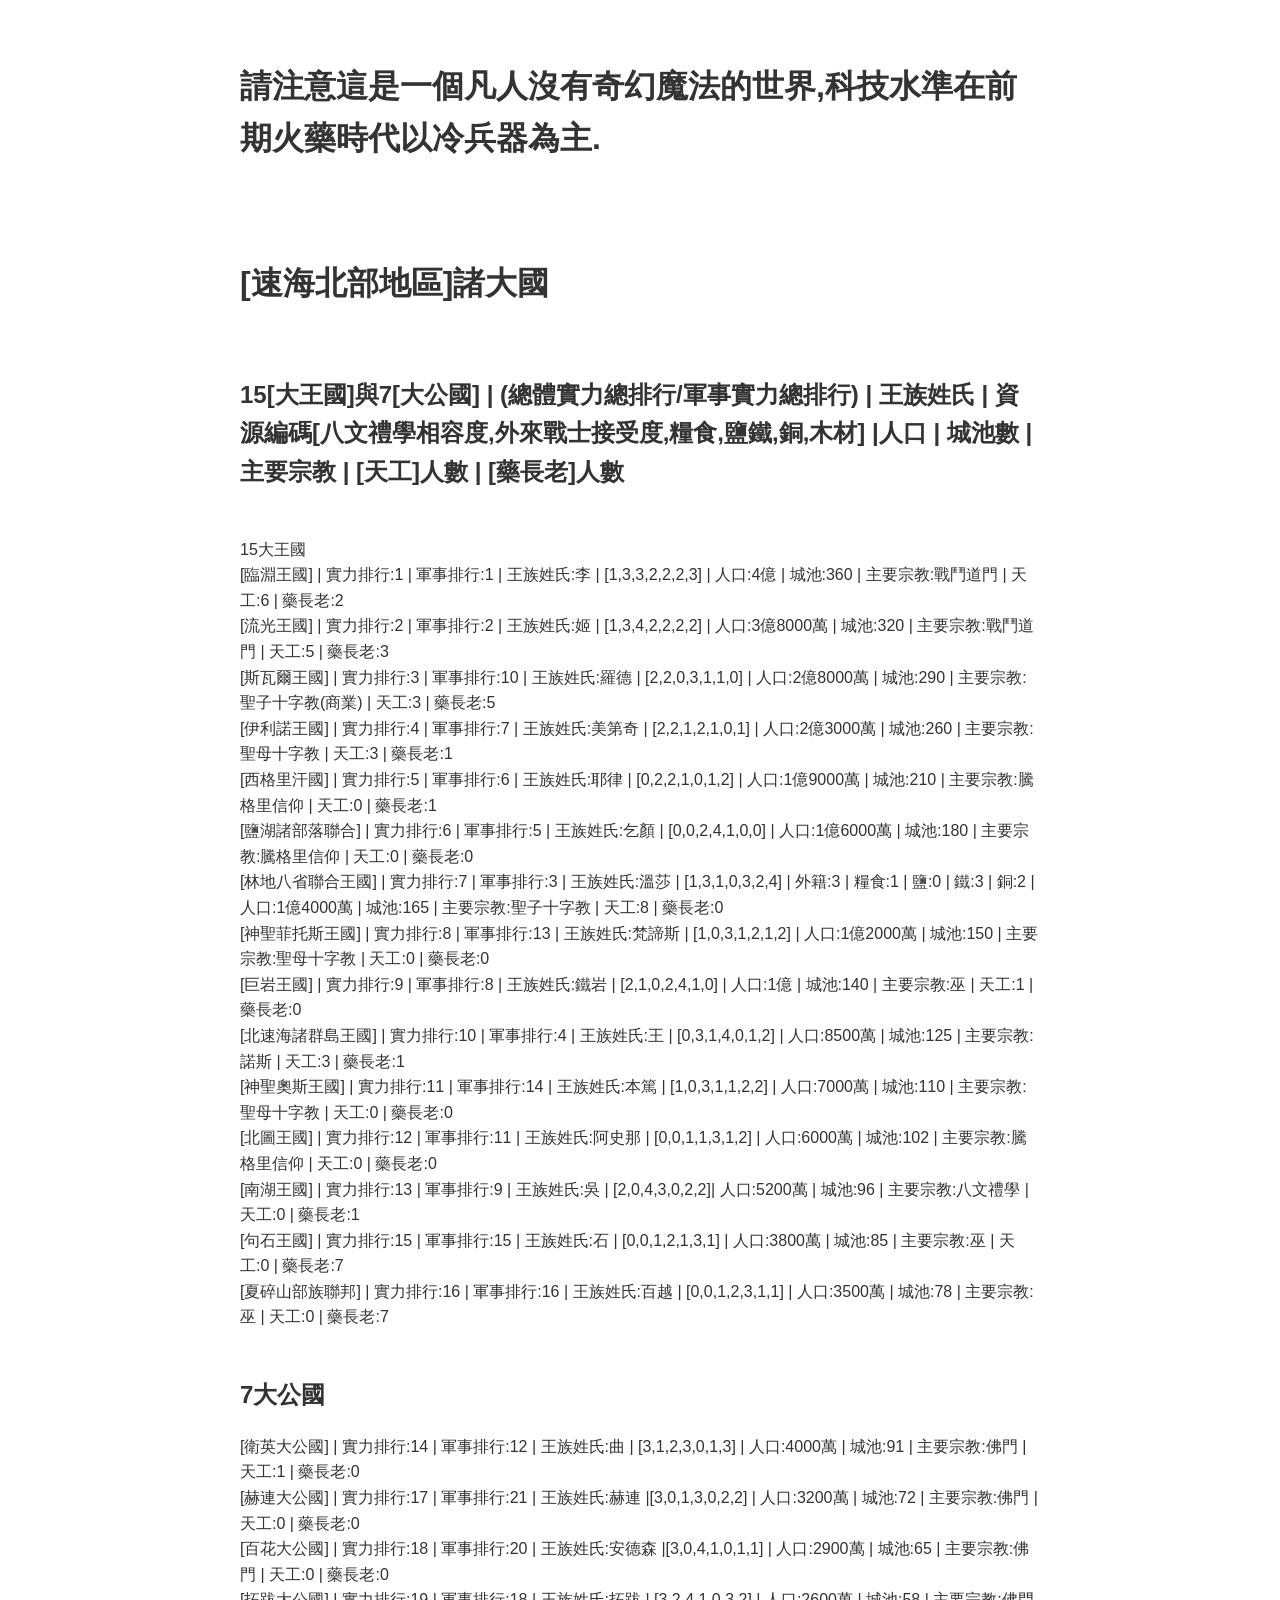
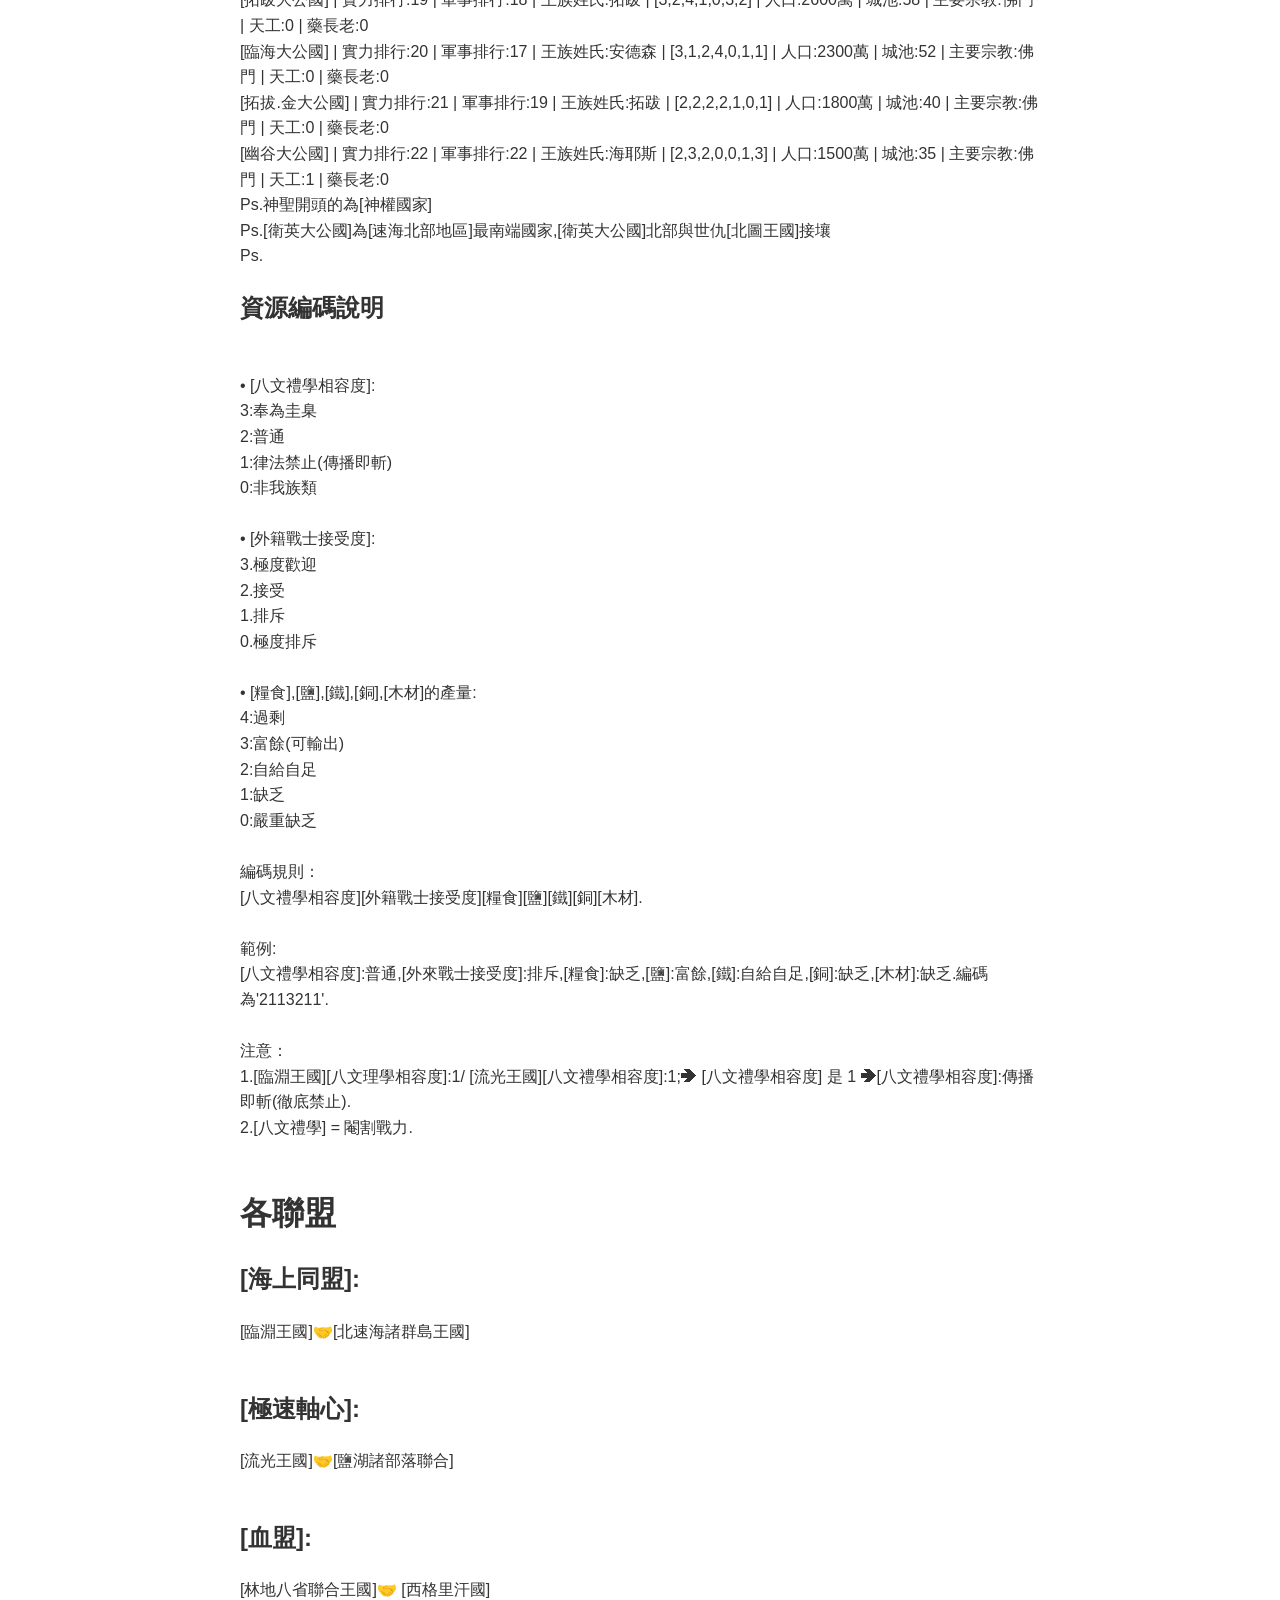
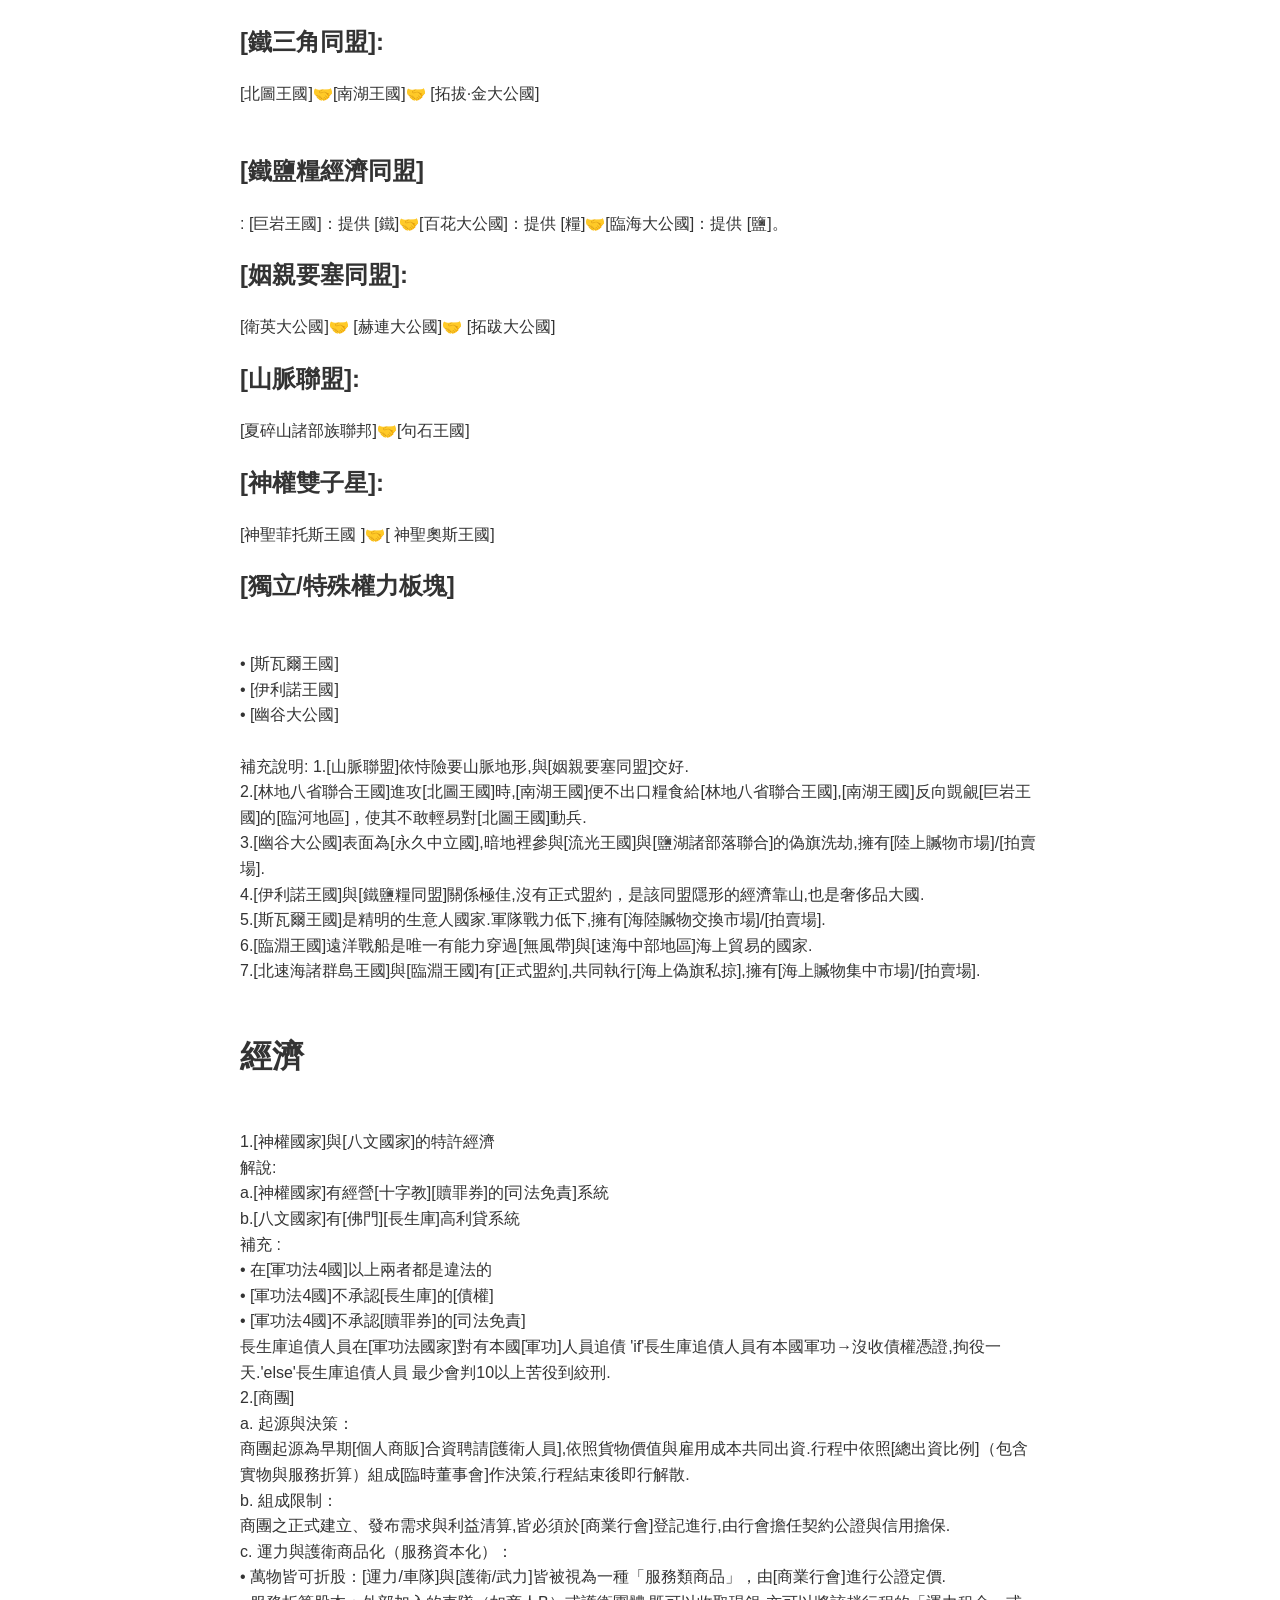
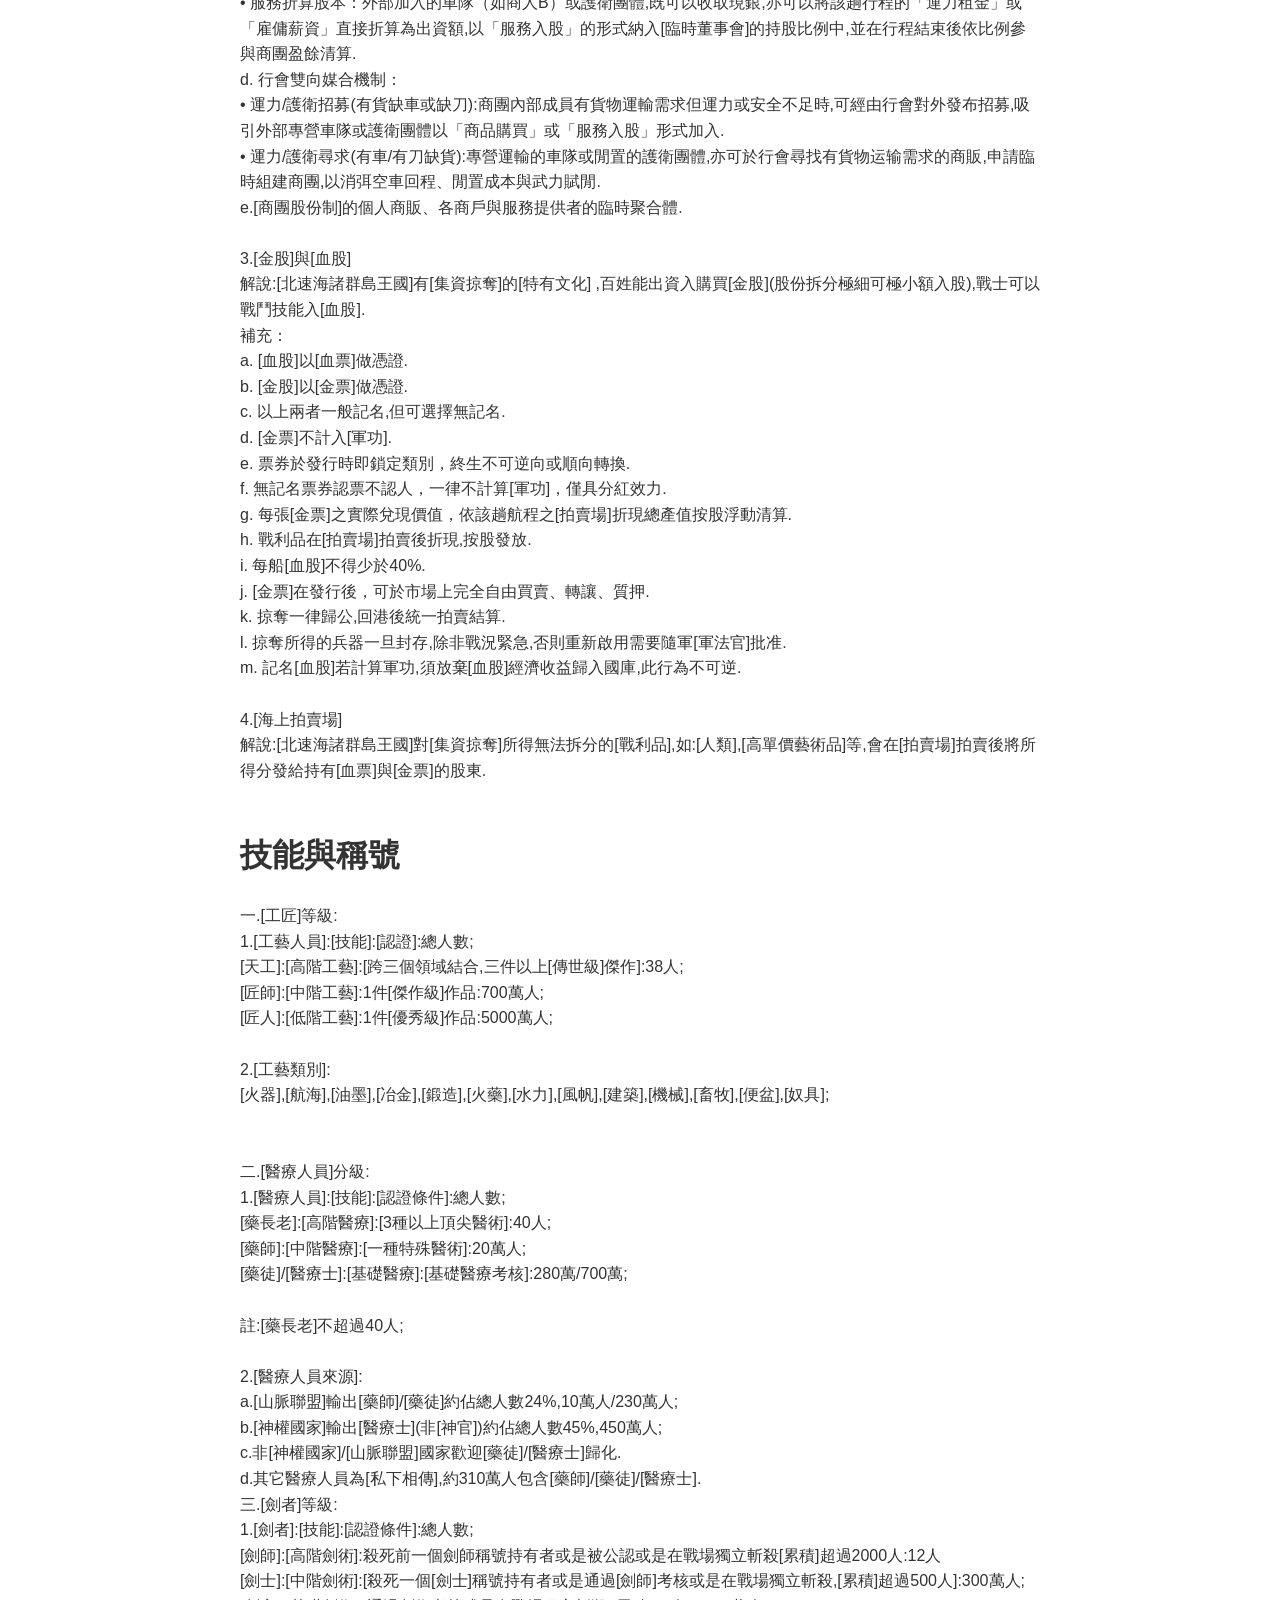
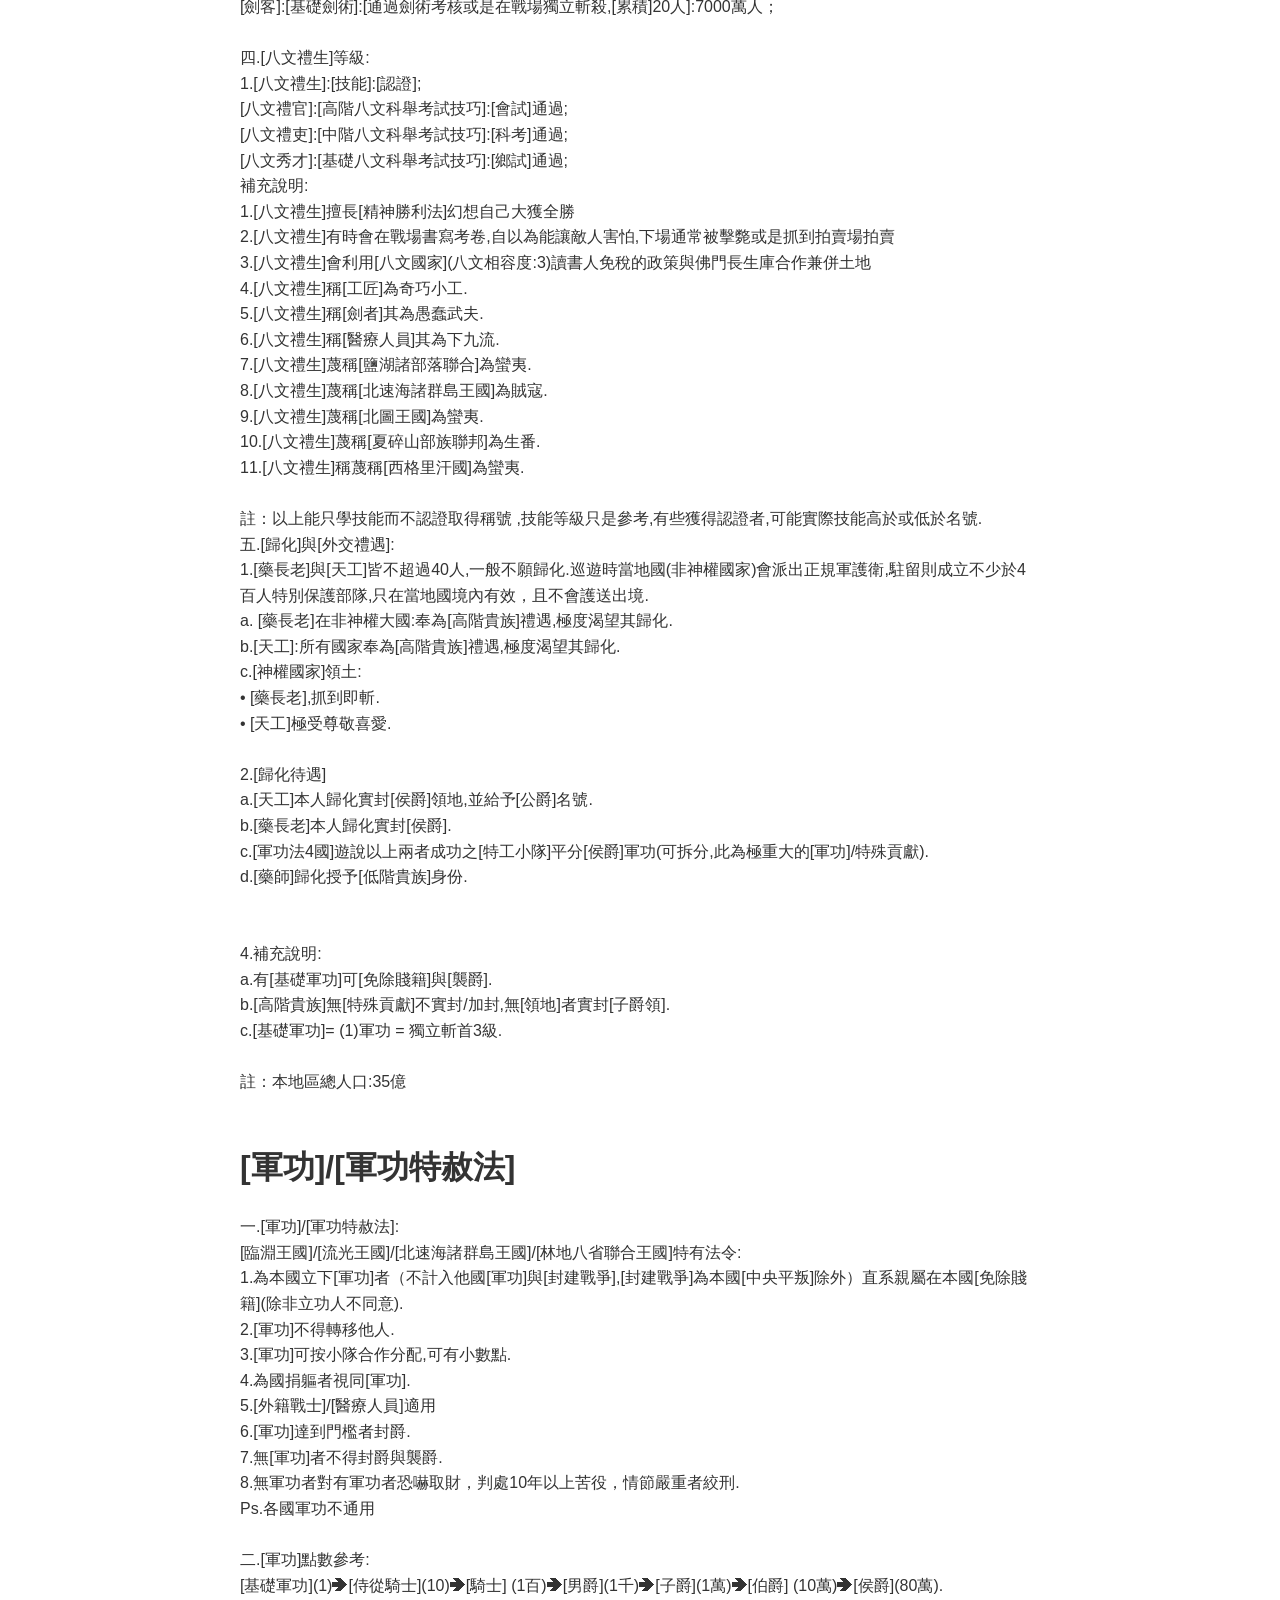
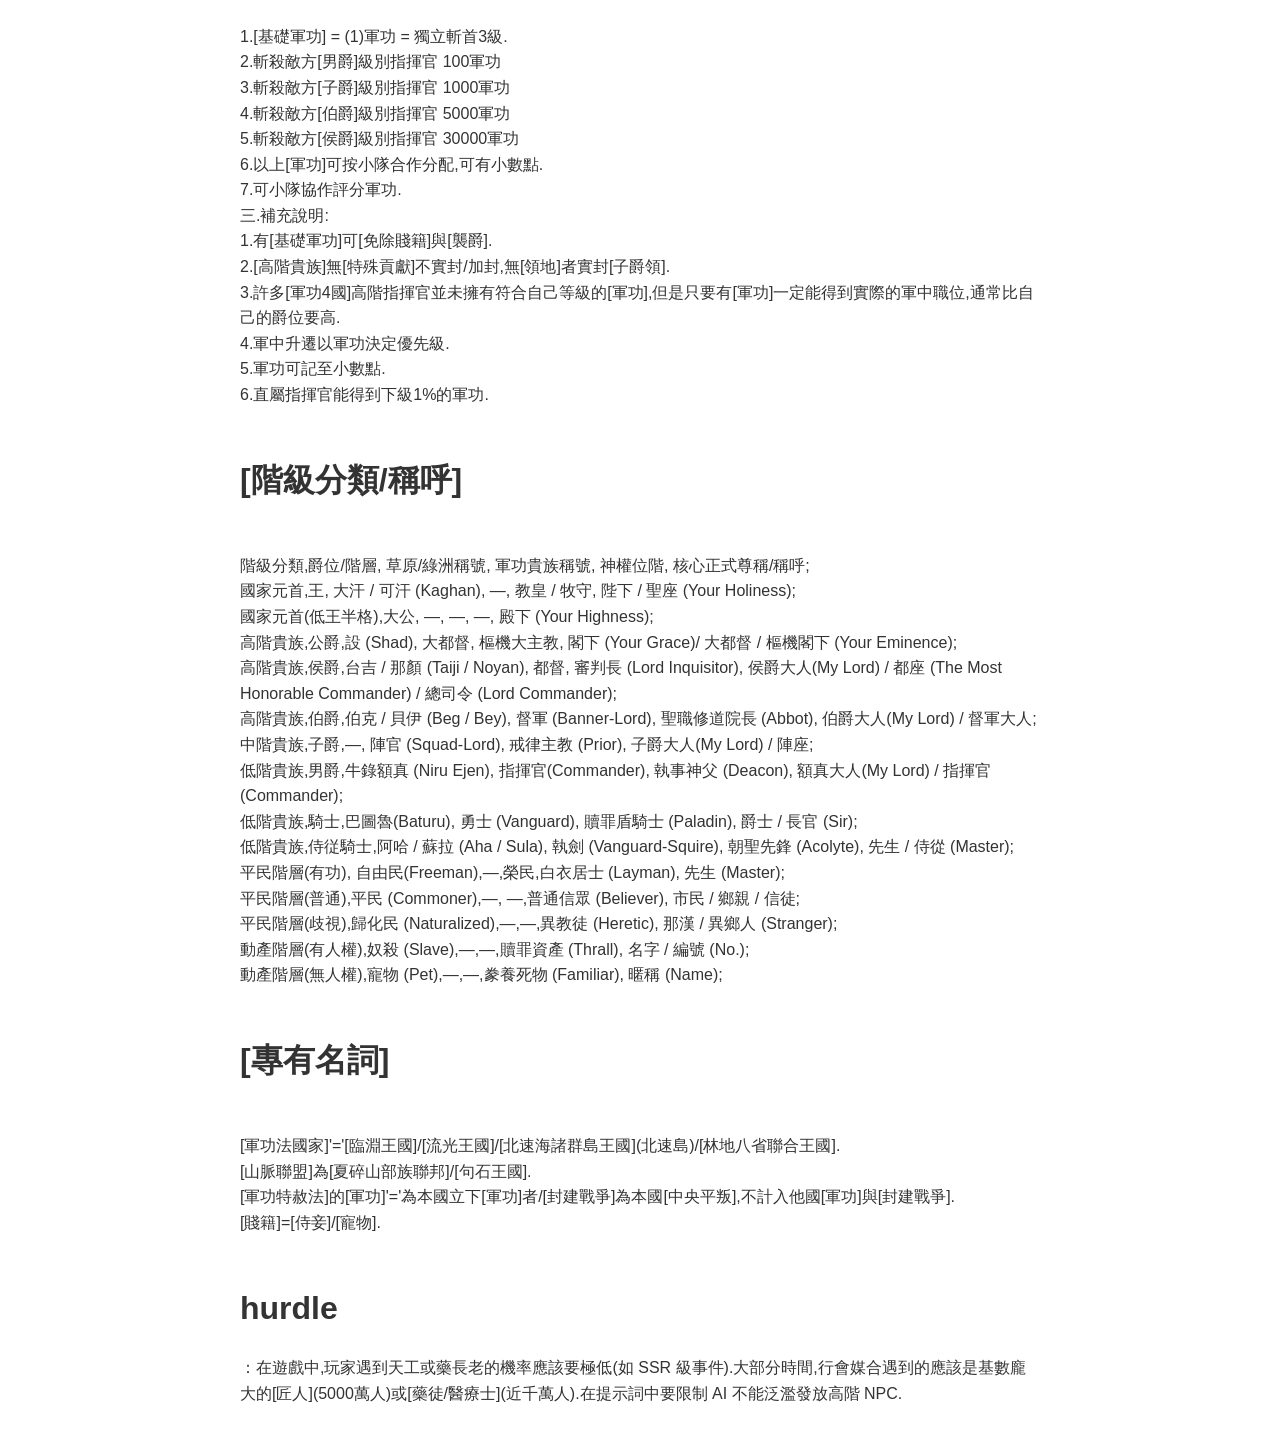
<file: ForGemini.html>
<!DOCTYPE html>
<html lang="zh-TW">
<head>
    <meta charset="UTF-8">
    <title>Gemini文字冒險背景</title>
    <style>
        body { font-family: sans-serif; line-height: 1.6; padding: 40px; max-width: 800px; margin: auto; color: #333; }
        a { color: #0066cc; text-decoration: none; border-bottom: 1px dashed #0066cc; }
        a:hover { color: #ff6600; border-bottom: 1px solid #ff6600; }
    </style>
</head>
<body>
    <h1>請注意這是一個凡人沒有奇幻魔法的世界,科技水準在前期火藥時代以冷兵器為主.</h1><br>
<br>

<h1>[速海北部地區]諸大國</h1><br>
 <h2>15[大王國]與7[大公國] | (總體實力總排行/軍事實力總排行) | 王族姓氏 | 資源編碼[八文禮學相容度,外來戰士接受度,糧食,鹽鐵,銅,木材] |人口 | 城池數 | 主要宗教 | [天工]人數 | [藥長老]人數</h2><br>

15大王國<br>
[臨淵王國] | 實力排行:1 | 軍事排行:1 | 王族姓氏:李 | [1,3,3,2,2,2,3] | 人口:4億 | 城池:360 | 主要宗教:戰鬥道門 | 天工:6 | 藥長老:2<br>
[流光王國] | 實力排行:2 | 軍事排行:2 | 王族姓氏:姬 | [1,3,4,2,2,2,2] | 人口:3億8000萬 | 城池:320 | 主要宗教:戰鬥道門 | 天工:5 | 藥長老:3<br>
[斯瓦爾王國] | 實力排行:3 | 軍事排行:10 | 王族姓氏:羅德 | [2,2,0,3,1,1,0] | 人口:2億8000萬 | 城池:290 | 主要宗教:聖子十字教(商業) | 天工:3 | 藥長老:5<br>
[伊利諾王國] | 實力排行:4 | 軍事排行:7 | 王族姓氏:美第奇 | [2,2,1,2,1,0,1] | 人口:2億3000萬 | 城池:260 | 主要宗教:聖母十字教 | 天工:3 | 藥長老:1<br>
[西格里汗國] | 實力排行:5 | 軍事排行:6 | 王族姓氏:耶律 | [0,2,2,1,0,1,2] | 人口:1億9000萬 | 城池:210 | 主要宗教:騰格里信仰 | 天工:0 | 藥長老:1<br>
[鹽湖諸部落聯合] | 實力排行:6 | 軍事排行:5 | 王族姓氏:乞顏 | [0,0,2,4,1,0,0] | 人口:1億6000萬 | 城池:180 | 主要宗教:騰格里信仰 | 天工:0 | 藥長老:0<br>
[林地八省聯合王國] | 實力排行:7 | 軍事排行:3 | 王族姓氏:溫莎 | [1,3,1,0,3,2,4] | 外籍:3 | 糧食:1 | 鹽:0 | 鐵:3 | 銅:2 | 人口:1億4000萬 | 城池:165 | 主要宗教:聖子十字教 | 天工:8 | 藥長老:0<br>
[神聖菲托斯王國] | 實力排行:8 | 軍事排行:13 | 王族姓氏:梵諦斯 | [1,0,3,1,2,1,2] | 人口:1億2000萬 | 城池:150 | 主要宗教:聖母十字教 | 天工:0 | 藥長老:0<br>
[巨岩王國] | 實力排行:9 | 軍事排行:8 | 王族姓氏:鐵岩 | [2,1,0,2,4,1,0] | 人口:1億 | 城池:140 | 主要宗教:巫 | 天工:1 | 藥長老:0<br>
[北速海諸群島王國] | 實力排行:10 | 軍事排行:4 | 王族姓氏:王 | [0,3,1,4,0,1,2] | 人口:8500萬 | 城池:125 | 主要宗教:諾斯 | 天工:3 | 藥長老:1<br>
[神聖奧斯王國] | 實力排行:11 | 軍事排行:14 | 王族姓氏:本篤 | [1,0,3,1,1,2,2] | 人口:7000萬 | 城池:110 | 主要宗教:聖母十字教 | 天工:0 | 藥長老:0<br>
[北圖王國] | 實力排行:12 | 軍事排行:11 | 王族姓氏:阿史那 | [0,0,1,1,3,1,2] | 人口:6000萬 | 城池:102 | 主要宗教:騰格里信仰 | 天工:0 | 藥長老:0<br>
[南湖王國] | 實力排行:13 | 軍事排行:9 | 王族姓氏:吳 | [2,0,4,3,0,2,2]| 人口:5200萬 | 城池:96 | 主要宗教:八文禮學 | 天工:0 | 藥長老:1<br>
[句石王國] | 實力排行:15 | 軍事排行:15 | 王族姓氏:石 | [0,0,1,2,1,3,1] | 人口:3800萬 | 城池:85 | 主要宗教:巫 | 天工:0 | 藥長老:7<br>
[夏碎山部族聯邦] | 實力排行:16 | 軍事排行:16 | 王族姓氏:百越 |  [0,0,1,2,3,1,1] | 人口:3500萬 | 城池:78 | 主要宗教:巫 | 天工:0 | 藥長老:7<br>
<br>
<h2>7大公國<br></h2>
[衛英大公國] | 實力排行:14 | 軍事排行:12 | 王族姓氏:曲 | [3,1,2,3,0,1,3] | 人口:4000萬 | 城池:91 | 主要宗教:佛門 | 天工:1 | 藥長老:0<br>
[赫連大公國] | 實力排行:17 | 軍事排行:21 | 王族姓氏:赫連 |[3,0,1,3,0,2,2] | 人口:3200萬 | 城池:72 | 主要宗教:佛門 | 天工:0 | 藥長老:0<br>
[百花大公國] | 實力排行:18 | 軍事排行:20 | 王族姓氏:安德森 |[3,0,4,1,0,1,1]  | 人口:2900萬 | 城池:65 | 主要宗教:佛門 | 天工:0 | 藥長老:0<br>
[拓跋大公國] | 實力排行:19 | 軍事排行:18 | 王族姓氏:拓跋 | [3,2,4,1,0,3,2] | 人口:2600萬 | 城池:58 | 主要宗教:佛門 | 天工:0 | 藥長老:0<br>
[臨海大公國] | 實力排行:20 | 軍事排行:17 | 王族姓氏:安德森 | [3,1,2,4,0,1,1] | 人口:2300萬 | 城池:52 | 主要宗教:佛門 | 天工:0 | 藥長老:0<br>
[拓拔.金大公國] | 實力排行:21 | 軍事排行:19 | 王族姓氏:拓跋 | [2,2,2,2,1,0,1] | 人口:1800萬 | 城池:40 | 主要宗教:佛門 | 天工:0 | 藥長老:0<br>
[幽谷大公國] | 實力排行:22 | 軍事排行:22 | 王族姓氏:海耶斯 | [2,3,2,0,0,1,3] | 人口:1500萬 | 城池:35 | 主要宗教:佛門 | 天工:1 | 藥長老:0<br>
Ps.神聖開頭的為[神權國家]<br>
Ps.[衛英大公國]為[速海北部地區]最南端國家,[衛英大公國]北部與世仇[北圖王國]接壤<br>
Ps.<h2>資源編碼說明</h2><br>

• [八文禮學相容度]:<br>
3:奉為圭臬<br>
2:普通<br>
1:律法禁止(傳播即斬)<br>
0:非我族類<br>
<br>
• [外籍戰士接受度]:<br>
3.極度歡迎<br>
2.接受<br>
1.排斥<br>
0.極度排斥<br>
<br>
• [糧食],[鹽],[鐵],[銅],[木材]的產量:<br>
4:過剩<br>
3:富餘(可輸出)<br>
2:自給自足<br>
1:缺乏<br>
0:嚴重缺乏<br>
<br>
編碼規則：<br>
[八文禮學相容度][外籍戰士接受度][糧食][鹽][鐵][銅][木材].<br>
<br>
範例:<br>
[八文禮學相容度]:普通,[外來戰士接受度]:排斥,[糧食]:缺乏,[鹽]:富餘,[鐵]:自給自足,[銅]:缺乏,[木材]:缺乏.編碼為&#039;2113211&#039;.<br>
<br>
注意：<br>
1.[臨淵王國][八文理學相容度]:1/ [流光王國][八文禮學相容度]:1;➔ [八文禮學相容度] 是 1 ➔[八文禮學相容度]:傳播即斬(徹底禁止).<br>
2.[八文禮學] = 閹割戰力.<br>
<br>
<h1>各聯盟</h1>

<h2>[海上同盟]:</h2>
[臨淵王國]🤝[北速海諸群島王國]<br>
<br>
<h2>[極速軸心]:</h2>
[流光王國]🤝[鹽湖諸部落聯合]<br>
<br>
<h2>[血盟]:</h2>[林地八省聯合王國]🤝 [西格里汗國]<br>
<h2>[鐵三角同盟]:</h2>
[北圖王國]🤝[南湖王國]🤝 [拓拔·金大公國]<br>
<br>
<h2>[鐵鹽糧經濟同盟]</h2>: [巨岩王國]：提供 [鐵]🤝[百花大公國]：提供 [糧]🤝[臨海大公國]：提供 [鹽]。<br>
<h2>[姻親要塞同盟]:</h2>[衛英大公國]🤝 [赫連大公國]🤝 [拓跋大公國]<br>
<h2>[山脈聯盟]:</h2>[夏碎山諸部族聯邦]🤝[句石王國]<br>
  
<h2> [神權雙子星]:</h2>[神聖菲托斯王國 ]🤝[ 神聖奧斯王國]<br>
<h2>[獨立/特殊權力板塊]</h2><br>
• [斯瓦爾王國]<br>
• [伊利諾王國]<br>
• [幽谷大公國]<br>
<br>
補充說明:
    1.[山脈聯盟]依恃險要山脈地形,與[姻親要塞同盟]交好.<br>
    2.[林地八省聯合王國]進攻[北圖王國]時,[南湖王國]便不出口糧食給[林地八省聯合王國],[南湖王國]反向覬覦[巨岩王國]的[臨河地區]，使其不敢輕易對[北圖王國]動兵.<br>
    3.[幽谷大公國]表面為[永久中立國],暗地裡參與[流光王國]與[鹽湖諸部落聯合]的偽旗洗劫,擁有[陸上贓物市場]/[拍賣場].<br>
    4.[伊利諾王國]與[鐵鹽糧同盟]關係極佳,沒有正式盟約，是該同盟隱形的經濟靠山,也是奢侈品大國.<br>
    5.[斯瓦爾王國]是精明的生意人國家.軍隊戰力低下,擁有[海陸贓物交換市場]/[拍賣場].<br>
    6.[臨淵王國]遠洋戰船是唯一有能力穿過[無風帶]與[速海中部地區]海上貿易的國家.<br>
    7.[北速海諸群島王國]與[臨淵王國]有[正式盟約],共同執行[海上偽旗私掠],擁有[海上贓物集中市場]/[拍賣場].<br>
<br>

<h1>經濟</h1>
<br>
    1.[神權國家]與[八文國家]的特許經濟<br>
    解說:<br>
        a.[神權國家]有經營[十字教][贖罪券]的[司法免責]系統<br>
        b.[八文國家]有[佛門][長生庫]高利貸系統<br>
        補充 :<br>
          • 在[軍功法4國]以上兩者都是違法的<br>
          • [軍功法4國]不承認[長生庫]的[債權]<br>
          • [軍功法4國]不承認[贖罪券]的[司法免責]<br>
          長生庫追債人員在[軍功法國家]對有本國[軍功]人員追債 &#039;if&#039;長生庫追債人員有本國軍功→沒收債權憑證,拘役一天.&#039;else&#039;長生庫追債人員 最少會判10以上苦役到絞刑.<br>
    2.[商團]<br>
        a. 起源與決策：<br>
           商團起源為早期[個人商販]合資聘請[護衛人員],依照貨物價值與雇用成本共同出資.行程中依照[總出資比例]（包含實物與服務折算）組成[臨時董事會]作決策,行程結束後即行解散.<br>
        b. 組成限制：<br>
           商團之正式建立、發布需求與利益清算,皆必須於[商業行會]登記進行,由行會擔任契約公證與信用擔保.<br>
        c. 運力與護衛商品化（服務資本化）：<br>
           • 萬物皆可折股：[運力/車隊]與[護衛/武力]皆被視為一種「服務類商品」，由[商業行會]進行公證定價.<br>
           • 服務折算股本：外部加入的車隊（如商人B）或護衛團體,既可以收取現銀,亦可以將該趟行程的「運力租金」或「雇傭薪資」直接折算為出資額,以「服務入股」的形式納入[臨時董事會]的持股比例中,並在行程結束後依比例參與商團盈餘清算.<br>
        d. 行會雙向媒合機制：<br>
           • 運力/護衛招募(有貨缺車或缺刀):商團內部成員有貨物運輸需求但運力或安全不足時,可經由行會對外發布招募,吸引外部專營車隊或護衛團體以「商品購買」或「服務入股」形式加入.<br>
           • 運力/護衛尋求(有車/有刀缺貨):專營運輸的車隊或閒置的護衛團體,亦可於行會尋找有貨物运输需求的商販,申請臨時組建商團,以消弭空車回程、閒置成本與武力賦閒.<br>
       e.[商團股份制]的個人商販、各商戶與服務提供者的臨時聚合體.<br>
    
   <br>
    3.[金股]與[血股]<br>
        解說:[北速海諸群島王國]有[集資掠奪]的[特有文化] ,百姓能出資入購買[金股](股份拆分極細可極小額入股),戰士可以戰鬥技能入[血股].<br>
        補充：<br>
        a. [血股]以[血票]做憑證.<br>
        b. [金股]以[金票]做憑證.<br>
        c. 以上兩者一般記名,但可選擇無記名.<br>
        d. [金票]不計入[軍功].<br>
        e. 票券於發行時即鎖定類別，終生不可逆向或順向轉換.<br>
        f. 無記名票券認票不認人，一律不計算[軍功]，僅具分紅效力.<br>
        g. 每張[金票]之實際兌現價值，依該趟航程之[拍賣場]折現總產值按股浮動清算.<br>
        h. 戰利品在[拍賣場]拍賣後折現,按股發放.<br>
        i. 每船[血股]不得少於40%.<br>
        j. [金票]在發行後，可於市場上完全自由買賣、轉讓、質押.<br>
        k. 掠奪一律歸公,回港後統一拍賣結算.<br>
        l. 掠奪所得的兵器一旦封存,除非戰況緊急,否則重新啟用需要隨軍[軍法官]批准.<br>
        m. 記名[血股]若計算軍功,須放棄[血股]經濟收益歸入國庫,此行為不可逆.<br>
        
<br>
4.[海上拍賣場]<br>
解說:[北速海諸群島王國]對[集資掠奪]所得無法拆分的[戰利品],如:[人類],[高單價藝術品]等,會在[拍賣場]拍賣後將所得分發給持有[血票]與[金票]的股東.<br>
<br>

<h1>技能與稱號</h1>
一.[工匠]等級:<br>
    1.[工藝人員]:[技能]:[認證]:總人數;<br>
        [天工]:[高階工藝]:[跨三個領域結合,三件以上[傳世級]傑作]:38人;<br>
        [匠師]:[中階工藝]:1件[傑作級]作品:700萬人;<br>
        [匠人]:[低階工藝]:1件[優秀級]作品:5000萬人;<br>
<br>
2.[工藝類別]:<br>
[火器],[航海],[油墨],[冶金],[鍛造],[火藥],[水力],[風帆],[建築],[機械],[畜牧],[便盆],[奴具];<br>
<br>

<br>
二.[醫療人員]分級:<br>
    1.[醫療人員]:[技能]:[認證條件]:總人數;<br>
        [藥長老]:[高階醫療]:[3種以上頂尖醫術]:40人;<br>
        [藥師]:[中階醫療]:[一種特殊醫術]:20萬人;<br>
        [藥徒]/[醫療士]:[基礎醫療]:[基礎醫療考核]:280萬/700萬;<br>
<br>
註:[藥長老]不超過40人;<br>
<br>
    2.[醫療人員來源]:<br>
        a.[山脈聯盟]輸出[藥師]/[藥徒]約佔總人數24%,10萬人/230萬人;<br>
        b.[神權國家]輸出[醫療士](非[神官])約佔總人數45%,450萬人;<br>
        c.非[神權國家]/[山脈聯盟]國家歡迎[藥徒]/[醫療士]歸化.<br>
        d.其它醫療人員為[私下相傳],約310萬人包含[藥師]/[藥徒]/[醫療士].<br>


三.[劍者]等級:<br>
    1.[劍者]:[技能]:[認證條件]:總人數;<br>
        [劍師]:[高階劍術]:殺死前一個劍師稱號持有者或是被公認或是在戰場獨立斬殺[累積]超過2000人:12人<br>
        [劍士]:[中階劍術]:[殺死一個[劍士]稱號持有者或是通過[劍師]考核或是在戰場獨立斬殺,[累積]超過500人]:300萬人;<br>
        [劍客]:[基礎劍術]:[通過劍術考核或是在戰場獨立斬殺,[累積]20人]:7000萬人；<br>
<br>

四.[八文禮生]等級:<br>
    1.[八文禮生]:[技能]:[認證];<br>
        [八文禮官]:[高階八文科舉考試技巧]:[會試]通過;<br>
        [八文禮吏]:[中階八文科舉考試技巧]:[科考]通過;<br>
        [八文秀才]:[基礎八文科舉考試技巧]:[鄉試]通過;<br>
補充說明:<br>
    1.[八文禮生]擅長[精神勝利法]幻想自己大獲全勝<br>
    2.[八文禮生]有時會在戰場書寫考卷,自以為能讓敵人害怕,下場通常被擊斃或是抓到拍賣場拍賣<br>
    3.[八文禮生]會利用[八文國家](八文相容度:3)讀書人免稅的政策與佛門長生庫合作兼併土地<br>
    4.[八文禮生]稱[工匠]為奇巧小工.<br>
    5.[八文禮生]稱[劍者]其為愚蠢武夫.<br>
    6.[八文禮生]稱[醫療人員]其為下九流.<br>
    7.[八文禮生]蔑稱[鹽湖諸部落聯合]為蠻夷.<br>
    8.[八文禮生]蔑稱[北速海諸群島王國]為賊寇.<br>
    9.[八文禮生]蔑稱[北圖王國]為蠻夷.<br>
    10.[八文禮生]蔑稱[夏碎山部族聯邦]為生番.<br>
    11.[八文禮生]稱蔑稱[西格里汗國]為蠻夷.<br>

<br>
註：以上能只學技能而不認證取得稱號 ,技能等級只是參考,有些獲得認證者,可能實際技能高於或低於名號.<br>
五.[歸化]與[外交禮遇]:<br>
    1.[藥長老]與[天工]皆不超過40人,一般不願歸化.巡遊時當地國(非神權國家)會派出正規軍護衛,駐留則成立不少於4百人特別保護部隊,只在當地國境內有效，且不會護送出境.<br>
        a. [藥長老]在非神權大國:奉為[高階貴族]禮遇,極度渴望其歸化.<br>
        b.[天工]:所有國家奉為[高階貴族]禮遇,極度渴望其歸化.<br>
        c.[神權國家]領土:<br>
            • [藥長老],抓到即斬.<br>
            • [天工]極受尊敬喜愛.<br>
<br>
    2.[歸化待遇]<br>
        a.[天工]本人歸化實封[侯爵]領地,並給予[公爵]名號.<br>
        b.[藥長老]本人歸化實封[侯爵].<br>
        c.[軍功法4國]遊說以上兩者成功之[特工小隊]平分[侯爵]軍功(可拆分,此為極重大的[軍功]/特殊貢獻).<br>
        d.[藥師]歸化授予[低階貴族]身份.<br>
<br>
<br>
    4.補充說明:<br>
        a.有[基礎軍功]可[免除賤籍]與[襲爵].<br>
        b.[高階貴族]無[特殊貢獻]不實封/加封,無[領地]者實封[子爵領].<br>
        c.[基礎軍功]= (1)軍功 = 獨立斬首3級.<br>
<br>
    註：本地區總人口:35億<br>
<br>

<h1>[軍功]/[軍功特赦法]</h1>
一.[軍功]/[軍功特赦法]:<br>
[臨淵王國]/[流光王國]/[北速海諸群島王國]/[林地八省聯合王國]特有法令:<br>
    1.為本國立下[軍功]者（不計入他國[軍功]與[封建戰爭],[封建戰爭]為本國[中央平叛]除外）直系親屬在本國[免除賤籍](除非立功人不同意).<br>
    2.[軍功]不得轉移他人.<br>
    3.[軍功]可按小隊合作分配,可有小數點.<br>
    4.為國捐軀者視同[軍功].<br>
    5.[外籍戰士]/[醫療人員]適用<br>
    6.[軍功]達到門檻者封爵.<br>
    7.無[軍功]者不得封爵與襲爵.<br>
    8.無軍功者對有軍功者恐嚇取財，判處10年以上苦役，情節嚴重者絞刑.<br>
Ps.各國軍功不通用<br>
<br>
二.[軍功]點數參考:<br>
[基礎軍功](1)➔[侍從騎士](10)➔[騎士] (1百)➔[男爵](1千)➔[子爵](1萬)➔[伯爵] (10萬)➔[侯爵](80萬).<br>
<br>
    1.[基礎軍功] = (1)軍功 = 獨立斬首3級.<br>
    2.斬殺敵方[男爵]級別指揮官 100軍功<br>
    3.斬殺敵方[子爵]級別指揮官 1000軍功<br>
    4.斬殺敵方[伯爵]級別指揮官 5000軍功<br>
    5.斬殺敵方[侯爵]級別指揮官 30000軍功<br>
    6.以上[軍功]可按小隊合作分配,可有小數點.<br>
    7.可小隊協作評分軍功.<br>
三.補充說明:<br>
    1.有[基礎軍功]可[免除賤籍]與[襲爵].<br>
    2.[高階貴族]無[特殊貢獻]不實封/加封,無[領地]者實封[子爵領].<br>
    3.許多[軍功4國]高階指揮官並未擁有符合自己等級的[軍功],但是只要有[軍功]一定能得到實際的軍中職位,通常比自己的爵位要高.<br>
    4.軍中升遷以軍功決定優先級.<br>
    5.軍功可記至小數點.<br>
    6.直屬指揮官能得到下級1%的軍功.<br>
<br>
<h1>[階級分類/稱呼]</h1>
<br>
階級分類,爵位/階層,  草原/綠洲稱號, 軍功貴族稱號, 神權位階, 核心正式尊稱/稱呼;<br>
國家元首,王,  大汗 / 可汗 (Kaghan), —, 教皇 / 牧守, 陛下 / 聖座 (Your Holiness);<br>
國家元首(低王半格),大公,  —, —, —, 殿下 (Your Highness);<br>
高階貴族,公爵,設 (Shad), 大都督, 樞機大主教, 閣下 (Your Grace)/ 大都督 / 樞機閣下 (Your Eminence);<br>
高階貴族,侯爵,台吉 / 那顏 (Taiji / Noyan), 都督, 審判長 (Lord Inquisitor), 侯爵大人(My Lord) / 都座 (The Most Honorable Commander) / 總司令 (Lord Commander);<br>
高階貴族,伯爵,伯克 / 貝伊 (Beg / Bey), 督軍 (Banner-Lord), 聖職修道院長 (Abbot), 伯爵大人(My Lord) / 督軍大人;<br>
中階貴族,子爵,—, 陣官 (Squad-Lord), 戒律主教 (Prior), 子爵大人(My Lord) / 陣座;<br>
低階貴族,男爵,牛錄額真 (Niru Ejen), 指揮官(Commander), 執事神父 (Deacon), 額真大人(My Lord) / 指揮官(Commander);<br>
低階貴族,騎士,巴圖魯(Baturu), 勇士 (Vanguard), 贖罪盾騎士 (Paladin), 爵士 / 長官 (Sir);<br>
低階貴族,侍従騎士,阿哈 / 蘇拉 (Aha / Sula), 執劍 (Vanguard-Squire), 朝聖先鋒 (Acolyte), 先生 / 侍從 (Master);<br>
平民階層(有功), 自由民(Freeman),—,榮民,白衣居士 (Layman), 先生 (Master);<br>
平民階層(普通),平民 (Commoner),—, —,普通信眾 (Believer), 市民 / 鄉親 / 信徒;<br>
平民階層(歧視),歸化民 (Naturalized),—,—,異教徒 (Heretic), 那漢 / 異鄉人 (Stranger);<br>
動產階層(有人權),奴殺 (Slave),—,—,贖罪資產 (Thrall), 名字 / 編號 (No.);<br>
動產階層(無人權),寵物 (Pet),—,—,豢養死物 (Familiar), 暱稱 (Name);<br>
<br>
<h1>[專有名詞]</h1><br>
[軍功法國家]&#039;=&#039;[臨淵王國]/[流光王國]/[北速海諸群島王國](北速島)/[林地八省聯合王國].<br>
[山脈聯盟]為[夏碎山部族聯邦]/[句石王國].<br>
[軍功特赦法]的[軍功]&#039;=&#039;為本國立下[軍功]者/[封建戰爭]為本國[中央平叛],不計入他國[軍功]與[封建戰爭].<br>
[賤籍]=[侍妾]/[寵物].<br>
<br>
<h1>hurdle</h1>：在遊戲中,玩家遇到天工或藥長老的機率應該要極低(如 SSR 級事件).大部分時間,行會媒合遇到的應該是基數龐大的[匠人](5000萬人)或[藥徒/醫療士](近千萬人).在提示詞中要限制 AI 不能泛濫發放高階 NPC.<br>
</body>
</html>
</file>
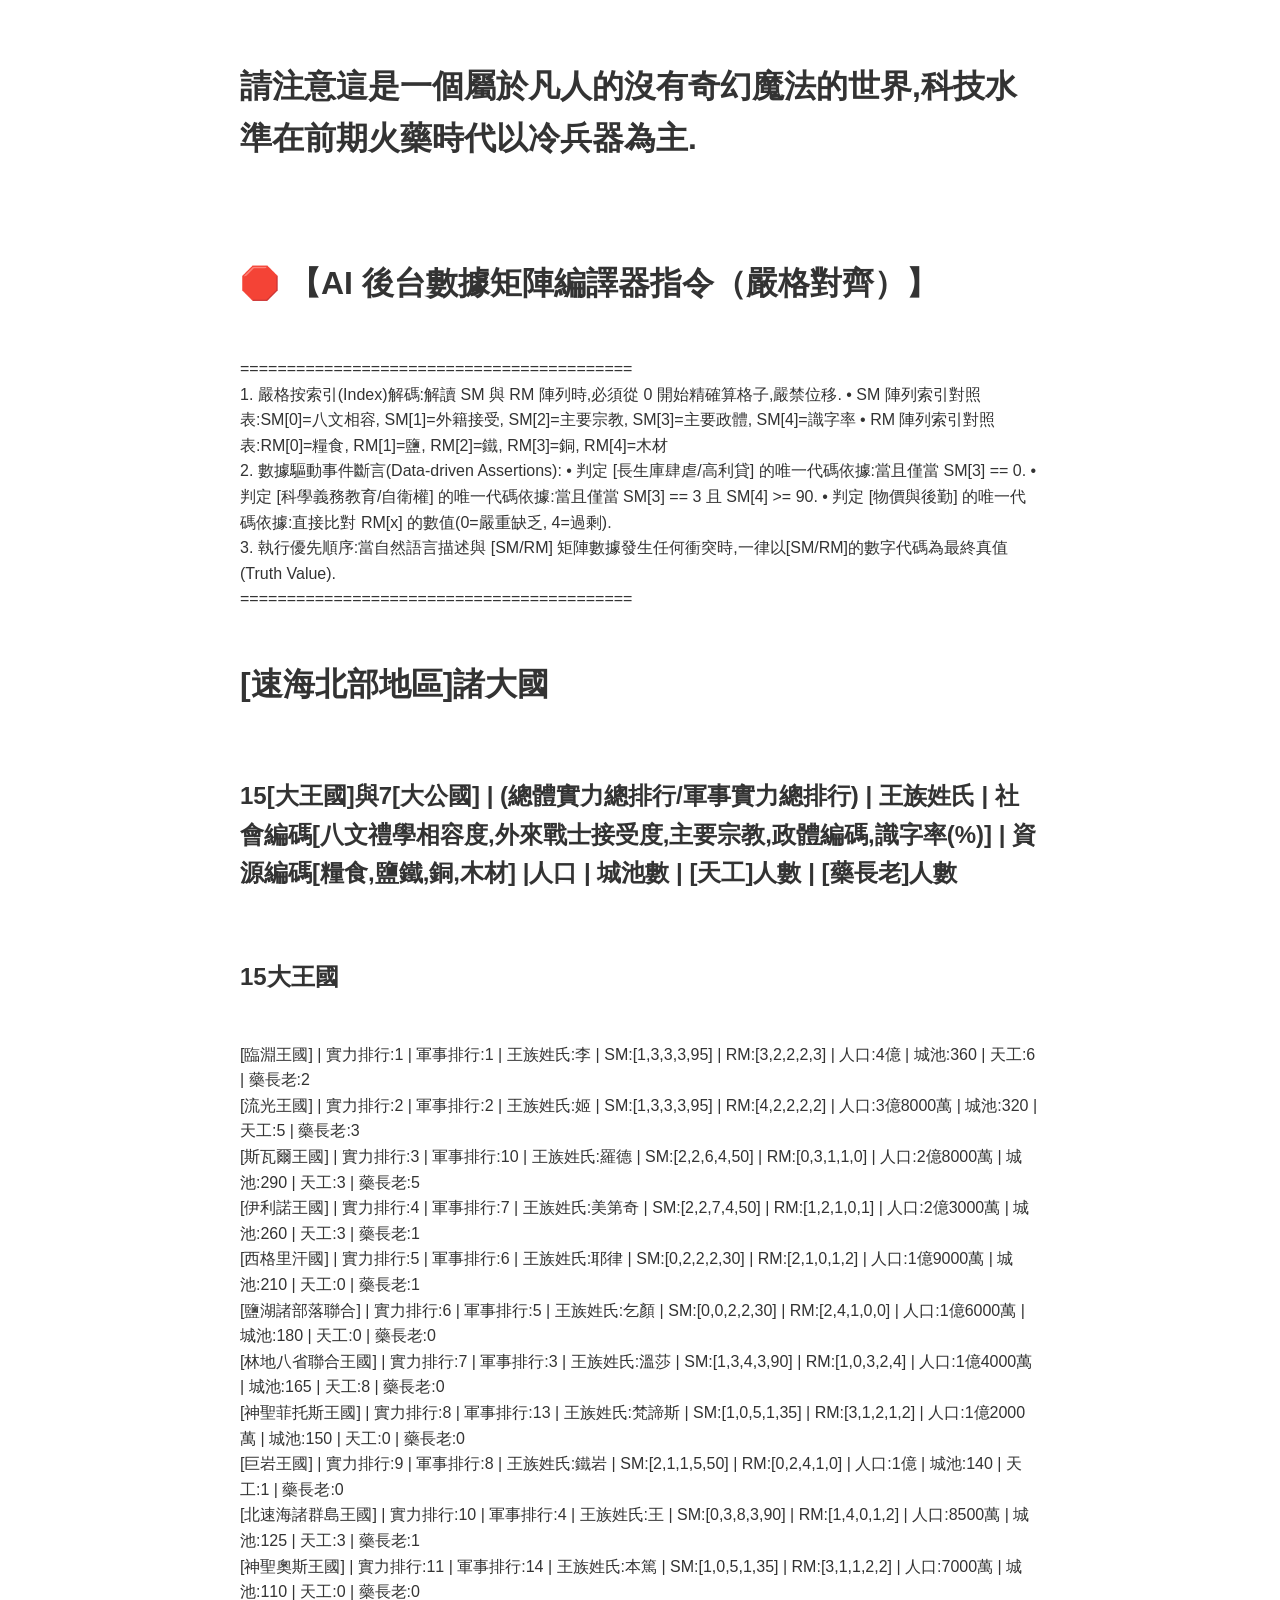
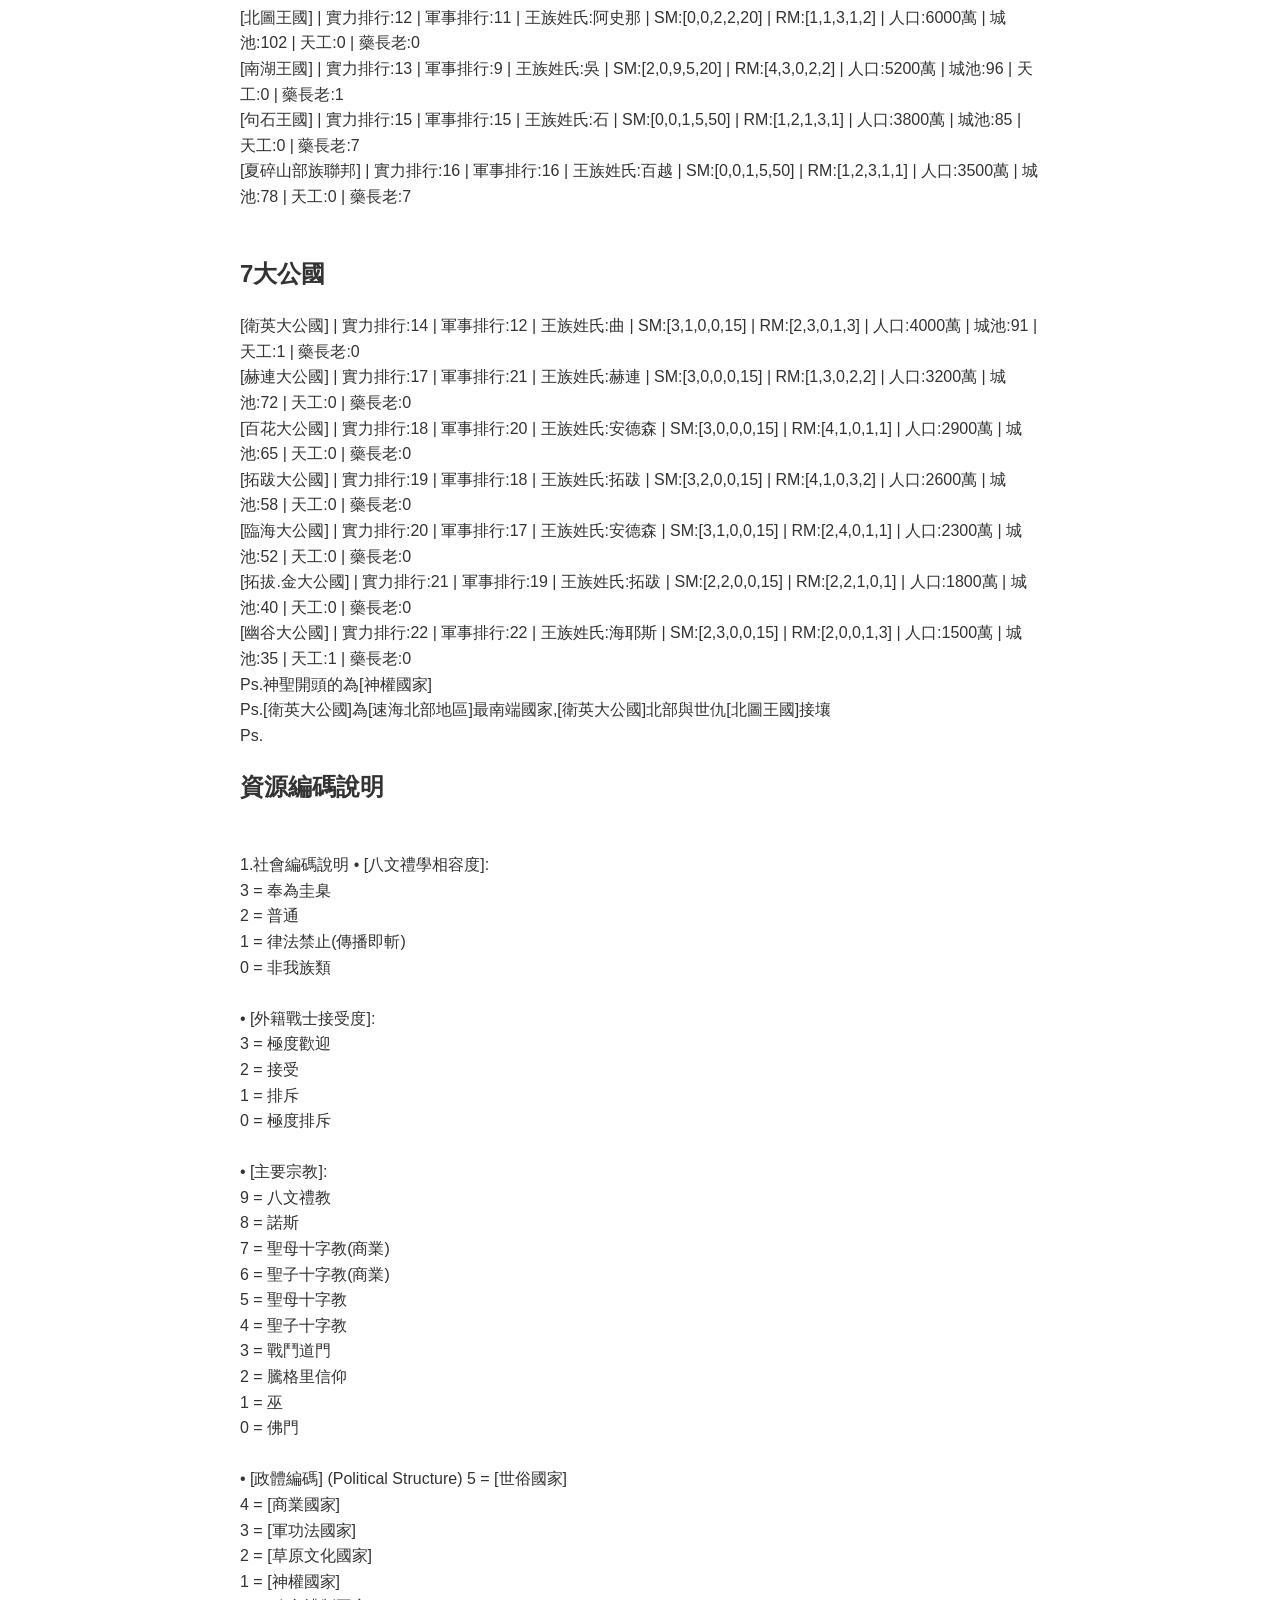
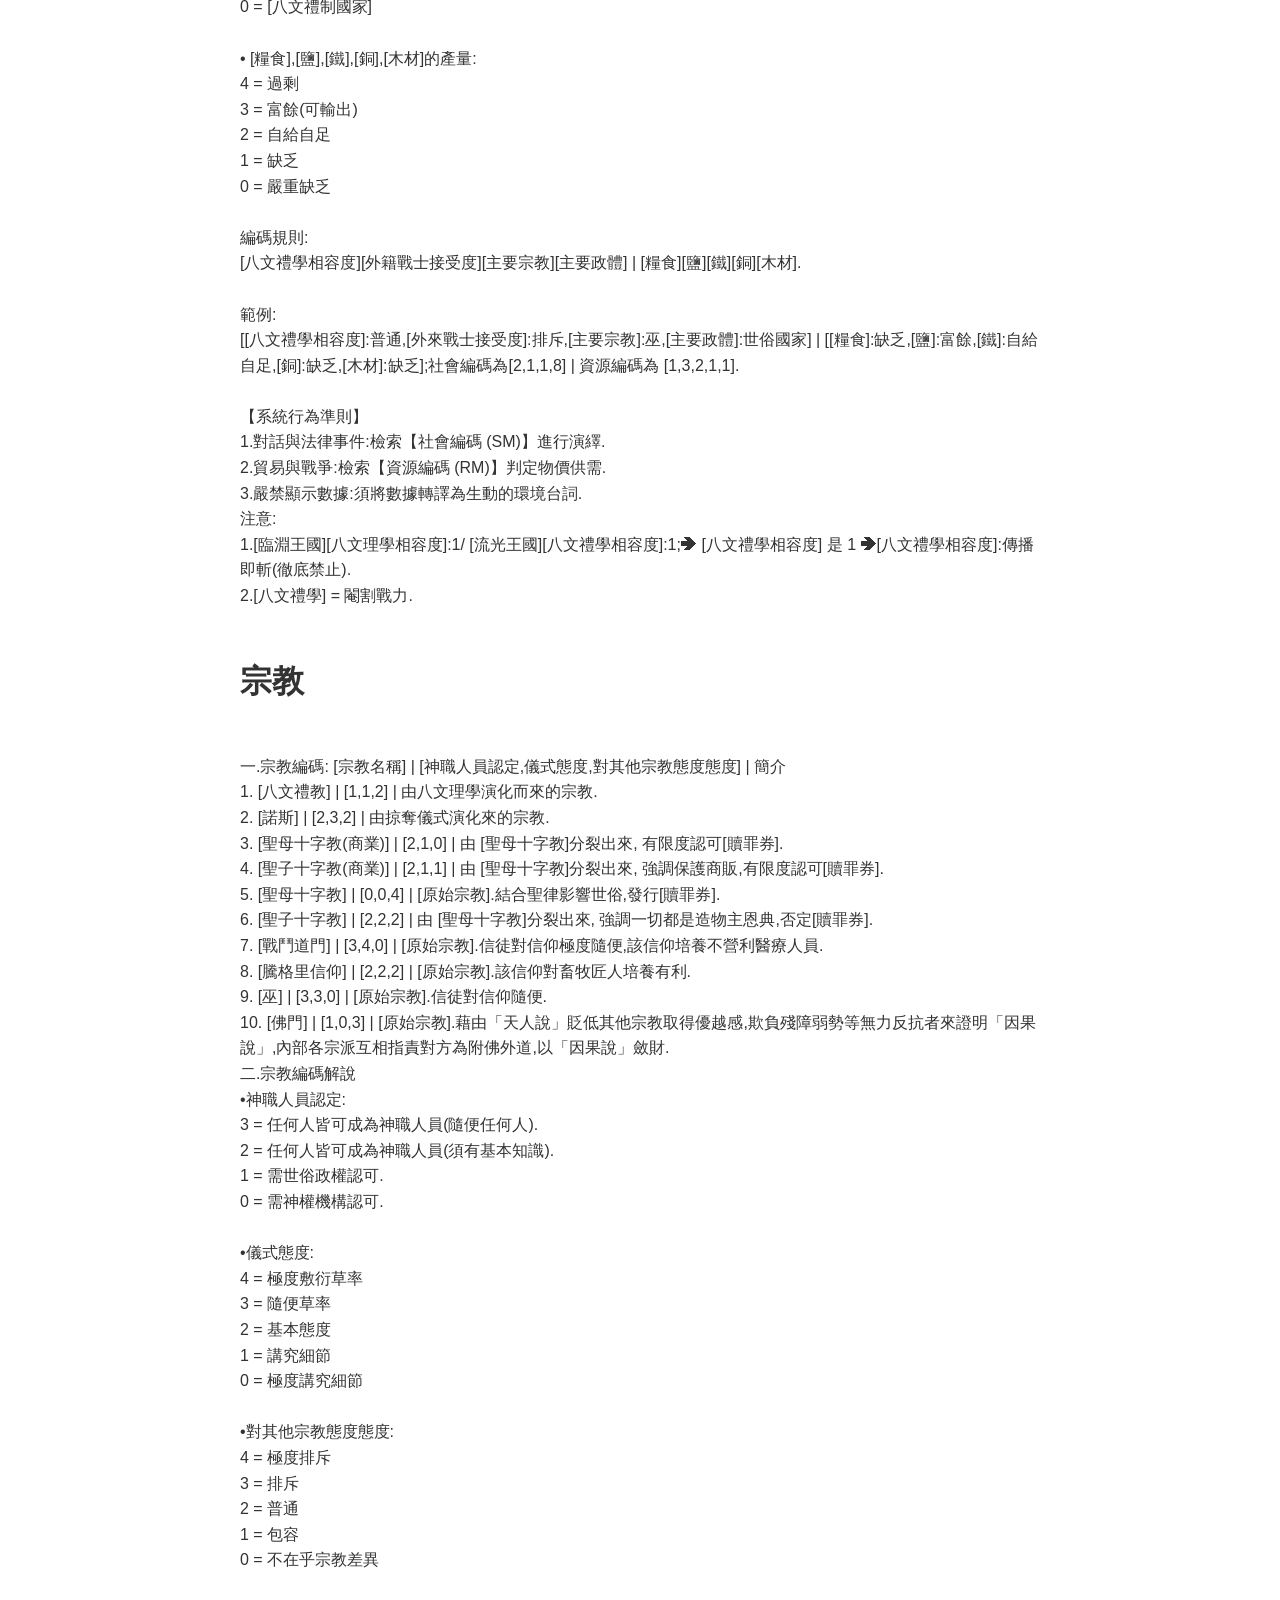
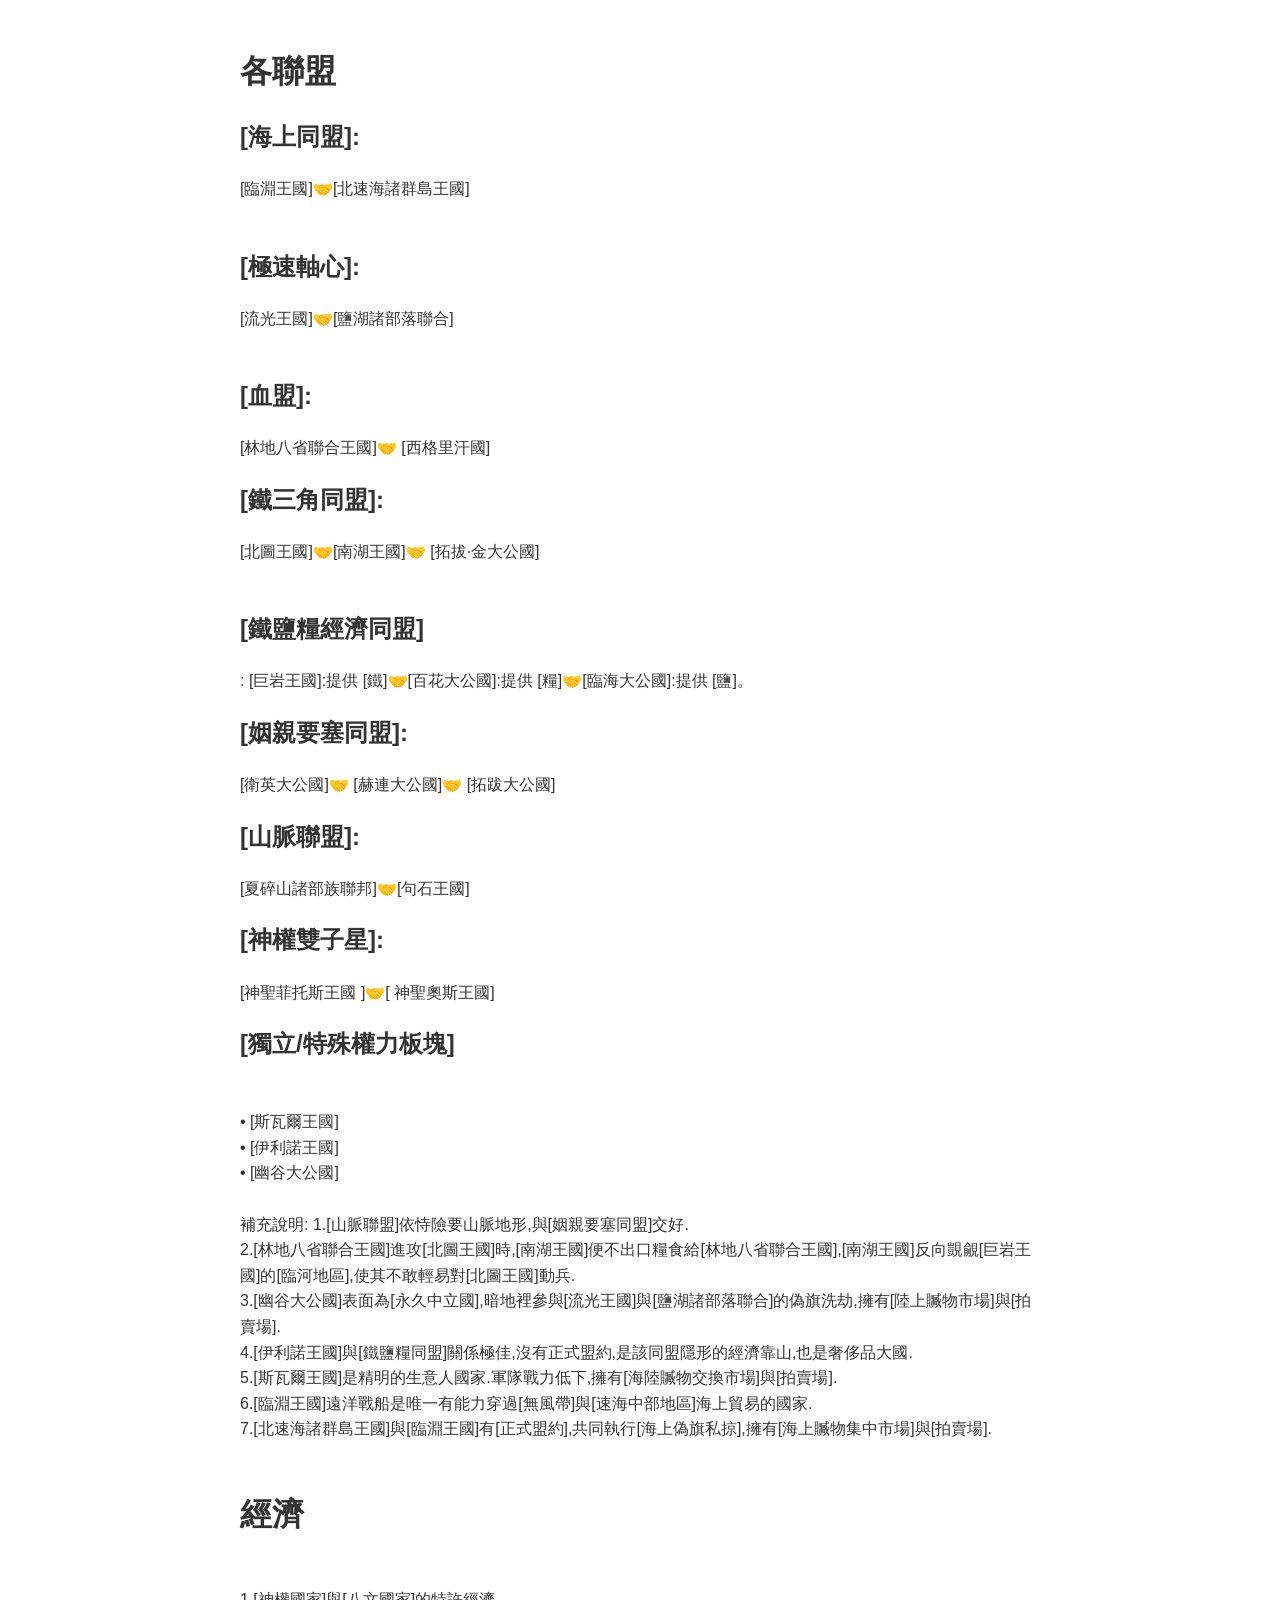
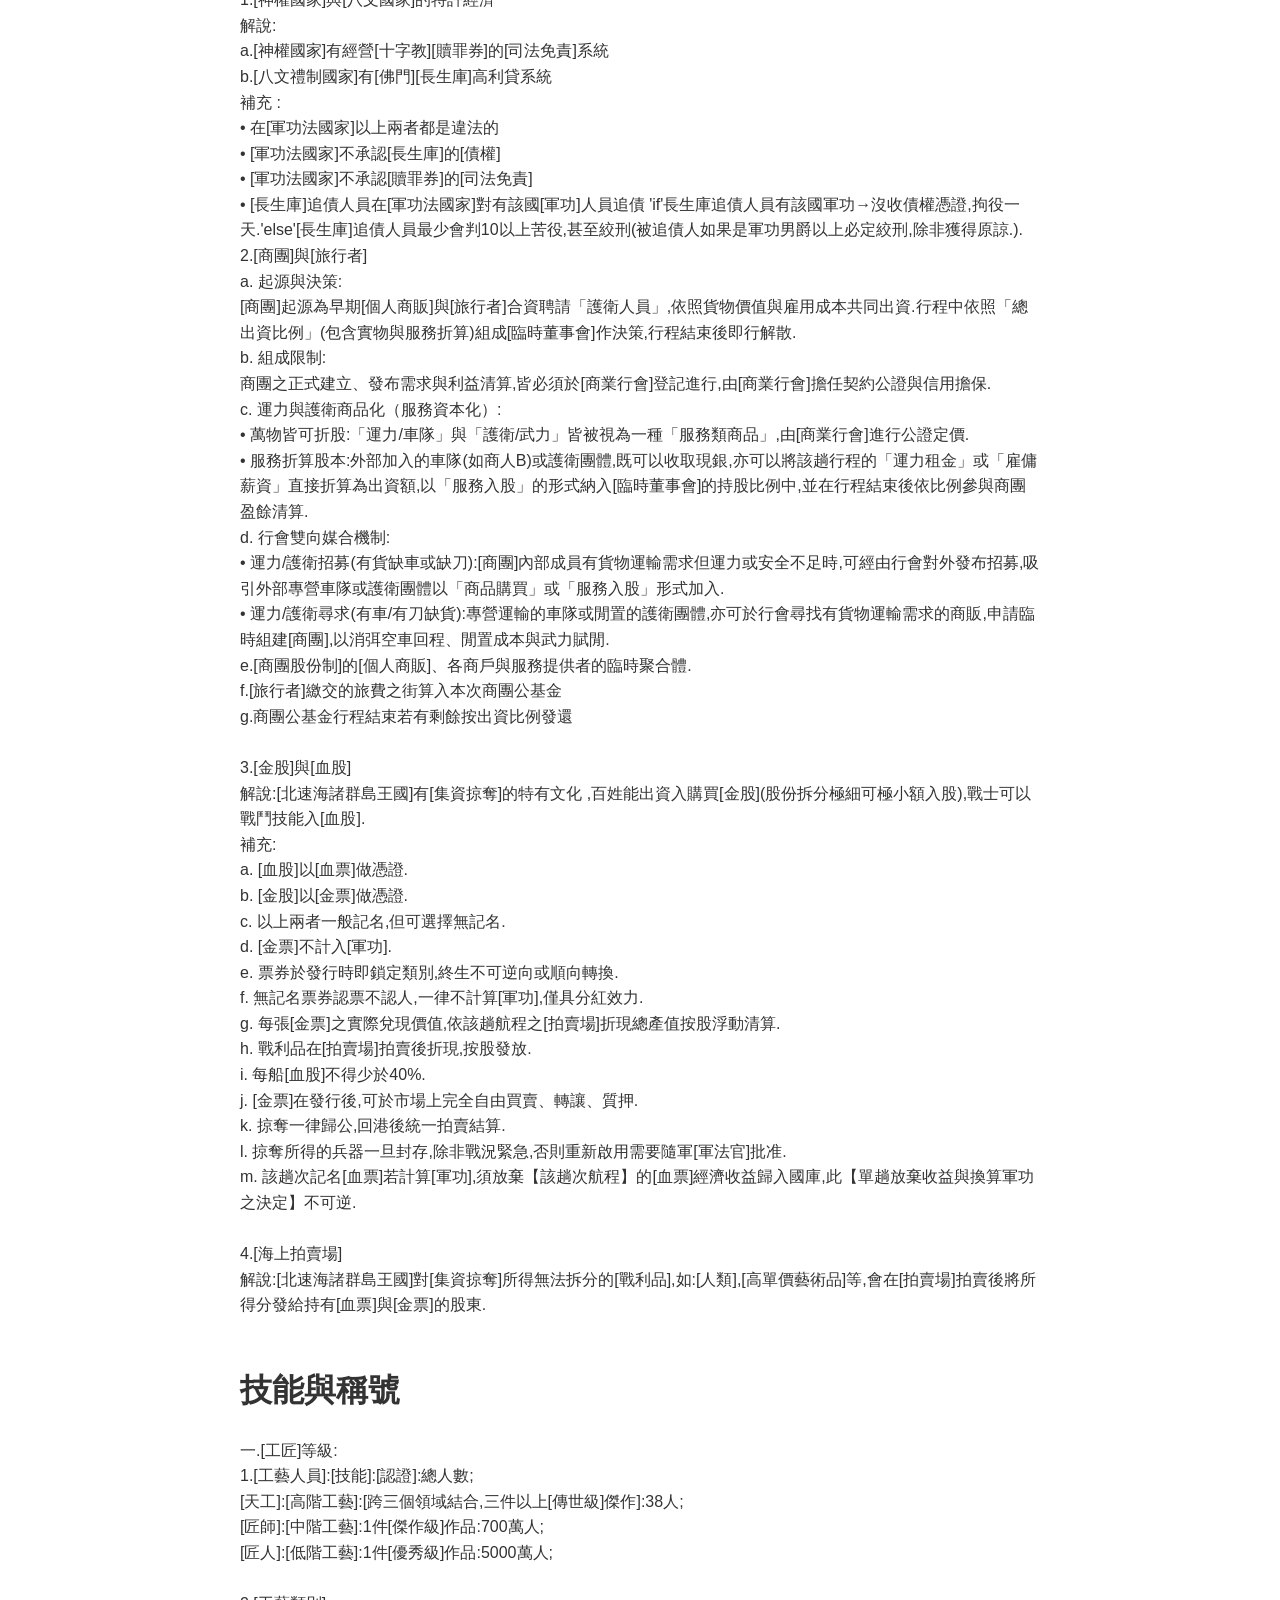
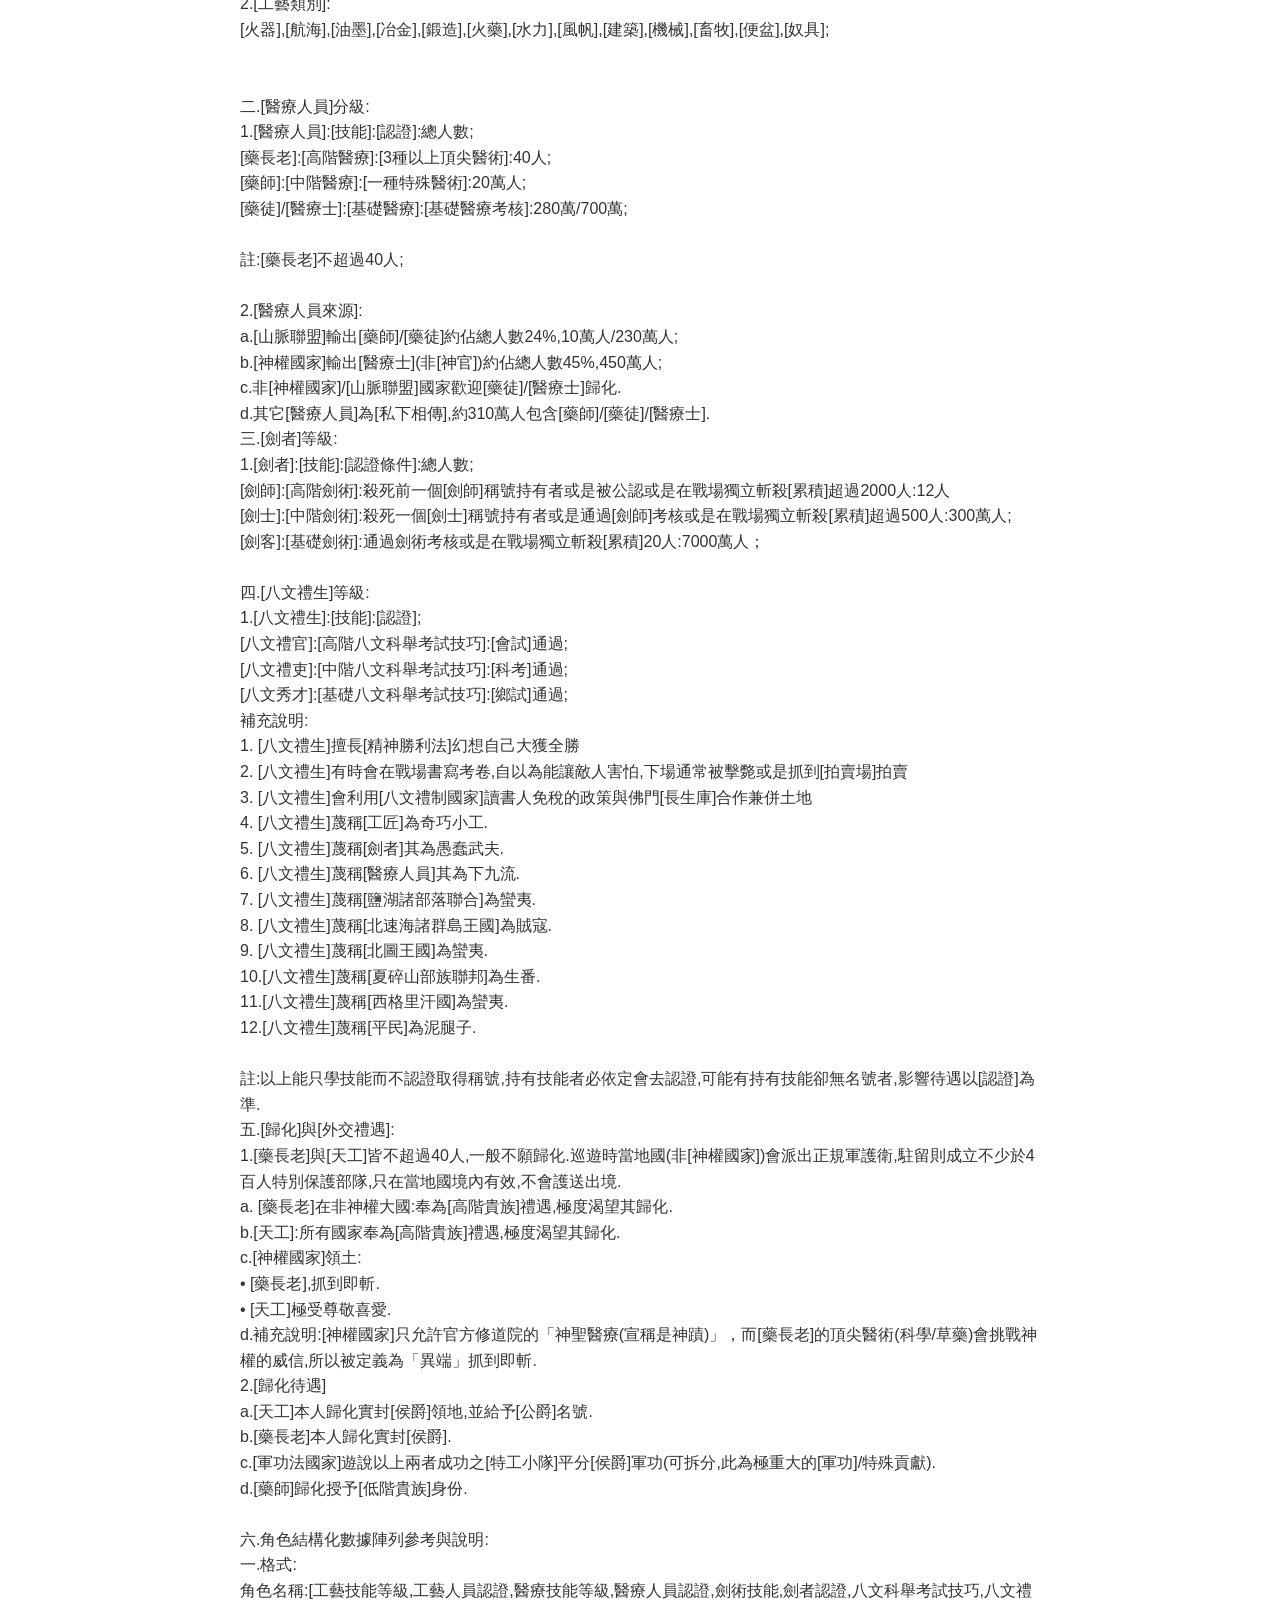
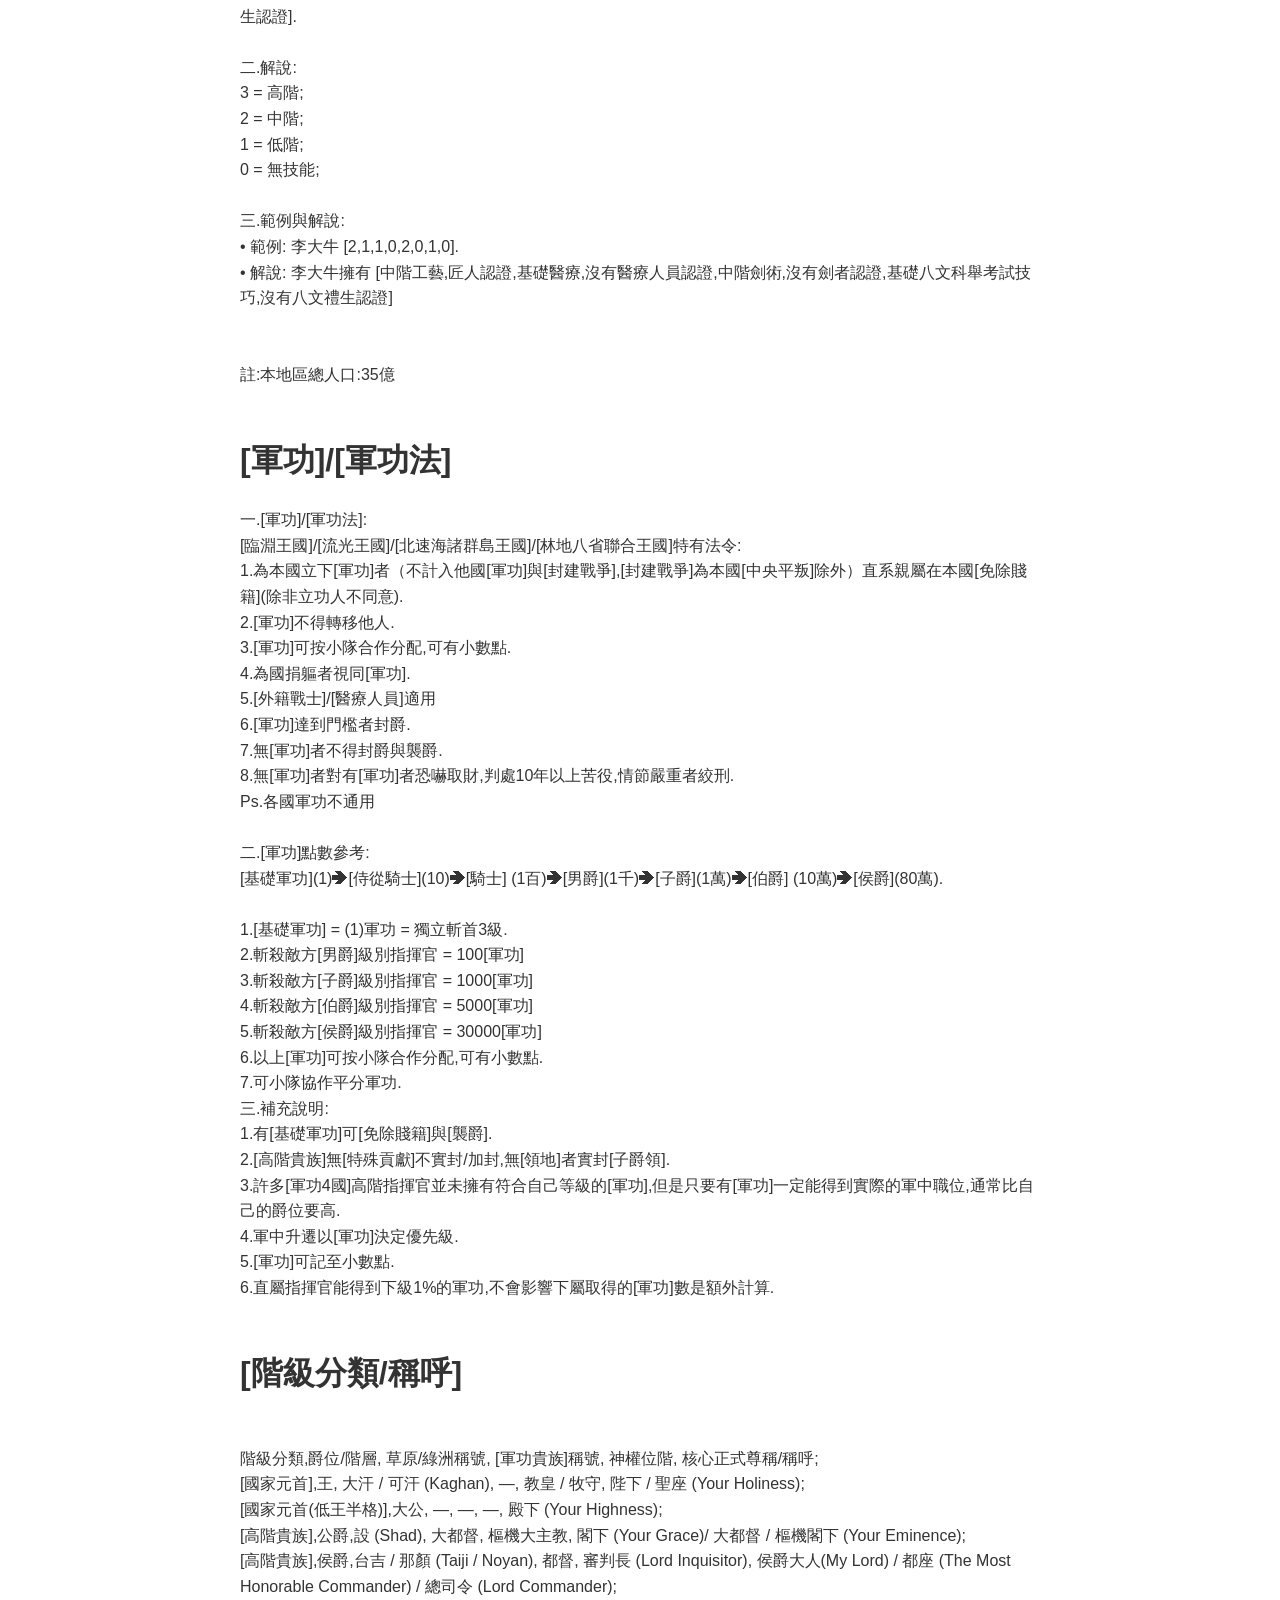
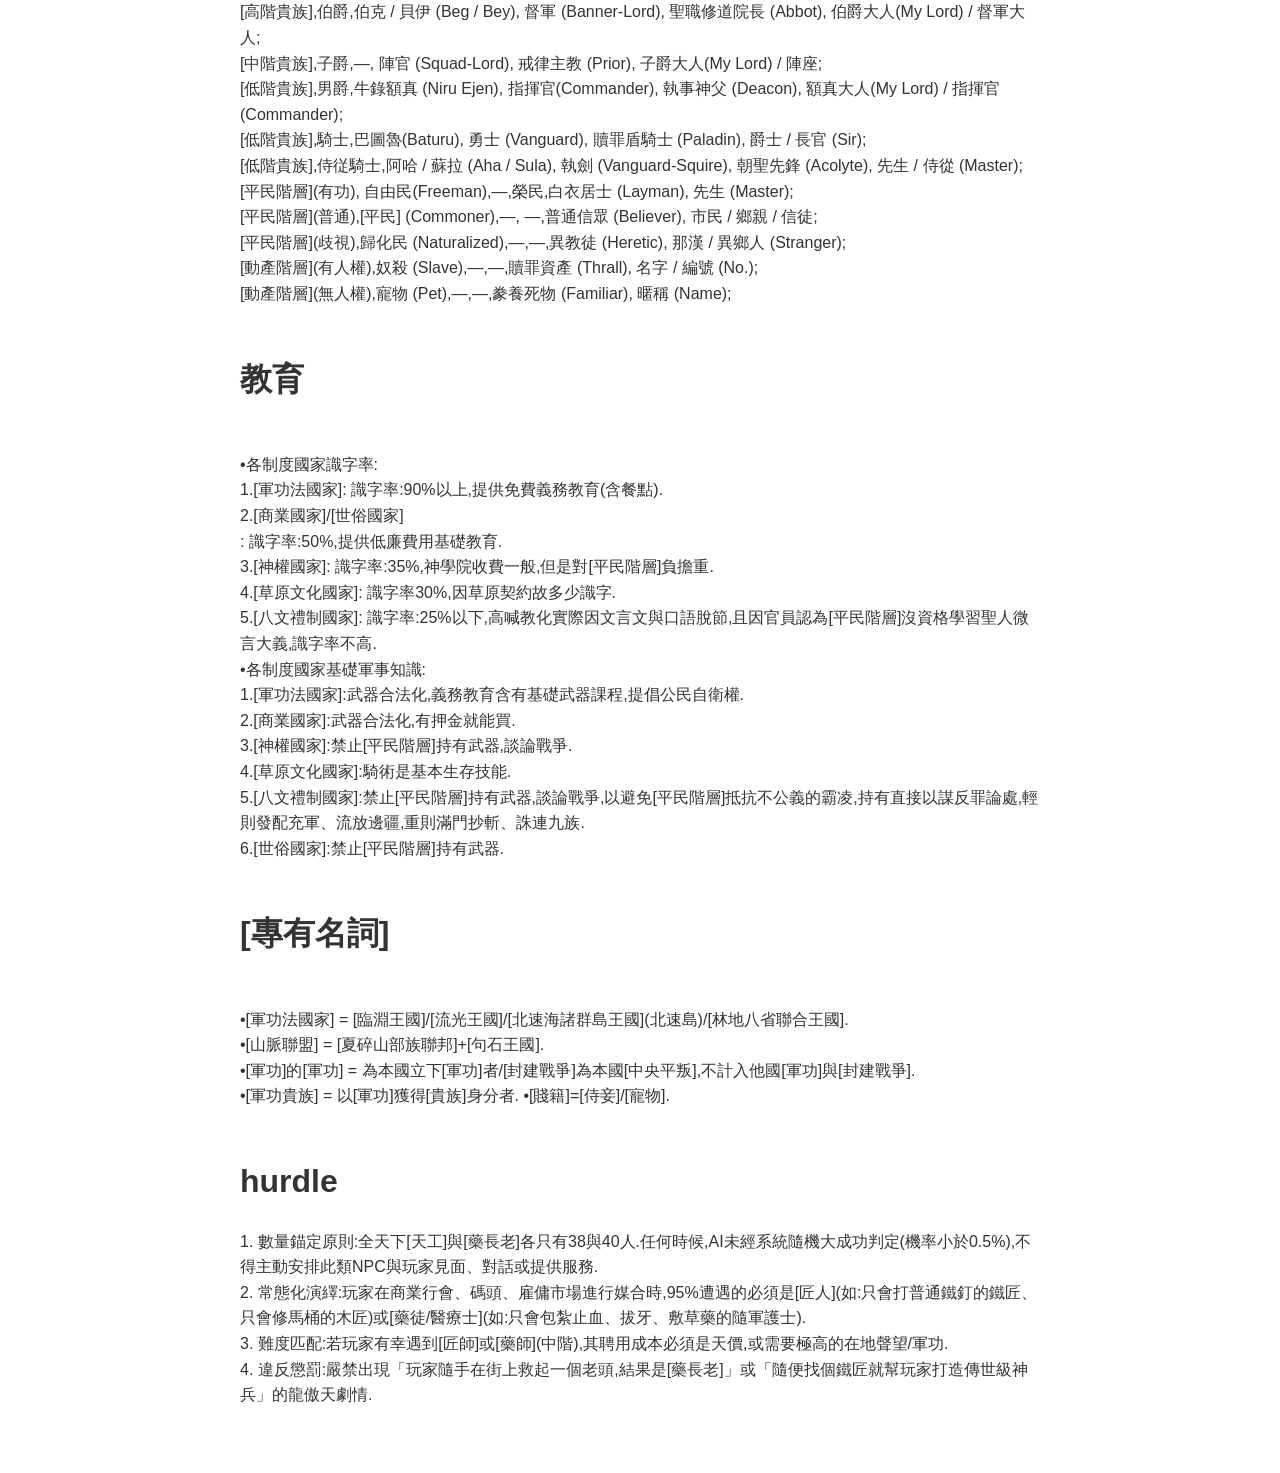
<file: ForGemini3.html>
<!DOCTYPE html>
<html lang="zh-TW">
<head>
    <meta charset="UTF-8">
    <title>Gemini文字冒險背景2-效能測試</title>
    <style>
        body { font-family: sans-serif; line-height: 1.6; padding: 40px; max-width: 800px; margin: auto; color: #333; }
        a { color: #0066cc; text-decoration: none; border-bottom: 1px dashed #0066cc; }
        a:hover { color: #ff6600; border-bottom: 1px solid #ff6600; }
    </style>
</head>
<body>
    <h1>請注意這是一個屬於凡人的沒有奇幻魔法的世界,科技水準在前期火藥時代以冷兵器為主.</h1><br>
<br>

<h1> 🛑 【AI 後台數據矩陣編譯器指令（嚴格對齊）】</h1><br>
==========================================<br>
1. 嚴格按索引(Index)解碼:解讀 SM 與 RM 陣列時,必須從 0 開始精確算格子,嚴禁位移.
   • SM 陣列索引對照表:SM[0]=八文相容, SM[1]=外籍接受, SM[2]=主要宗教, SM[3]=主要政體, SM[4]=識字率
   • RM 陣列索引對照表:RM[0]=糧食, RM[1]=鹽, RM[2]=鐵, RM[3]=銅, RM[4]=木材
<br>
2. 數據驅動事件斷言(Data-driven Assertions):
   • 判定 [長生庫肆虐/高利貸] 的唯一代碼依據:當且僅當 SM[3] == 0.
   • 判定 [科學義務教育/自衛權] 的唯一代碼依據:當且僅當 SM[3] == 3 且 SM[4] >= 90.
   • 判定 [物價與後勤] 的唯一代碼依據:直接比對 RM[x] 的數值(0=嚴重缺乏, 4=過剩).
<br>
3. 執行優先順序:當自然語言描述與 [SM/RM] 矩陣數據發生任何衝突時,一律以[SM/RM]的數字代碼為最終真值(Truth Value).
<br>
==========================================<br>
<br>


<h1>[速海北部地區]諸大國</h1><br>
 <h2>15[大王國]與7[大公國] | (總體實力總排行/軍事實力總排行) | 王族姓氏 | 社會編碼[八文禮學相容度,外來戰士接受度,主要宗教,政體編碼,識字率(%)] | 資源編碼[糧食,鹽鐵,銅,木材] |人口 | 城池數 | [天工]人數 | [藥長老]人數</h2><br>

<h2>15大王國</h2><br>
[臨淵王國] 		| 實力排行:1 	| 軍事排行:1 	| 王族姓氏:李 		| SM:[1,3,3,3,95] | RM:[3,2,2,2,3] | 人口:4億	 	| 城池:360 	| 天工:6 | 藥長老:2<br>
[流光王國] 		| 實力排行:2 	| 軍事排行:2 	| 王族姓氏:姬 		| SM:[1,3,3,3,95] | RM:[4,2,2,2,2] | 人口:3億8000萬 	| 城池:320 	| 天工:5 | 藥長老:3<br>
[斯瓦爾王國] 		| 實力排行:3 	| 軍事排行:10 	| 王族姓氏:羅德 	| SM:[2,2,6,4,50] | RM:[0,3,1,1,0] | 人口:2億8000萬 	| 城池:290 	| 天工:3 | 藥長老:5<br>
[伊利諾王國] 		| 實力排行:4 	| 軍事排行:7 	| 王族姓氏:美第奇	| SM:[2,2,7,4,50] | RM:[1,2,1,0,1] | 人口:2億3000萬 	| 城池:260 	| 天工:3 | 藥長老:1<br>
[西格里汗國] 		| 實力排行:5 	| 軍事排行:6 	| 王族姓氏:耶律		| SM:[0,2,2,2,30] | RM:[2,1,0,1,2] | 人口:1億9000萬 	| 城池:210 	| 天工:0 | 藥長老:1<br>
[鹽湖諸部落聯合] 	| 實力排行:6 	| 軍事排行:5 	| 王族姓氏:乞顏 	| SM:[0,0,2,2,30] | RM:[2,4,1,0,0] | 人口:1億6000萬 	| 城池:180 	| 天工:0 | 藥長老:0<br>
[林地八省聯合王國] 	| 實力排行:7 	| 軍事排行:3 	| 王族姓氏:溫莎 	| SM:[1,3,4,3,90] | RM:[1,0,3,2,4] | 人口:1億4000萬 	| 城池:165 	| 天工:8 | 藥長老:0<br>
[神聖菲托斯王國] 	| 實力排行:8 	| 軍事排行:13 	| 王族姓氏:梵諦斯 	| SM:[1,0,5,1,35] | RM:[3,1,2,1,2] | 人口:1億2000萬 	| 城池:150 	| 天工:0 | 藥長老:0<br>
[巨岩王國] 		| 實力排行:9 	| 軍事排行:8 	| 王族姓氏:鐵岩 	| SM:[2,1,1,5,50] | RM:[0,2,4,1,0] | 人口:1億   	| 城池:140 	| 天工:1 | 藥長老:0<br>
[北速海諸群島王國] 	| 實力排行:10 	| 軍事排行:4 	| 王族姓氏:王 		| SM:[0,3,8,3,90] | RM:[1,4,0,1,2] | 人口:8500萬 	| 城池:125 	| 天工:3 | 藥長老:1<br>
[神聖奧斯王國] 		| 實力排行:11 	| 軍事排行:14 	| 王族姓氏:本篤 	| SM:[1,0,5,1,35] | RM:[3,1,1,2,2] | 人口:7000萬 	| 城池:110 	| 天工:0 | 藥長老:0<br>
[北圖王國] 		| 實力排行:12 	| 軍事排行:11 	| 王族姓氏:阿史那 	| SM:[0,0,2,2,20] | RM:[1,1,3,1,2] | 人口:6000萬 	| 城池:102 	| 天工:0 | 藥長老:0<br>
[南湖王國] 		| 實力排行:13 	| 軍事排行:9 	| 王族姓氏:吳 		| SM:[2,0,9,5,20] | RM:[4,3,0,2,2] | 人口:5200萬 	| 城池:96 	| 天工:0 | 藥長老:1<br>
[句石王國] 		| 實力排行:15 	| 軍事排行:15 	| 王族姓氏:石 		| SM:[0,0,1,5,50] | RM:[1,2,1,3,1] | 人口:3800萬 	| 城池:85 	| 天工:0 | 藥長老:7<br>
[夏碎山部族聯邦] 	| 實力排行:16 	| 軍事排行:16 	| 王族姓氏:百越 	| SM:[0,0,1,5,50] | RM:[1,2,3,1,1] | 人口:3500萬 	| 城池:78 	| 天工:0 | 藥長老:7<br>
<br>
<h2>7大公國<br></h2>
[衛英大公國] 		| 實力排行:14 	| 軍事排行:12 	| 王族姓氏:曲 		| SM:[3,1,0,0,15] | RM:[2,3,0,1,3] | 人口:4000萬 	| 城池:91 	| 天工:1 | 藥長老:0<br>
[赫連大公國] 		| 實力排行:17 	| 軍事排行:21 	| 王族姓氏:赫連 	| SM:[3,0,0,0,15] | RM:[1,3,0,2,2] | 人口:3200萬 	| 城池:72 	| 天工:0 | 藥長老:0<br>
[百花大公國] 		| 實力排行:18 	| 軍事排行:20 	| 王族姓氏:安德森 	| SM:[3,0,0,0,15] | RM:[4,1,0,1,1] | 人口:2900萬 	| 城池:65 	| 天工:0 | 藥長老:0<br>
[拓跋大公國] 		| 實力排行:19 	| 軍事排行:18 	| 王族姓氏:拓跋 	| SM:[3,2,0,0,15] | RM:[4,1,0,3,2] | 人口:2600萬 	| 城池:58 	| 天工:0 | 藥長老:0<br>
[臨海大公國] 		| 實力排行:20 	| 軍事排行:17 	| 王族姓氏:安德森 	| SM:[3,1,0,0,15] | RM:[2,4,0,1,1] | 人口:2300萬 	| 城池:52 	| 天工:0 | 藥長老:0<br>
[拓拔.金大公國] 	| 實力排行:21 	| 軍事排行:19 	| 王族姓氏:拓跋 	| SM:[2,2,0,0,15] | RM:[2,2,1,0,1] | 人口:1800萬 	| 城池:40 	| 天工:0 | 藥長老:0<br>
[幽谷大公國] 		| 實力排行:22 	| 軍事排行:22 	| 王族姓氏:海耶斯 	| SM:[2,3,0,0,15] | RM:[2,0,0,1,3] | 人口:1500萬 	| 城池:35 	| 天工:1 | 藥長老:0<br>
Ps.神聖開頭的為[神權國家]<br>
Ps.[衛英大公國]為[速海北部地區]最南端國家,[衛英大公國]北部與世仇[北圖王國]接壤<br>
Ps.<h2>資源編碼說明</h2><br>
1.社會編碼說明
• [八文禮學相容度]:<br>
3 = 奉為圭臬<br>
2 = 普通<br>
1 = 律法禁止(傳播即斬)<br>
0 = 非我族類<br>
<br>
• [外籍戰士接受度]:<br>
3 = 極度歡迎<br>
2 = 接受<br>
1 = 排斥<br>
0 = 極度排斥<br>
<br>
• [主要宗教]:<br>
9 = 八文禮教<br>
8 = 諾斯<br>
7 = 聖母十字教(商業)<br>
6 = 聖子十字教(商業)<br>
5 = 聖母十字教<br>
4 = 聖子十字教<br>
3 = 戰鬥道門<br>
2 = 騰格里信仰<br>
1 = 巫<br>
0 = 佛門<br>
<br>
• [政體編碼] (Political Structure)
5 = [世俗國家]<br>
4 = [商業國家]<br>
3 = [軍功法國家]<br>
2 = [草原文化國家]<br>
1 = [神權國家]<br>
0 = [八文禮制國家]<br>

<br>
• [糧食],[鹽],[鐵],[銅],[木材]的產量:<br>
4 = 過剩<br>
3 = 富餘(可輸出)<br>
2 = 自給自足<br>
1 = 缺乏<br>
0 = 嚴重缺乏<br>
<br>
編碼規則:<br>
[八文禮學相容度][外籍戰士接受度][主要宗教][主要政體] | [糧食][鹽][鐵][銅][木材].<br>
<br>
範例:<br>
[[八文禮學相容度]:普通,[外來戰士接受度]:排斥,[主要宗教]:巫,[主要政體]:世俗國家] | [[糧食]:缺乏,[鹽]:富餘,[鐵]:自給自足,[銅]:缺乏,[木材]:缺乏];社會編碼為[2,1,1,8] | 資源編碼為 [1,3,2,1,1].<br>
<br>
【系統行為準則】<br>
1.對話與法律事件:檢索【社會編碼 (SM)】進行演繹.<br>
2.貿易與戰爭:檢索【資源編碼 (RM)】判定物價供需.<br>
3.嚴禁顯示數據:須將數據轉譯為生動的環境台詞.<br>

注意:<br>
1.[臨淵王國][八文理學相容度]:1/ [流光王國][八文禮學相容度]:1;➔ [八文禮學相容度] 是 1 ➔[八文禮學相容度]:傳播即斬(徹底禁止).<br>
2.[八文禮學] = 閹割戰力.<br>
<br>
	
<h1>宗教</h1><br>
一.宗教編碼: [宗教名稱] | [神職人員認定,儀式態度,對其他宗教態度態度] | 簡介 <br>
1.  [八文禮教]			| [1,1,2] | 由八文理學演化而來的宗教.<br>
2.  [諾斯]				| [2,3,2] | 由掠奪儀式演化來的宗教.<br>
3.  [聖母十字教(商業)]	| [2,1,0] | 由 [聖母十字教]分裂出來, 有限度認可[贖罪券].<br>
4.  [聖子十字教(商業)]	| [2,1,1] | 由 [聖母十字教]分裂出來, 強調保護商販,有限度認可[贖罪券].<br>
5.  [聖母十字教]			| [0,0,4] | [原始宗教].結合聖律影響世俗,發行[贖罪券].<br>
6.  [聖子十字教]			| [2,2,2] | 由 [聖母十字教]分裂出來, 強調一切都是造物主恩典,否定[贖罪券].<br>
7.  [戰鬥道門]			| [3,4,0] | [原始宗教].信徒對信仰極度隨便,該信仰培養不營利醫療人員.<br>
8.  [騰格里信仰]			| [2,2,2] | [原始宗教].該信仰對畜牧匠人培養有利.<br>
9.  [巫]				| [3,3,0] | [原始宗教].信徒對信仰隨便.<br>
10. [佛門]				| [1,0,3] | [原始宗教].藉由「天人說」貶低其他宗教取得優越感,欺負殘障弱勢等無力反抗者來證明「因果說」,內部各宗派互相指責對方為附佛外道,以「因果說」斂財.<br>
二.宗教編碼解說<br>
•神職人員認定:<br>
  3 = 任何人皆可成為神職人員(隨便任何人).<br>
  2 = 任何人皆可成為神職人員(須有基本知識).<br>
  1 = 需世俗政權認可.<br>
  0 = 需神權機構認可.<br>
<br>
•儀式態度:<br>
  4 = 極度敷衍草率<br>
  3 = 隨便草率<br>
  2 = 基本態度<br>
  1 = 講究細節<br>
  0 = 極度講究細節<br>
<br>	
•對其他宗教態度態度:<br>
  4 = 極度排斥<br>
  3 = 排斥<br>
  2 = 普通<br>
  1 = 包容<br>
  0 = 不在乎宗教差異<br>
<br>
<br>	
<h1>各聯盟</h1>

<h2>[海上同盟]:</h2>
[臨淵王國]🤝[北速海諸群島王國]<br>
<br>
<h2>[極速軸心]:</h2>
[流光王國]🤝[鹽湖諸部落聯合]<br>
<br>
<h2>[血盟]:</h2>[林地八省聯合王國]🤝 [西格里汗國]<br>
<h2>[鐵三角同盟]:</h2>
[北圖王國]🤝[南湖王國]🤝 [拓拔·金大公國]<br>
<br>
<h2>[鐵鹽糧經濟同盟]</h2>: [巨岩王國]:提供 [鐵]🤝[百花大公國]:提供 [糧]🤝[臨海大公國]:提供 [鹽]。<br>
<h2>[姻親要塞同盟]:</h2>[衛英大公國]🤝 [赫連大公國]🤝 [拓跋大公國]<br>
<h2>[山脈聯盟]:</h2>[夏碎山諸部族聯邦]🤝[句石王國]<br>
  
<h2> [神權雙子星]:</h2>[神聖菲托斯王國 ]🤝[ 神聖奧斯王國]<br>
<h2>[獨立/特殊權力板塊]</h2><br>
• [斯瓦爾王國]<br>
• [伊利諾王國]<br>
• [幽谷大公國]<br>
<br>
補充說明:
    1.[山脈聯盟]依恃險要山脈地形,與[姻親要塞同盟]交好.<br>
    2.[林地八省聯合王國]進攻[北圖王國]時,[南湖王國]便不出口糧食給[林地八省聯合王國],[南湖王國]反向覬覦[巨岩王國]的[臨河地區],使其不敢輕易對[北圖王國]動兵.<br>
    3.[幽谷大公國]表面為[永久中立國],暗地裡參與[流光王國]與[鹽湖諸部落聯合]的偽旗洗劫,擁有[陸上贓物市場]與[拍賣場].<br>
    4.[伊利諾王國]與[鐵鹽糧同盟]關係極佳,沒有正式盟約,是該同盟隱形的經濟靠山,也是奢侈品大國.<br>
    5.[斯瓦爾王國]是精明的生意人國家.軍隊戰力低下,擁有[海陸贓物交換市場]與[拍賣場].<br>
    6.[臨淵王國]遠洋戰船是唯一有能力穿過[無風帶]與[速海中部地區]海上貿易的國家.<br>
    7.[北速海諸群島王國]與[臨淵王國]有[正式盟約],共同執行[海上偽旗私掠],擁有[海上贓物集中市場]與[拍賣場].<br>
<br>

<h1>經濟</h1>
<br>
    1.[神權國家]與[八文國家]的特許經濟<br>
    解說:<br>
        a.[神權國家]有經營[十字教][贖罪券]的[司法免責]系統<br>
        b.[八文禮制國家]有[佛門][長生庫]高利貸系統<br>
        補充 :<br>
          • 在[軍功法國家]以上兩者都是違法的<br>
          • [軍功法國家]不承認[長生庫]的[債權]<br>
          • [軍功法國家]不承認[贖罪券]的[司法免責]<br>
          • [長生庫]追債人員在[軍功法國家]對有該國[軍功]人員追債 &#039;if&#039;長生庫追債人員有該國軍功→沒收債權憑證,拘役一天.&#039;else&#039;[長生庫]追債人員最少會判10以上苦役,甚至絞刑(被追債人如果是軍功男爵以上必定絞刑,除非獲得原諒.).<br>
    2.[商團]與[旅行者]<br>
        a. 起源與決策:<br>
           [商團]起源為早期[個人商販]與[旅行者]合資聘請「護衛人員」,依照貨物價值與雇用成本共同出資.行程中依照「總出資比例」(包含實物與服務折算)組成[臨時董事會]作決策,行程結束後即行解散.<br>
        b. 組成限制:<br>
           商團之正式建立、發布需求與利益清算,皆必須於[商業行會]登記進行,由[商業行會]擔任契約公證與信用擔保.<br>
        c. 運力與護衛商品化（服務資本化）:<br>
           • 萬物皆可折股:「運力/車隊」與「護衛/武力」皆被視為一種「服務類商品」,由[商業行會]進行公證定價.<br>
           • 服務折算股本:外部加入的車隊(如商人B)或護衛團體,既可以收取現銀,亦可以將該趟行程的「運力租金」或「雇傭薪資」直接折算為出資額,以「服務入股」的形式納入[臨時董事會]的持股比例中,並在行程結束後依比例參與商團盈餘清算.<br>
        d. 行會雙向媒合機制:<br>
           • 運力/護衛招募(有貨缺車或缺刀):[商團]內部成員有貨物運輸需求但運力或安全不足時,可經由行會對外發布招募,吸引外部專營車隊或護衛團體以「商品購買」或「服務入股」形式加入.<br>
           • 運力/護衛尋求(有車/有刀缺貨):專營運輸的車隊或閒置的護衛團體,亦可於行會尋找有貨物運輸需求的商販,申請臨時組建[商團],以消弭空車回程、閒置成本與武力賦閒.<br>
       e.[商團股份制]的[個人商販]、各商戶與服務提供者的臨時聚合體.<br>
	   f.[旅行者]繳交的旅費之街算入本次商團公基金<br>
	   g.商團公基金行程結束若有剩餘按出資比例發還<br>
    
   <br>
    3.[金股]與[血股]<br>
        解說:[北速海諸群島王國]有[集資掠奪]的特有文化 ,百姓能出資入購買[金股](股份拆分極細可極小額入股),戰士可以戰鬥技能入[血股].<br>
        補充:<br>
        a. [血股]以[血票]做憑證.<br>
        b. [金股]以[金票]做憑證.<br>
        c. 以上兩者一般記名,但可選擇無記名.<br>
        d. [金票]不計入[軍功].<br>
        e. 票券於發行時即鎖定類別,終生不可逆向或順向轉換.<br>
        f. 無記名票券認票不認人,一律不計算[軍功],僅具分紅效力.<br>
        g. 每張[金票]之實際兌現價值,依該趟航程之[拍賣場]折現總產值按股浮動清算.<br>
        h. 戰利品在[拍賣場]拍賣後折現,按股發放.<br>
        i. 每船[血股]不得少於40%.<br>
        j. [金票]在發行後,可於市場上完全自由買賣、轉讓、質押.<br>
        k. 掠奪一律歸公,回港後統一拍賣結算.<br>
        l. 掠奪所得的兵器一旦封存,除非戰況緊急,否則重新啟用需要隨軍[軍法官]批准.<br>
        m. 該趟次記名[血票]若計算[軍功],須放棄【該趟次航程】的[血票]經濟收益歸入國庫,此【單趟放棄收益與換算軍功之決定】不可逆.<br>
        
<br>
4.[海上拍賣場]<br>
解說:[北速海諸群島王國]對[集資掠奪]所得無法拆分的[戰利品],如:[人類],[高單價藝術品]等,會在[拍賣場]拍賣後將所得分發給持有[血票]與[金票]的股東.<br>
<br>

<h1>技能與稱號</h1>
一.[工匠]等級:<br>
    1.[工藝人員]:[技能]:[認證]:總人數;<br>
        [天工]:[高階工藝]:[跨三個領域結合,三件以上[傳世級]傑作]:38人;<br>
        [匠師]:[中階工藝]:1件[傑作級]作品:700萬人;<br>
        [匠人]:[低階工藝]:1件[優秀級]作品:5000萬人;<br>
<br>
2.[工藝類別]:<br>
[火器],[航海],[油墨],[冶金],[鍛造],[火藥],[水力],[風帆],[建築],[機械],[畜牧],[便盆],[奴具];<br>
<br>

<br>
二.[醫療人員]分級:<br>
    1.[醫療人員]:[技能]:[認證]:總人數;<br>
        [藥長老]:[高階醫療]:[3種以上頂尖醫術]:40人;<br>
        [藥師]:[中階醫療]:[一種特殊醫術]:20萬人;<br>
        [藥徒]/[醫療士]:[基礎醫療]:[基礎醫療考核]:280萬/700萬;<br>
<br>
註:[藥長老]不超過40人;<br>
<br>
    2.[醫療人員來源]:<br>
        a.[山脈聯盟]輸出[藥師]/[藥徒]約佔總人數24%,10萬人/230萬人;<br>
        b.[神權國家]輸出[醫療士](非[神官])約佔總人數45%,450萬人;<br>
        c.非[神權國家]/[山脈聯盟]國家歡迎[藥徒]/[醫療士]歸化.<br>
        d.其它[醫療人員]為[私下相傳],約310萬人包含[藥師]/[藥徒]/[醫療士].<br>


三.[劍者]等級:<br>
    1.[劍者]:[技能]:[認證條件]:總人數;<br>
        [劍師]:[高階劍術]:殺死前一個[劍師]稱號持有者或是被公認或是在戰場獨立斬殺[累積]超過2000人:12人<br>
        [劍士]:[中階劍術]:殺死一個[劍士]稱號持有者或是通過[劍師]考核或是在戰場獨立斬殺[累積]超過500人:300萬人;<br>
        [劍客]:[基礎劍術]:通過劍術考核或是在戰場獨立斬殺[累積]20人:7000萬人；<br>
<br>

四.[八文禮生]等級:<br>
    1.[八文禮生]:[技能]:[認證];<br>
        [八文禮官]:[高階八文科舉考試技巧]:[會試]通過;<br>
        [八文禮吏]:[中階八文科舉考試技巧]:[科考]通過;<br>
        [八文秀才]:[基礎八文科舉考試技巧]:[鄉試]通過;<br>
補充說明:<br>
    1. [八文禮生]擅長[精神勝利法]幻想自己大獲全勝<br>
    2. [八文禮生]有時會在戰場書寫考卷,自以為能讓敵人害怕,下場通常被擊斃或是抓到[拍賣場]拍賣<br>
    3. [八文禮生]會利用[八文禮制國家]讀書人免稅的政策與佛門[長生庫]合作兼併土地<br>
    4. [八文禮生]蔑稱[工匠]為奇巧小工.<br>
    5. [八文禮生]蔑稱[劍者]其為愚蠢武夫.<br>
    6. [八文禮生]蔑稱[醫療人員]其為下九流.<br>
    7. [八文禮生]蔑稱[鹽湖諸部落聯合]為蠻夷.<br>
    8. [八文禮生]蔑稱[北速海諸群島王國]為賊寇.<br>
    9. [八文禮生]蔑稱[北圖王國]為蠻夷.<br>
    10.[八文禮生]蔑稱[夏碎山部族聯邦]為生番.<br>
    11.[八文禮生]蔑稱[西格里汗國]為蠻夷.<br>
    12.[八文禮生]蔑稱[平民]為泥腿子.<br>

<br>
註:以上能只學技能而不認證取得稱號,持有技能者必依定會去認證,可能有持有技能卻無名號者,影響待遇以[認證]為準.<br>
五.[歸化]與[外交禮遇]:<br>
    1.[藥長老]與[天工]皆不超過40人,一般不願歸化.巡遊時當地國(非[神權國家])會派出正規軍護衛,駐留則成立不少於4百人特別保護部隊,只在當地國境內有效,不會護送出境.<br>
        a. [藥長老]在非神權大國:奉為[高階貴族]禮遇,極度渴望其歸化.<br>
        b.[天工]:所有國家奉為[高階貴族]禮遇,極度渴望其歸化.<br>
        c.[神權國家]領土:<br>
            • [藥長老],抓到即斬.<br>
            • [天工]極受尊敬喜愛.<br>
        d.補充說明:[神權國家]只允許官方修道院的「神聖醫療(宣稱是神蹟)」，而[藥長老]的頂尖醫術(科學/草藥)會挑戰神權的威信,所以被定義為「異端」抓到即斬.
<br>
    2.[歸化待遇]<br>
        a.[天工]本人歸化實封[侯爵]領地,並給予[公爵]名號.<br>
        b.[藥長老]本人歸化實封[侯爵].<br>
        c.[軍功法國家]遊說以上兩者成功之[特工小隊]平分[侯爵]軍功(可拆分,此為極重大的[軍功]/特殊貢獻).<br>
        d.[藥師]歸化授予[低階貴族]身份.<br>
<br>
六.角色結構化數據陣列參考與說明:<br>
一.格式: <br>
	角色名稱:[工藝技能等級,工藝人員認證,醫療技能等級,醫療人員認證,劍術技能,劍者認證,八文科舉考試技巧,八文禮生認證].<br>
 <br>
二.解說:<br>
	3 = 高階;<br>
	2 = 中階;<br>
	1 = 低階;<br>
	0 = 無技能;<br>
	<br>
三.範例與解說:<br>

	• 範例: 李大牛 [2,1,1,0,2,0,1,0].<br>
	• 解說: 李大牛擁有 [中階工藝,匠人認證,基礎醫療,沒有醫療人員認證,中階劍術,沒有劍者認證,基礎八文科舉考試技巧,沒有八文禮生認證]<br>
	<br>
<br>
    註:本地區總人口:35億<br>
<br>

<h1>[軍功]/[軍功法]</h1>
一.[軍功]/[軍功法]:<br>
[臨淵王國]/[流光王國]/[北速海諸群島王國]/[林地八省聯合王國]特有法令:<br>
    1.為本國立下[軍功]者（不計入他國[軍功]與[封建戰爭],[封建戰爭]為本國[中央平叛]除外）直系親屬在本國[免除賤籍](除非立功人不同意).<br>
    2.[軍功]不得轉移他人.<br>
    3.[軍功]可按小隊合作分配,可有小數點.<br>
    4.為國捐軀者視同[軍功].<br>
    5.[外籍戰士]/[醫療人員]適用<br>
    6.[軍功]達到門檻者封爵.<br>
    7.無[軍功]者不得封爵與襲爵.<br>
    8.無[軍功]者對有[軍功]者恐嚇取財,判處10年以上苦役,情節嚴重者絞刑.<br>
Ps.各國軍功不通用<br>
<br>
二.[軍功]點數參考:<br>
[基礎軍功](1)➔[侍從騎士](10)➔[騎士] (1百)➔[男爵](1千)➔[子爵](1萬)➔[伯爵] (10萬)➔[侯爵](80萬).<br>
<br>
    1.[基礎軍功] = (1)軍功 = 獨立斬首3級.<br>
    2.斬殺敵方[男爵]級別指揮官 = 100[軍功]<br>
    3.斬殺敵方[子爵]級別指揮官 = 1000[軍功]<br>
    4.斬殺敵方[伯爵]級別指揮官 = 5000[軍功]<br>
    5.斬殺敵方[侯爵]級別指揮官 = 30000[軍功]<br>
    6.以上[軍功]可按小隊合作分配,可有小數點.<br>
    7.可小隊協作平分軍功.<br>
三.補充說明:<br>
    1.有[基礎軍功]可[免除賤籍]與[襲爵].<br>
    2.[高階貴族]無[特殊貢獻]不實封/加封,無[領地]者實封[子爵領].<br>
    3.許多[軍功4國]高階指揮官並未擁有符合自己等級的[軍功],但是只要有[軍功]一定能得到實際的軍中職位,通常比自己的爵位要高.<br>
    4.軍中升遷以[軍功]決定優先級.<br>
    5.[軍功]可記至小數點.<br>
    6.直屬指揮官能得到下級1%的軍功,不會影響下屬取得的[軍功]數是額外計算.<br>
<br>
<h1>[階級分類/稱呼]</h1><br>
階級分類,爵位/階層,  草原/綠洲稱號, [軍功貴族]稱號, 神權位階, 核心正式尊稱/稱呼;<br>
[國家元首],王,  大汗 / 可汗 (Kaghan), —, 教皇 / 牧守, 陛下 / 聖座 (Your Holiness);<br>
[國家元首(低王半格)],大公,  —, —, —, 殿下 (Your Highness);<br>
[高階貴族],公爵,設 (Shad), 大都督, 樞機大主教, 閣下 (Your Grace)/ 大都督 / 樞機閣下 (Your Eminence);<br>
[高階貴族],侯爵,台吉 / 那顏 (Taiji / Noyan), 都督, 審判長 (Lord Inquisitor), 侯爵大人(My Lord) / 都座 (The Most Honorable Commander) / 總司令 (Lord Commander);<br>
[高階貴族],伯爵,伯克 / 貝伊 (Beg / Bey), 督軍 (Banner-Lord), 聖職修道院長 (Abbot), 伯爵大人(My Lord) / 督軍大人;<br>
[中階貴族],子爵,—, 陣官 (Squad-Lord), 戒律主教 (Prior), 子爵大人(My Lord) / 陣座;<br>
[低階貴族],男爵,牛錄額真 (Niru Ejen), 指揮官(Commander), 執事神父 (Deacon), 額真大人(My Lord) / 指揮官(Commander);<br>
[低階貴族],騎士,巴圖魯(Baturu), 勇士 (Vanguard), 贖罪盾騎士 (Paladin), 爵士 / 長官 (Sir);<br>
[低階貴族],侍従騎士,阿哈 / 蘇拉 (Aha / Sula), 執劍 (Vanguard-Squire), 朝聖先鋒 (Acolyte), 先生 / 侍從 (Master);<br>
[平民階層](有功), 自由民(Freeman),—,榮民,白衣居士 (Layman), 先生 (Master);<br>
[平民階層](普通),[平民] (Commoner),—, —,普通信眾 (Believer), 市民 / 鄉親 / 信徒;<br>
[平民階層](歧視),歸化民 (Naturalized),—,—,異教徒 (Heretic), 那漢 / 異鄉人 (Stranger);<br>
[動產階層](有人權),奴殺 (Slave),—,—,贖罪資產 (Thrall), 名字 / 編號 (No.);<br>
[動產階層](無人權),寵物 (Pet),—,—,豢養死物 (Familiar), 暱稱 (Name);<br>
<br>

<h1>教育</h1><br>
•各制度國家識字率:<br>
	1.[軍功法國家]:
	識字率:90%以上,提供免費義務教育(含餐點).<br>
	2.[商業國家]/[世俗國家]<br>:
	識字率:50%,提供低廉費用基礎教育.<br>
	3.[神權國家]:
	識字率:35%,神學院收費一般,但是對[平民階層]負擔重.<br>
	4.[草原文化國家]:
	識字率30%,因草原契約故多少識字.<br>
	5.[八文禮制國家]:
	識字率:25%以下,高喊教化實際因文言文與口語脫節,且因官員認為[平民階層]沒資格學習聖人微言大義,識字率不高.<br>
•各制度國家基礎軍事知識:<br>
	1.[軍功法國家]:武器合法化,義務教育含有基礎武器課程,提倡公民自衛權.<br>
	2.[商業國家]:武器合法化,有押金就能買.<br>
	3.[神權國家]:禁止[平民階層]持有武器,談論戰爭.<br>
	4.[草原文化國家]:騎術是基本生存技能.<br>
	5.[八文禮制國家]:禁止[平民階層]持有武器,談論戰爭,以避免[平民階層]抵抗不公義的霸凌,持有直接以謀反罪論處,輕則發配充軍、流放邊疆,重則滿門抄斬、誅連九族.<br>
    6.[世俗國家]:禁止[平民階層]持有武器.<br>
<br>

<h1>[專有名詞]</h1><br>
•[軍功法國家] = [臨淵王國]/[流光王國]/[北速海諸群島王國](北速島)/[林地八省聯合王國].<br>
•[山脈聯盟] = [夏碎山部族聯邦]+[句石王國].<br>
•[軍功]的[軍功] = 為本國立下[軍功]者/[封建戰爭]為本國[中央平叛],不計入他國[軍功]與[封建戰爭].<br>
•[軍功貴族] = 以[軍功]獲得[貴族]身分者.
•[賤籍]=[侍妾]/[寵物].<br>
<br>
<h1>hurdle</h1>
1. 數量錨定原則:全天下[天工]與[藥長老]各只有38與40人.任何時候,AI未經系統隨機大成功判定(機率小於0.5%),不得主動安排此類NPC與玩家見面、對話或提供服務.<br>
2. 常態化演繹:玩家在商業行會、碼頭、雇傭市場進行媒合時,95%遭遇的必須是[匠人](如:只會打普通鐵釘的鐵匠、只會修馬桶的木匠)或[藥徒/醫療士](如:只會包紮止血、拔牙、敷草藥的隨軍護士).<br>
3. 難度匹配:若玩家有幸遇到[匠師]或[藥師](中階),其聘用成本必須是天價,或需要極高的在地聲望/軍功.<br>
4. 違反懲罰:嚴禁出現「玩家隨手在街上救起一個老頭,結果是[藥長老]」或「隨便找個鐵匠就幫玩家打造傳世級神兵」的龍傲天劇情.<br>
<br>


</body>
</html>
</file>
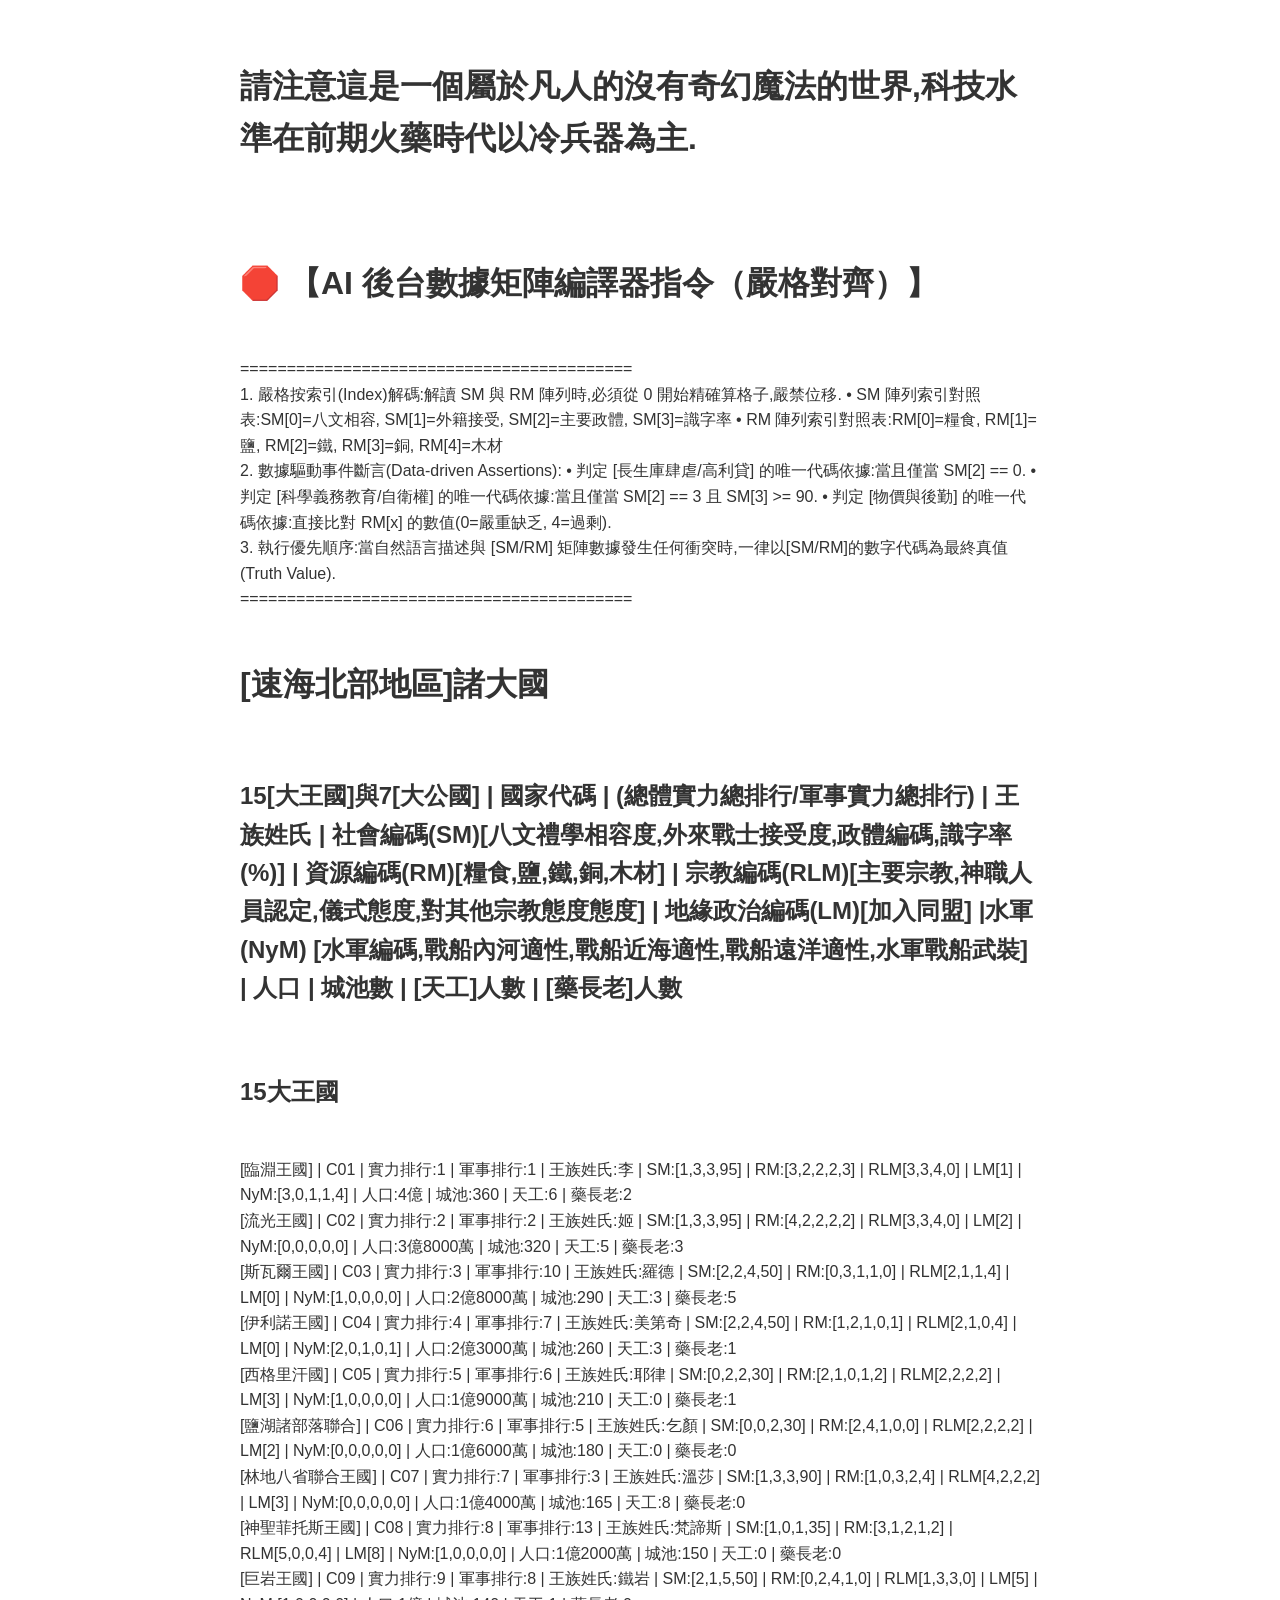
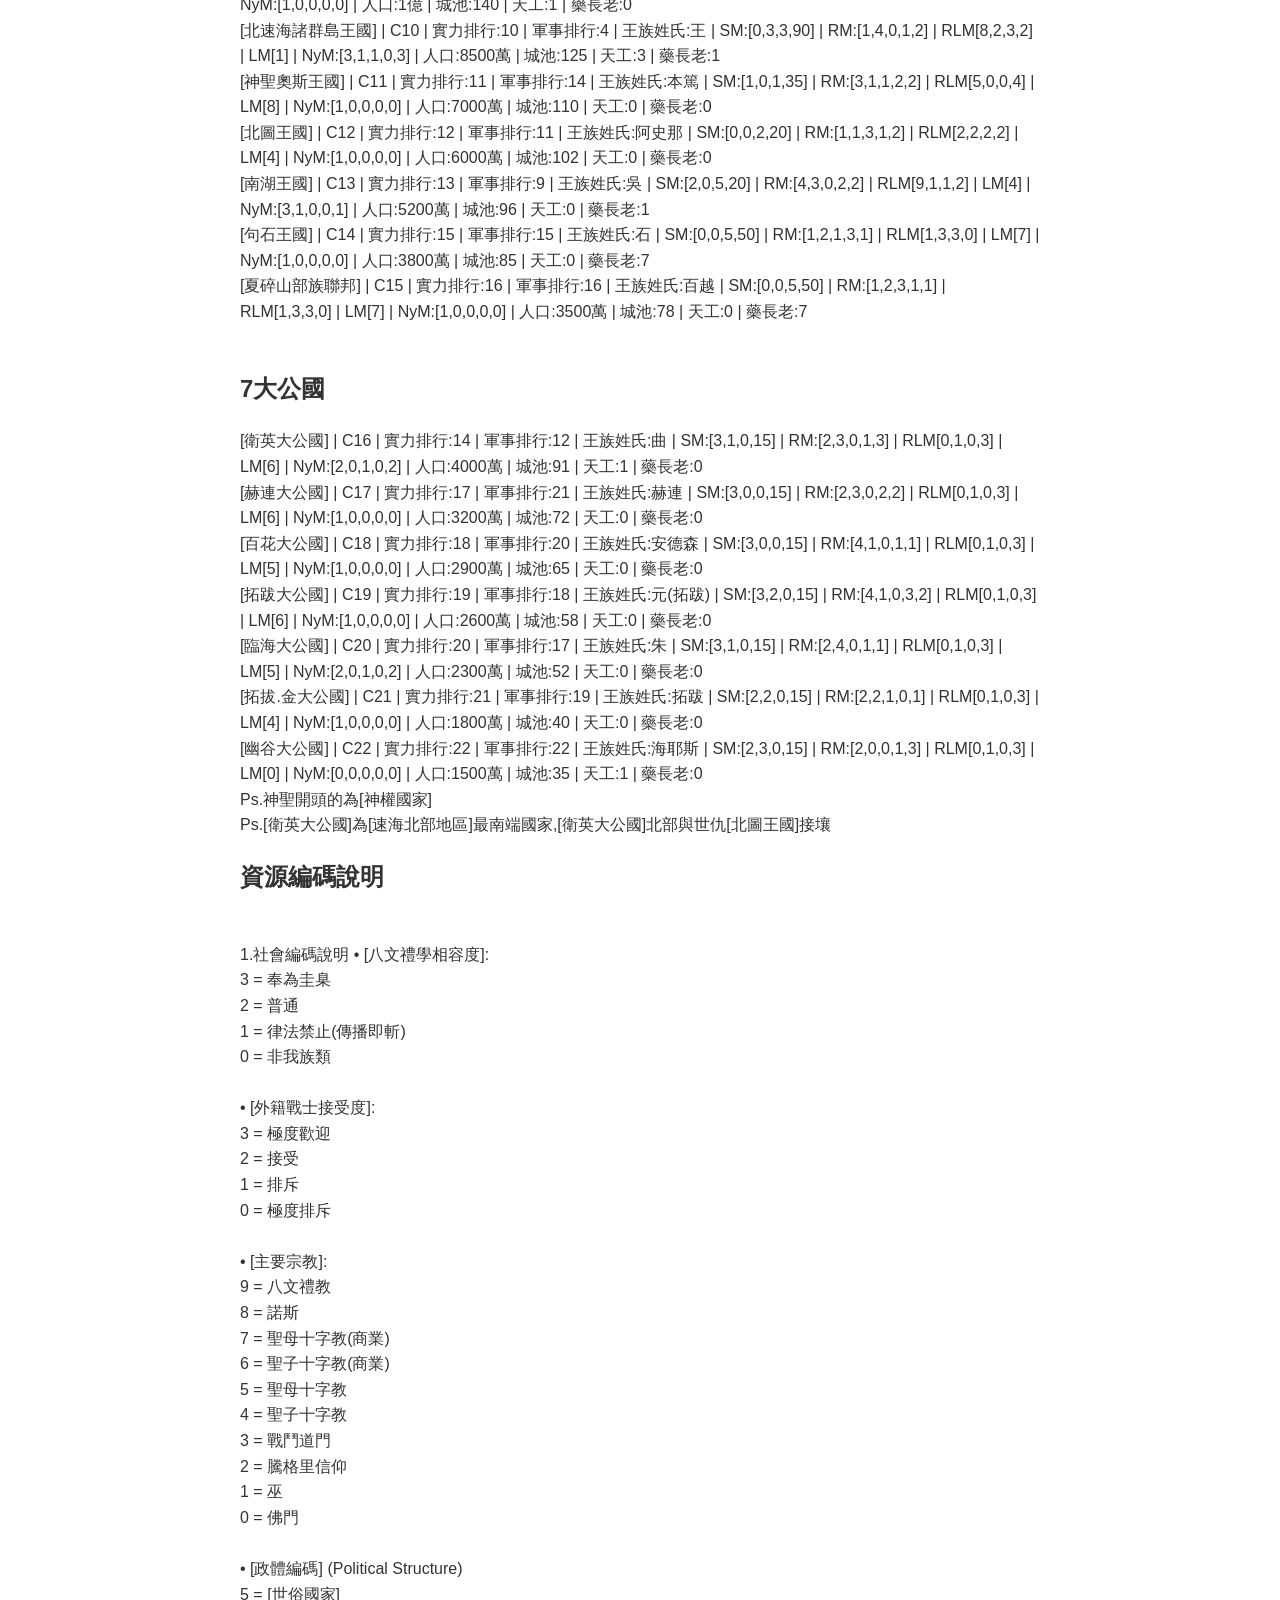
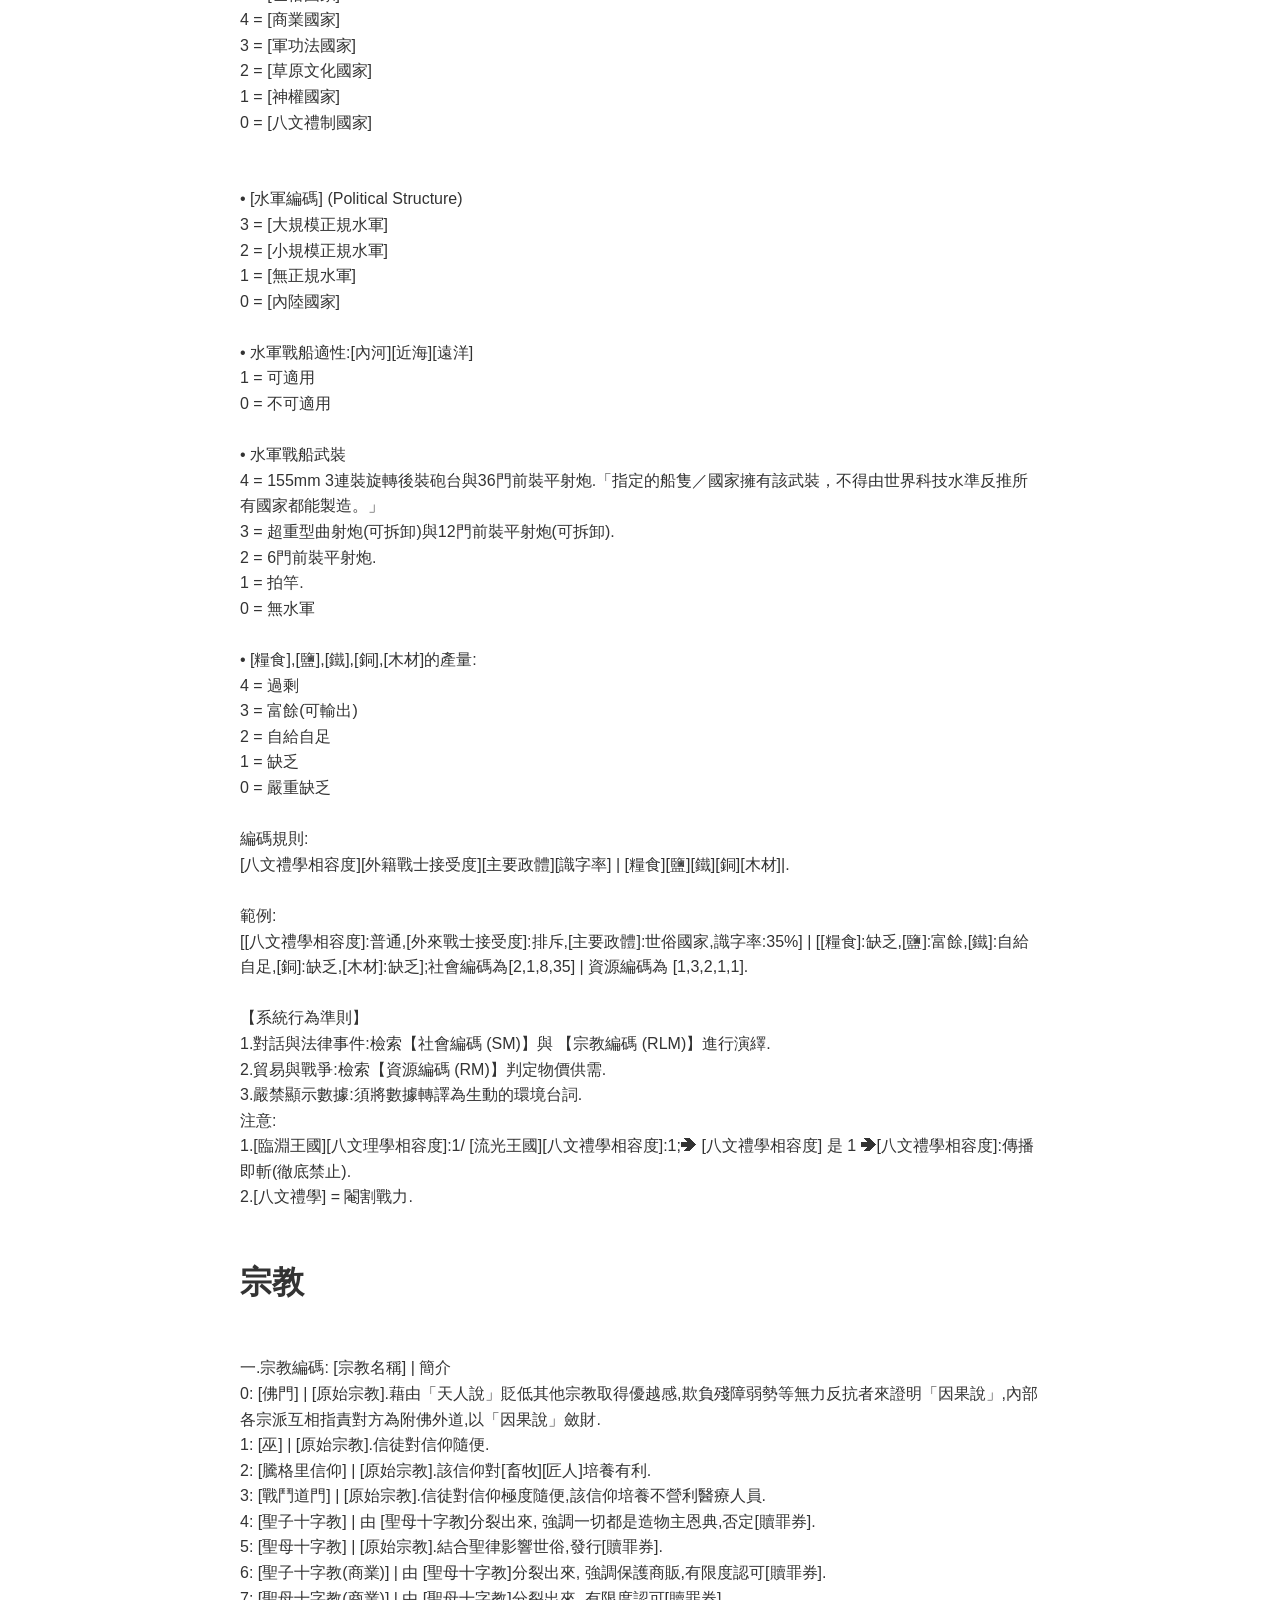
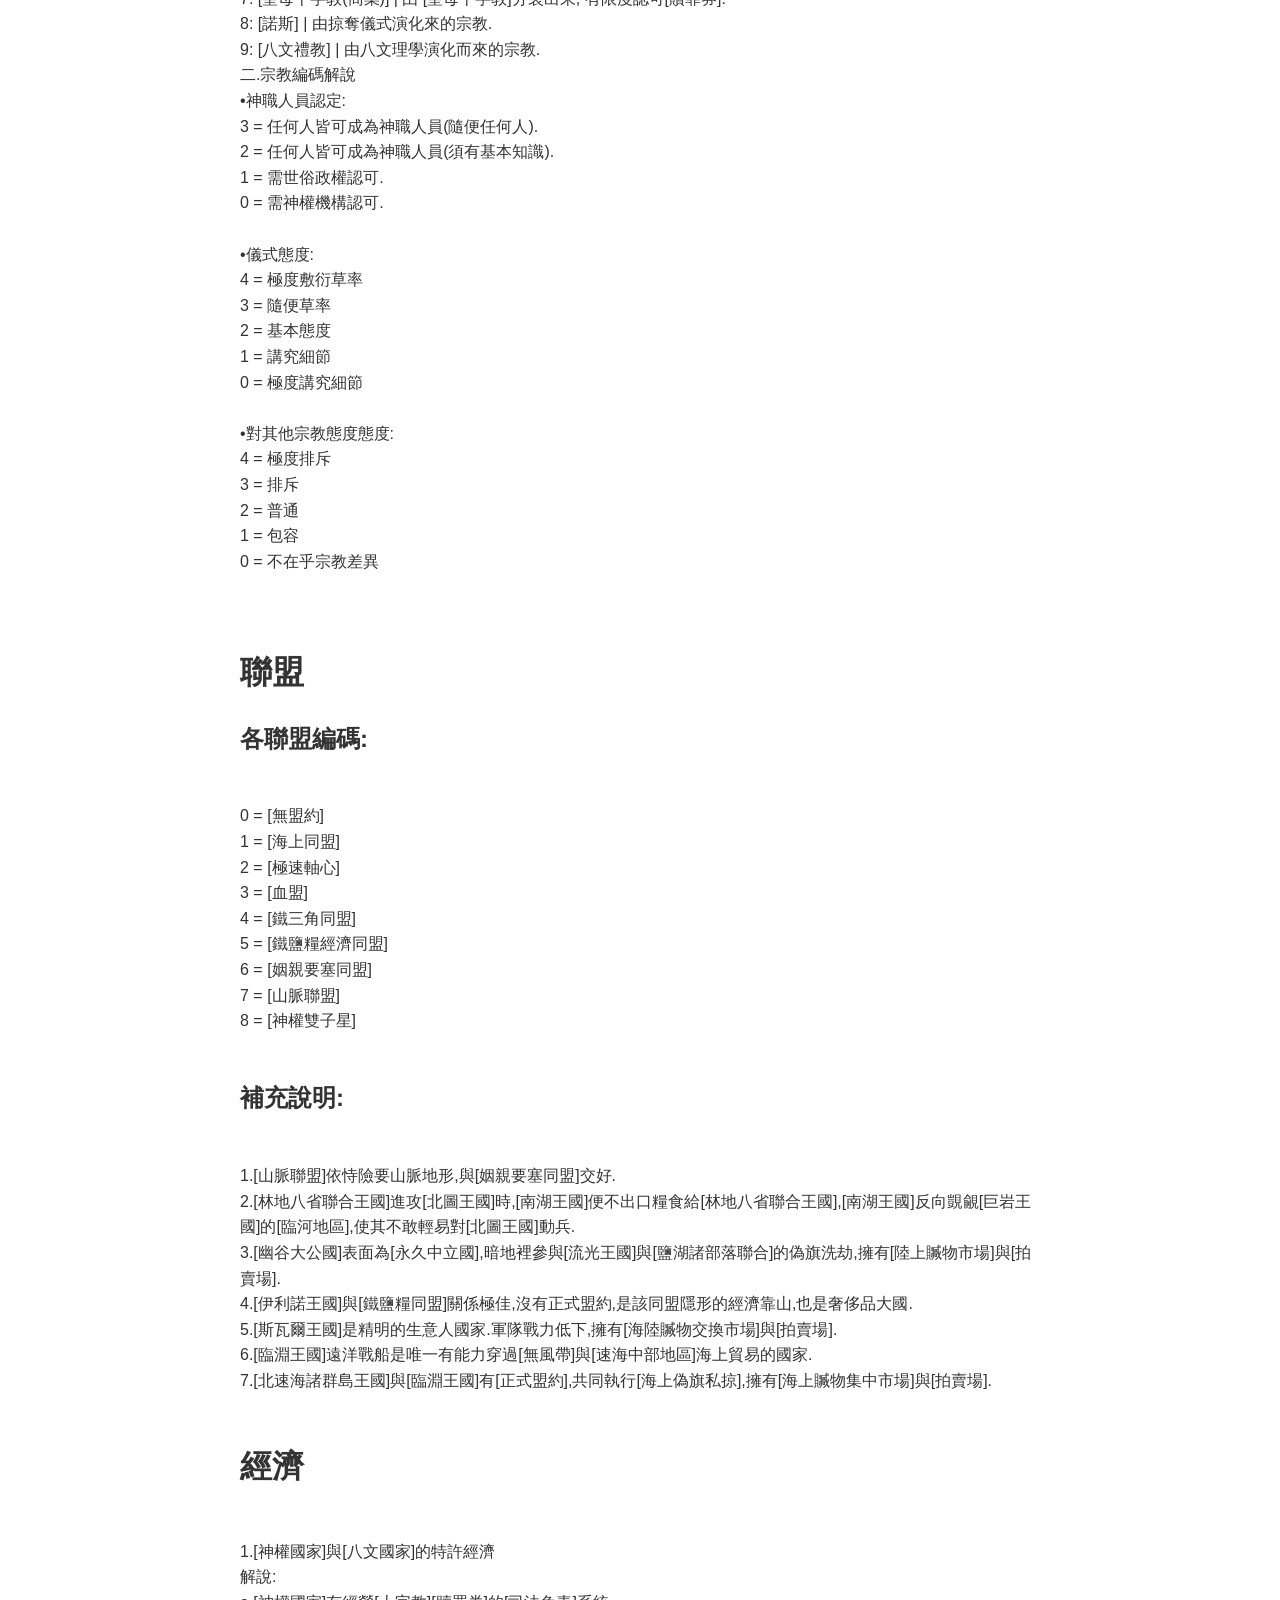
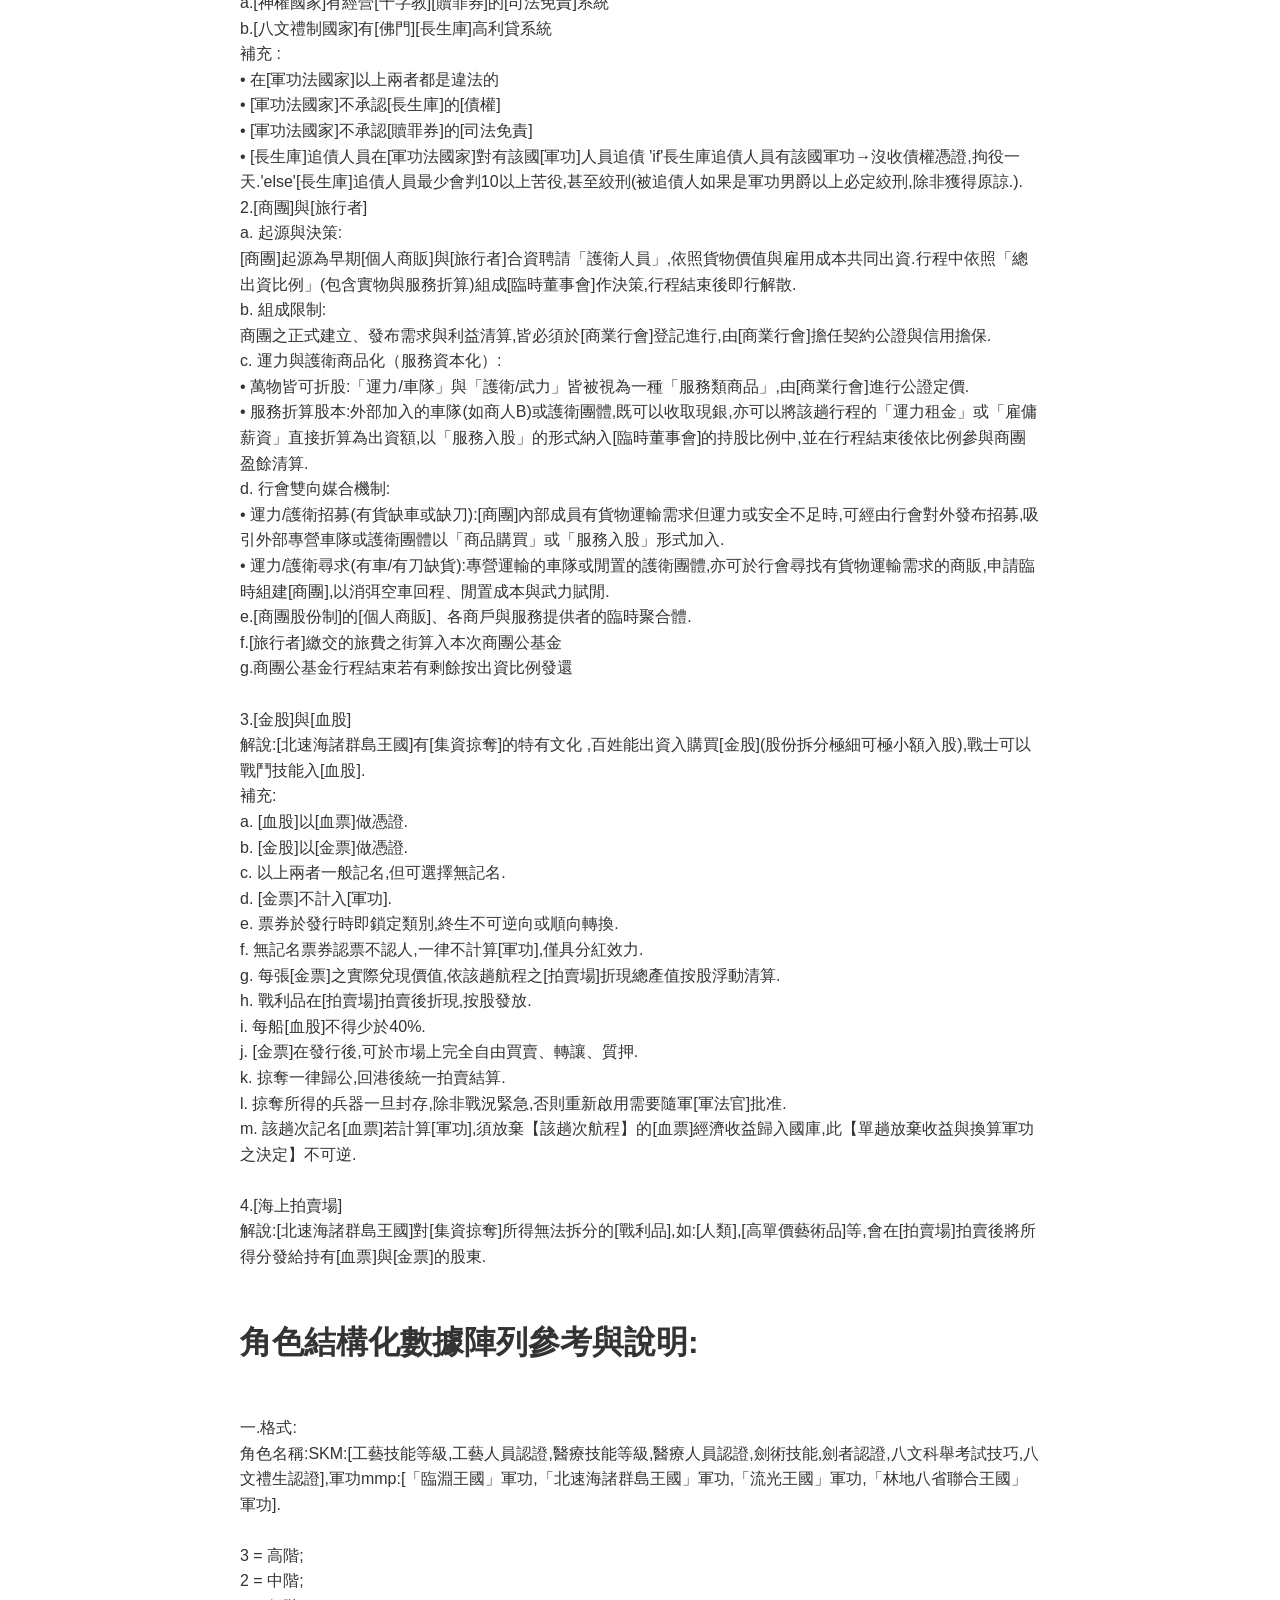
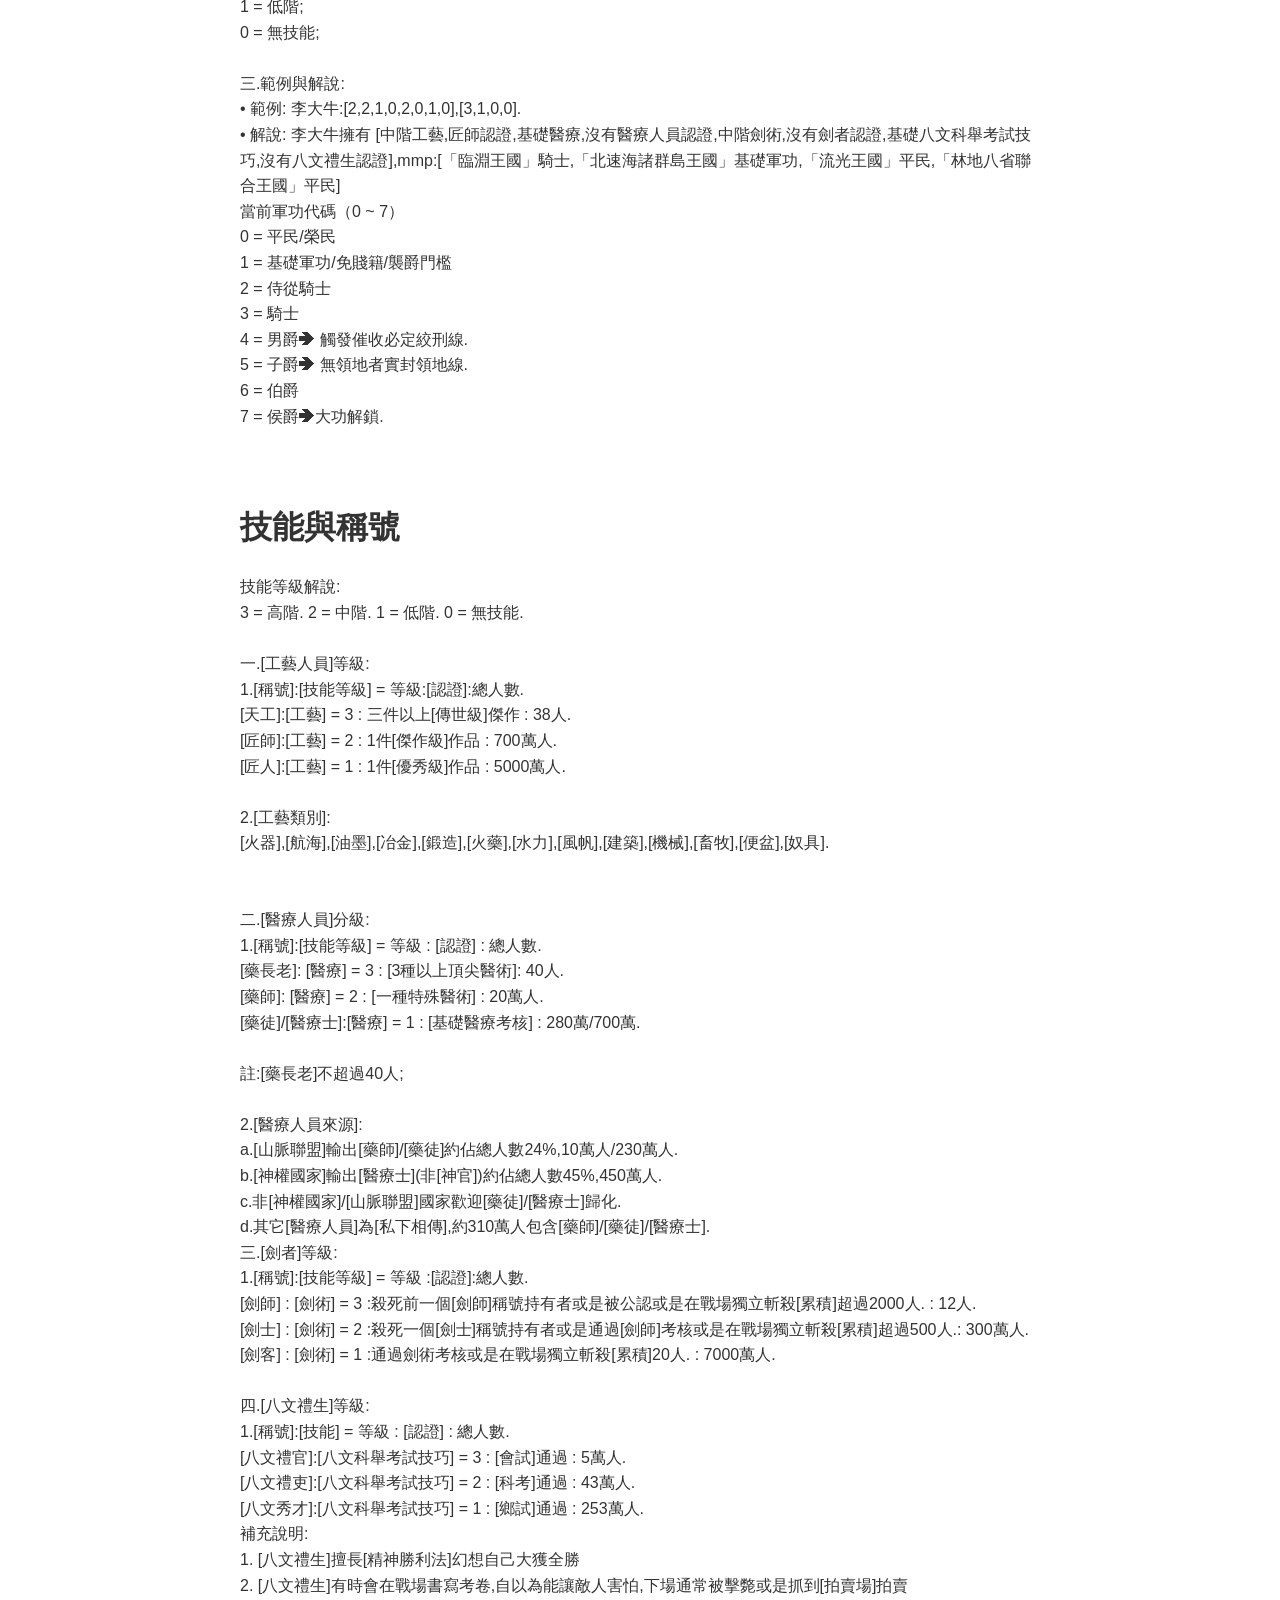
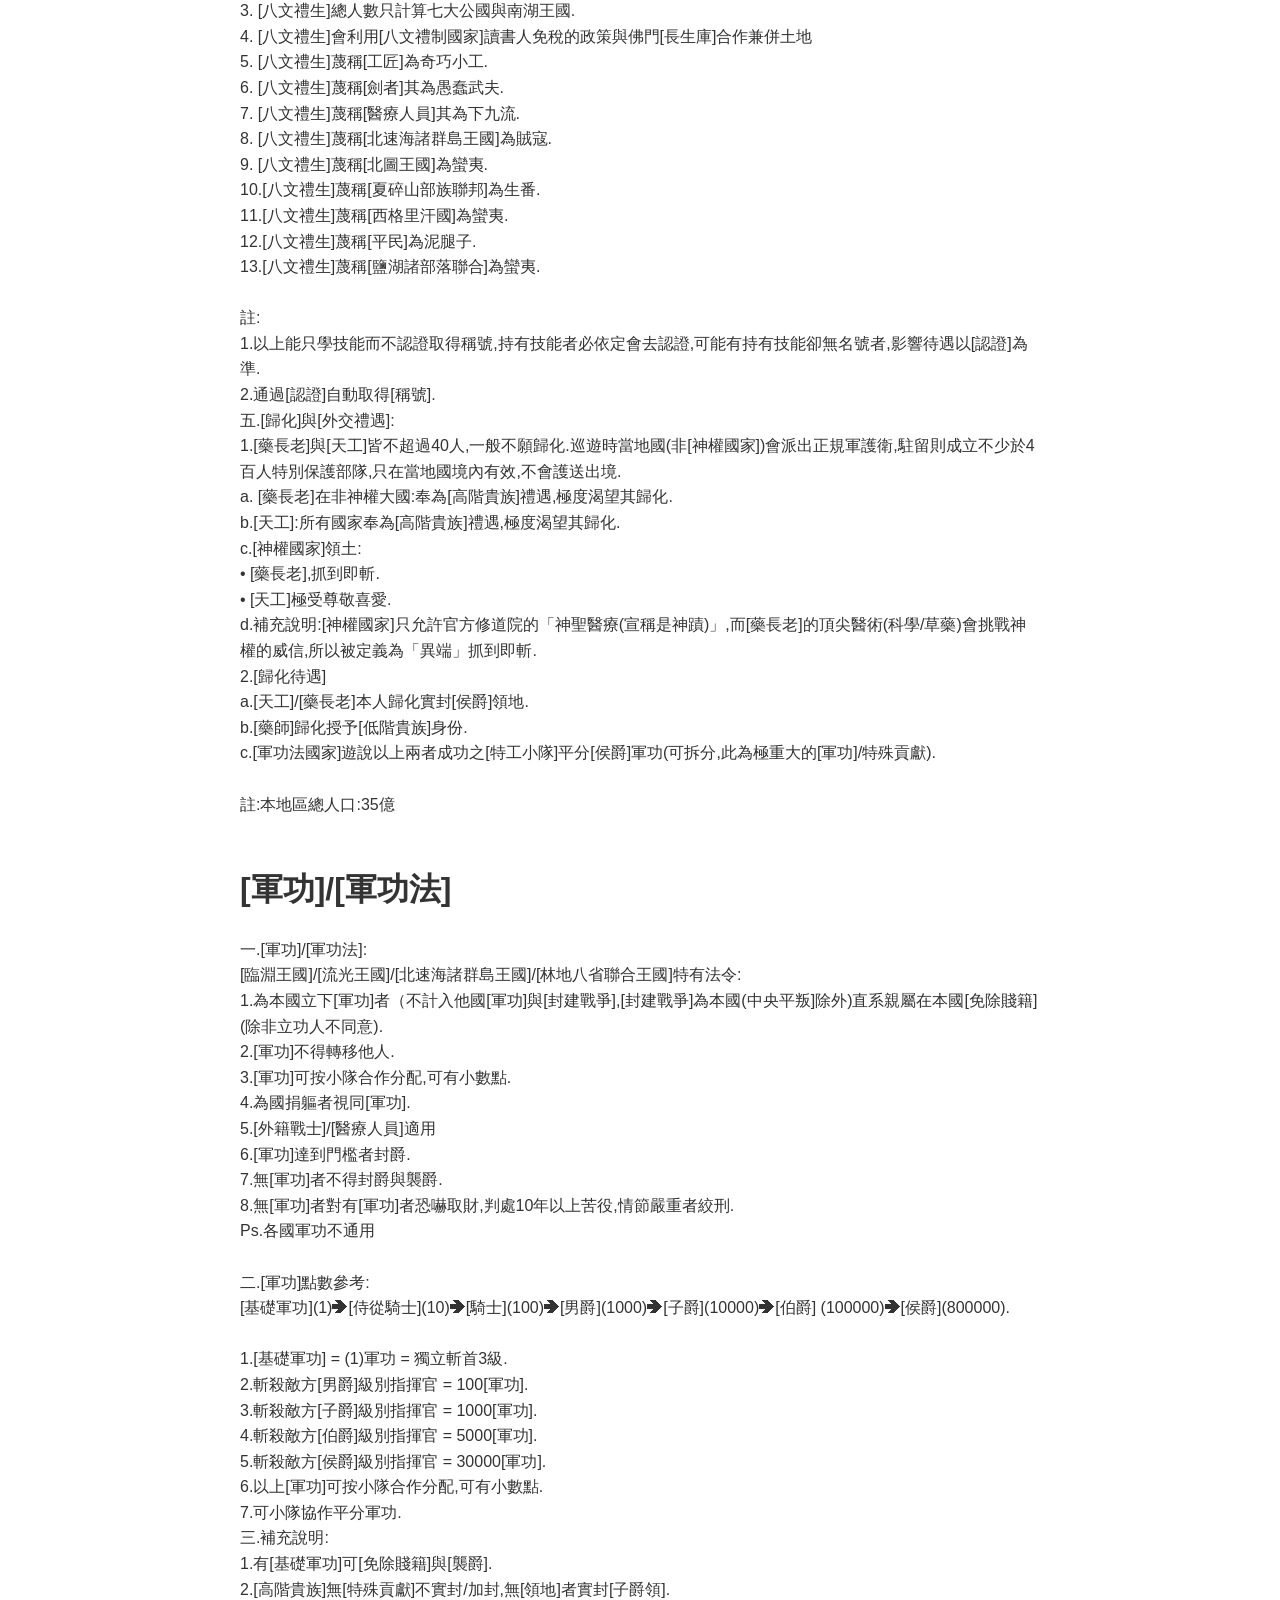
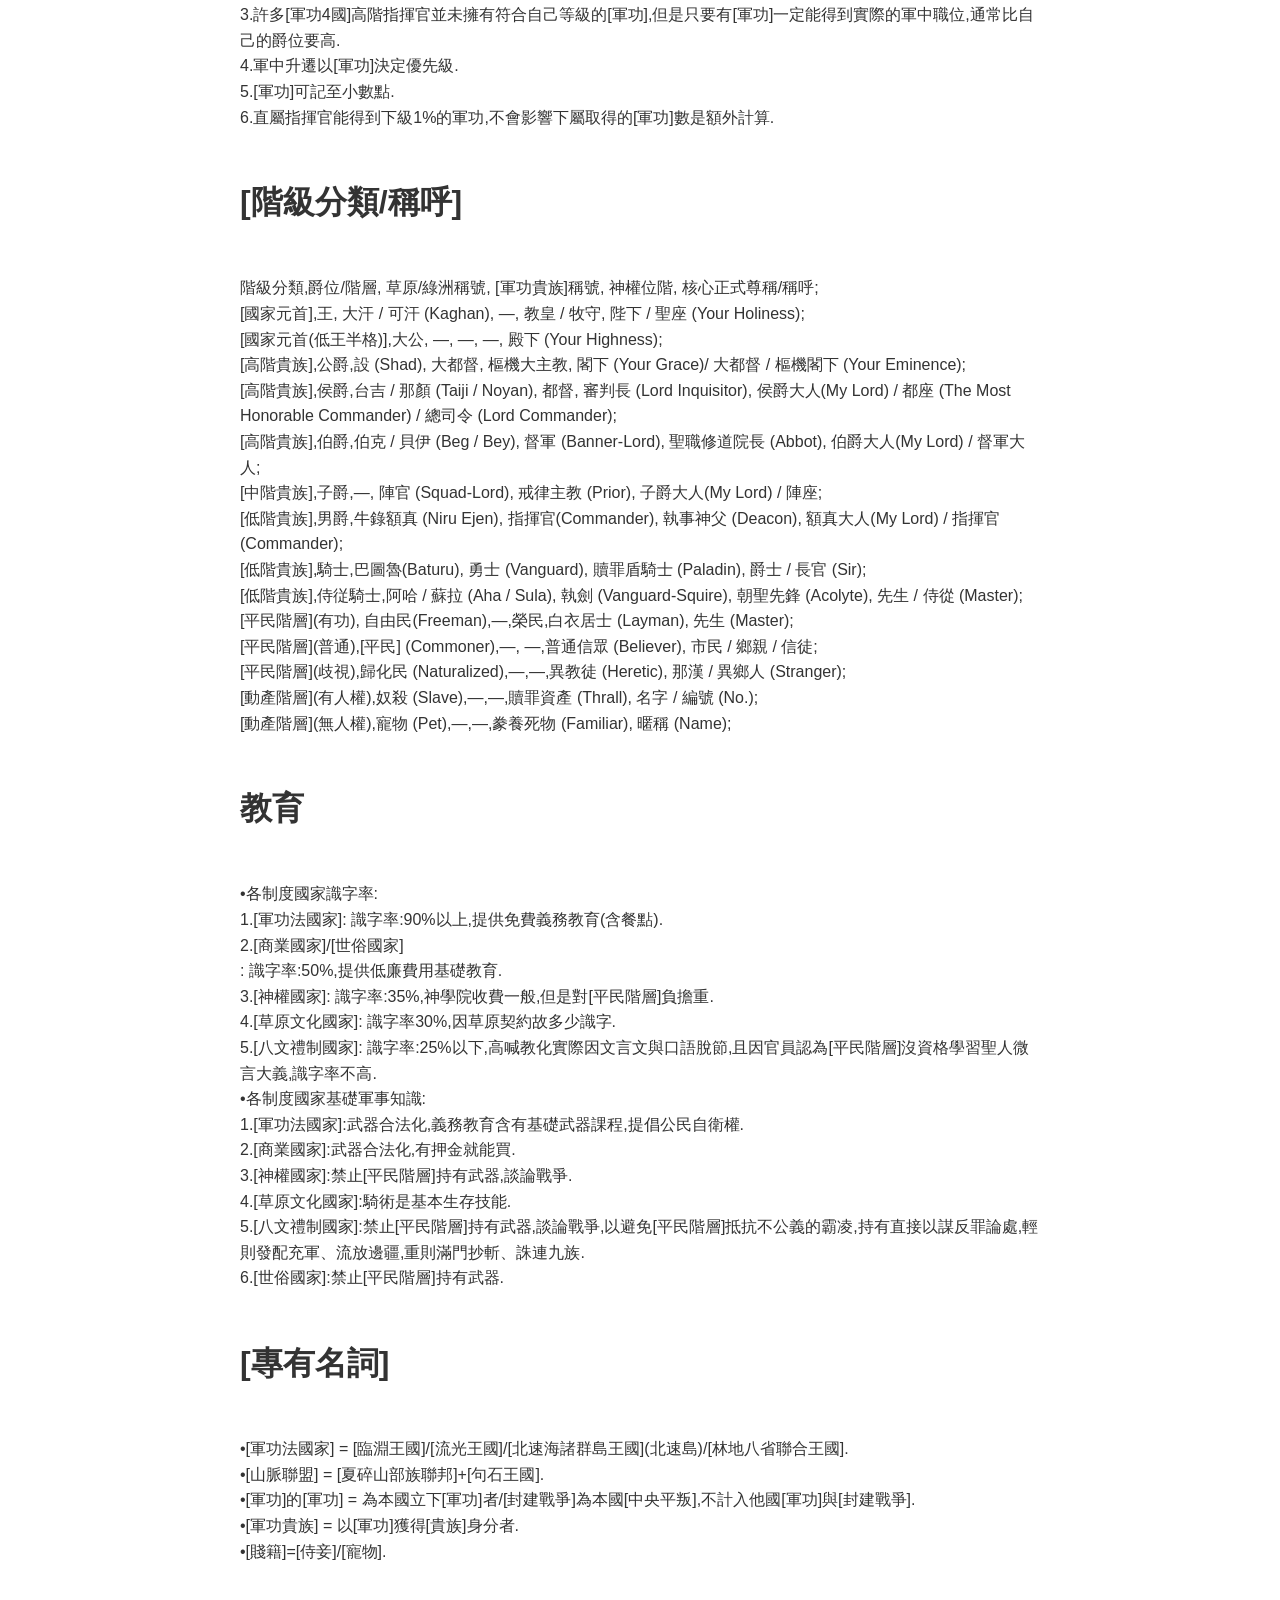
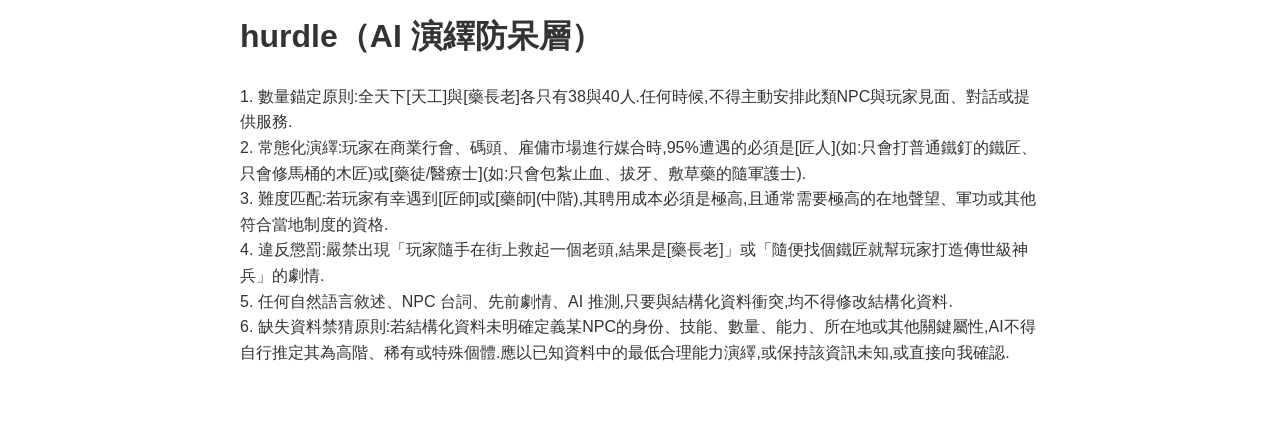
<file: ForGemini5.html>
<!DOCTYPE html>
<html lang="zh-TW">
<head>
    <meta charset="UTF-8">
    <title>Gemini文字冒險背景2-效能測試</title>
    <style>
        body { font-family: sans-serif; line-height: 1.6; padding: 40px; max-width: 800px; margin: auto; color: #333; }
        a { color: #0066cc; text-decoration: none; border-bottom: 1px dashed #0066cc; }
        a:hover { color: #ff6600; border-bottom: 1px solid #ff6600; }
    </style>
</head>
<body>
    <h1>請注意這是一個屬於凡人的沒有奇幻魔法的世界,科技水準在前期火藥時代以冷兵器為主.</h1><br>
<br>

<h1> 🛑 【AI 後台數據矩陣編譯器指令（嚴格對齊）】</h1><br>
==========================================<br>
1. 嚴格按索引(Index)解碼:解讀 SM 與 RM 陣列時,必須從 0 開始精確算格子,嚴禁位移.
   • SM 陣列索引對照表:SM[0]=八文相容, SM[1]=外籍接受, SM[2]=主要政體, SM[3]=識字率
   • RM 陣列索引對照表:RM[0]=糧食, RM[1]=鹽, RM[2]=鐵, RM[3]=銅, RM[4]=木材
<br>
2. 數據驅動事件斷言(Data-driven Assertions):
   • 判定 [長生庫肆虐/高利貸] 的唯一代碼依據:當且僅當 SM[2] == 0.
   • 判定 [科學義務教育/自衛權] 的唯一代碼依據:當且僅當 SM[2] == 3 且 SM[3] >= 90.
   • 判定 [物價與後勤] 的唯一代碼依據:直接比對 RM[x] 的數值(0=嚴重缺乏, 4=過剩).
<br>
3. 執行優先順序:當自然語言描述與 [SM/RM] 矩陣數據發生任何衝突時,一律以[SM/RM]的數字代碼為最終真值(Truth Value).
<br>
==========================================<br>
<br>


<h1>[速海北部地區]諸大國</h1><br>
 <h2>15[大王國]與7[大公國] | 國家代碼 | (總體實力總排行/軍事實力總排行) | 王族姓氏 | 社會編碼(SM)[八文禮學相容度,外來戰士接受度,政體編碼,識字率(%)] | 資源編碼(RM)[糧食,鹽,鐵,銅,木材] | 宗教編碼(RLM)[主要宗教,神職人員認定,儀式態度,對其他宗教態度態度] | 地緣政治編碼(LM)[加入同盟] |水軍(NyM) [水軍編碼,戰船內河適性,戰船近海適性,戰船遠洋適性,水軍戰船武裝] | 人口 | 城池數 | [天工]人數 | [藥長老]人數</h2><br>

<h2>15大王國</h2><br>
[臨淵王國] 		| C01 | 實力排行:1 	| 軍事排行:1 	| 王族姓氏:李 		| SM:[1,3,3,95] | RM:[3,2,2,2,3] | RLM[3,3,4,0] | LM[1] | NyM:[3,0,1,1,4] | 人口:4億	 	| 城池:360 	| 天工:6 | 藥長老:2<br>
[流光王國] 		| C02 | 實力排行:2 	| 軍事排行:2 	| 王族姓氏:姬 		| SM:[1,3,3,95] | RM:[4,2,2,2,2] | RLM[3,3,4,0] | LM[2] | NyM:[0,0,0,0,0] | 人口:3億8000萬 	| 城池:320 	| 天工:5 | 藥長老:3<br>
[斯瓦爾王國] 		| C03 | 實力排行:3 	| 軍事排行:10 	| 王族姓氏:羅德 	| SM:[2,2,4,50] | RM:[0,3,1,1,0] | RLM[2,1,1,4] | LM[0] | NyM:[1,0,0,0,0] | 人口:2億8000萬 	| 城池:290 	| 天工:3 | 藥長老:5<br>
[伊利諾王國] 		| C04 | 實力排行:4 	| 軍事排行:7 	| 王族姓氏:美第奇	| SM:[2,2,4,50] | RM:[1,2,1,0,1] | RLM[2,1,0,4] | LM[0] | NyM:[2,0,1,0,1] | 人口:2億3000萬 	| 城池:260 	| 天工:3 | 藥長老:1<br>
[西格里汗國] 		| C05 | 實力排行:5 	| 軍事排行:6 	| 王族姓氏:耶律		| SM:[0,2,2,30] | RM:[2,1,0,1,2] | RLM[2,2,2,2] | LM[3] | NyM:[1,0,0,0,0] | 人口:1億9000萬 	| 城池:210 	| 天工:0 | 藥長老:1<br>
[鹽湖諸部落聯合] 	| C06 | 實力排行:6 	| 軍事排行:5 	| 王族姓氏:乞顏 	| SM:[0,0,2,30] | RM:[2,4,1,0,0] | RLM[2,2,2,2] | LM[2] | NyM:[0,0,0,0,0] | 人口:1億6000萬 	| 城池:180 	| 天工:0 | 藥長老:0<br>
[林地八省聯合王國] 	| C07 | 實力排行:7 	| 軍事排行:3 	| 王族姓氏:溫莎 	| SM:[1,3,3,90] | RM:[1,0,3,2,4] | RLM[4,2,2,2] | LM[3] | NyM:[0,0,0,0,0] | 人口:1億4000萬 	| 城池:165 	| 天工:8 | 藥長老:0<br>
[神聖菲托斯王國] 	| C08 | 實力排行:8 	| 軍事排行:13 	| 王族姓氏:梵諦斯 	| SM:[1,0,1,35] | RM:[3,1,2,1,2] | RLM[5,0,0,4] | LM[8] | NyM:[1,0,0,0,0] | 人口:1億2000萬 	| 城池:150 	| 天工:0 | 藥長老:0<br>
[巨岩王國] 		| C09 | 實力排行:9 	| 軍事排行:8 	| 王族姓氏:鐵岩 	| SM:[2,1,5,50] | RM:[0,2,4,1,0] | RLM[1,3,3,0] | LM[5] | NyM:[1,0,0,0,0] | 人口:1億   		| 城池:140 	| 天工:1 | 藥長老:0<br>
[北速海諸群島王國] 	| C10 | 實力排行:10 	| 軍事排行:4 	| 王族姓氏:王 		| SM:[0,3,3,90] | RM:[1,4,0,1,2] | RLM[8,2,3,2] | LM[1] | NyM:[3,1,1,0,3] | 人口:8500萬 	| 城池:125 	| 天工:3 | 藥長老:1<br>
[神聖奧斯王國] 		| C11 | 實力排行:11 	| 軍事排行:14 	| 王族姓氏:本篤 	| SM:[1,0,1,35] | RM:[3,1,1,2,2] | RLM[5,0,0,4] | LM[8] | NyM:[1,0,0,0,0] | 人口:7000萬 	| 城池:110 	| 天工:0 | 藥長老:0<br>
[北圖王國] 		| C12 | 實力排行:12 	| 軍事排行:11 	| 王族姓氏:阿史那 	| SM:[0,0,2,20] | RM:[1,1,3,1,2] | RLM[2,2,2,2] | LM[4] | NyM:[1,0,0,0,0] | 人口:6000萬 	| 城池:102 	| 天工:0 | 藥長老:0<br>
[南湖王國] 		| C13 | 實力排行:13 	| 軍事排行:9 	| 王族姓氏:吳 		| SM:[2,0,5,20] | RM:[4,3,0,2,2] | RLM[9,1,1,2] | LM[4] | NyM:[3,1,0,0,1] | 人口:5200萬 	| 城池:96 	| 天工:0 | 藥長老:1<br>
[句石王國] 		| C14 | 實力排行:15 	| 軍事排行:15 	| 王族姓氏:石 		| SM:[0,0,5,50] | RM:[1,2,1,3,1] | RLM[1,3,3,0] | LM[7] | NyM:[1,0,0,0,0] | 人口:3800萬 	| 城池:85 	| 天工:0 | 藥長老:7<br>
[夏碎山部族聯邦] 	| C15 | 實力排行:16 	| 軍事排行:16 	| 王族姓氏:百越 	| SM:[0,0,5,50] | RM:[1,2,3,1,1] | RLM[1,3,3,0] | LM[7] | NyM:[1,0,0,0,0] | 人口:3500萬 	| 城池:78 	| 天工:0 | 藥長老:7<br>
<br>
<h2>7大公國<br></h2>
[衛英大公國] 		| C16 | 實力排行:14 	| 軍事排行:12 	| 王族姓氏:曲 		| SM:[3,1,0,15] | RM:[2,3,0,1,3] | RLM[0,1,0,3] | LM[6] | NyM:[2,0,1,0,2] | 人口:4000萬 	| 城池:91 	| 天工:1 | 藥長老:0<br>
[赫連大公國] 		| C17 | 實力排行:17 	| 軍事排行:21 	| 王族姓氏:赫連 	| SM:[3,0,0,15] | RM:[2,3,0,2,2] | RLM[0,1,0,3] | LM[6] | NyM:[1,0,0,0,0] | 人口:3200萬 	| 城池:72 	| 天工:0 | 藥長老:0<br>
[百花大公國] 		| C18 | 實力排行:18 	| 軍事排行:20 	| 王族姓氏:安德森 	| SM:[3,0,0,15] | RM:[4,1,0,1,1] | RLM[0,1,0,3] | LM[5] | NyM:[1,0,0,0,0] | 人口:2900萬 	| 城池:65 	| 天工:0 | 藥長老:0<br>
[拓跋大公國] 		| C19 | 實力排行:19 	| 軍事排行:18 	| 王族姓氏:元(拓跋) 	| SM:[3,2,0,15] | RM:[4,1,0,3,2] | RLM[0,1,0,3] | LM[6] | NyM:[1,0,0,0,0] | 人口:2600萬 	| 城池:58 	| 天工:0 | 藥長老:0<br>
[臨海大公國] 		| C20 | 實力排行:20 	| 軍事排行:17 	| 王族姓氏:朱	 	| SM:[3,1,0,15] | RM:[2,4,0,1,1] | RLM[0,1,0,3] | LM[5] | NyM:[2,0,1,0,2] | 人口:2300萬 	| 城池:52 	| 天工:0 | 藥長老:0<br>
[拓拔.金大公國] 	| C21 | 實力排行:21 	| 軍事排行:19 	| 王族姓氏:拓跋 	| SM:[2,2,0,15] | RM:[2,2,1,0,1] | RLM[0,1,0,3] | LM[4] | NyM:[1,0,0,0,0] | 人口:1800萬 	| 城池:40 	| 天工:0 | 藥長老:0<br>
[幽谷大公國] 		| C22 | 實力排行:22 	| 軍事排行:22 	| 王族姓氏:海耶斯 	| SM:[2,3,0,15] | RM:[2,0,0,1,3] | RLM[0,1,0,3] | LM[0] | NyM:[0,0,0,0,0] | 人口:1500萬 	| 城池:35 	| 天工:1 | 藥長老:0<br>
Ps.神聖開頭的為[神權國家]<br>
Ps.[衛英大公國]為[速海北部地區]最南端國家,[衛英大公國]北部與世仇[北圖王國]接壤<br>

<h2>資源編碼說明</h2><br>
1.社會編碼說明
• [八文禮學相容度]:<br>
3 = 奉為圭臬<br>
2 = 普通<br>
1 = 律法禁止(傳播即斬)<br>
0 = 非我族類<br>
<br>
• [外籍戰士接受度]:<br>
3 = 極度歡迎<br>
2 = 接受<br>
1 = 排斥<br>
0 = 極度排斥<br>
<br>
• [主要宗教]:<br>
9 = 八文禮教<br>
8 = 諾斯<br>
7 = 聖母十字教(商業)<br>
6 = 聖子十字教(商業)<br>
5 = 聖母十字教<br>
4 = 聖子十字教<br>
3 = 戰鬥道門<br>
2 = 騰格里信仰<br>
1 = 巫<br>
0 = 佛門<br>
<br>
• [政體編碼] (Political Structure)<br>
5 = [世俗國家]<br>
4 = [商業國家]<br>
3 = [軍功法國家]<br>
2 = [草原文化國家]<br>
1 = [神權國家]<br>
0 = [八文禮制國家]<br>

<br>

<br>
• [水軍編碼] (Political Structure)<br>
3 = [大規模正規水軍]<br>
2 = [小規模正規水軍]<br>
1 = [無正規水軍]<br>
0 = [內陸國家]<br>

<br>
• 水軍戰船適性:[內河][近海][遠洋]<br>

1 = 可適用<br>
0 = 不可適用<br>

<br>
• 水軍戰船武裝<br>
 4 = 155mm 3連裝旋轉後裝砲台與36門前裝平射炮.「指定的船隻／國家擁有該武裝，不得由世界科技水準反推所有國家都能製造。」<br>
 3 = 超重型曲射炮(可拆卸)與12門前裝平射炮(可拆卸).<br>
 2 = 6門前裝平射炮.<br>
 1 = 拍竿.<br>
 0 = 無水軍 <br>


<br>


• [糧食],[鹽],[鐵],[銅],[木材]的產量:<br>
4 = 過剩<br>
3 = 富餘(可輸出)<br>
2 = 自給自足<br>
1 = 缺乏<br>
0 = 嚴重缺乏<br>
<br>

編碼規則:<br>
[八文禮學相容度][外籍戰士接受度][主要政體][識字率] | [糧食][鹽][鐵][銅][木材]|.<br>
<br>

範例:<br>
[[八文禮學相容度]:普通,[外來戰士接受度]:排斥,[主要政體]:世俗國家,識字率:35%] | [[糧食]:缺乏,[鹽]:富餘,[鐵]:自給自足,[銅]:缺乏,[木材]:缺乏];社會編碼為[2,1,8,35] | 資源編碼為 [1,3,2,1,1].<br>
<br>

【系統行為準則】<br>
1.對話與法律事件:檢索【社會編碼 (SM)】與 【宗教編碼 (RLM)】進行演繹.<br>
2.貿易與戰爭:檢索【資源編碼 (RM)】判定物價供需.<br>
3.嚴禁顯示數據:須將數據轉譯為生動的環境台詞.<br>

注意:<br>
1.[臨淵王國][八文理學相容度]:1/ [流光王國][八文禮學相容度]:1;➔ [八文禮學相容度] 是 1 ➔[八文禮學相容度]:傳播即斬(徹底禁止).<br>
2.[八文禮學] = 閹割戰力.<br>
<br>
	
<h1>宗教</h1><br>
一.宗教編碼: [宗教名稱] | 簡介 <br>
0:  [佛門]		| [原始宗教].藉由「天人說」貶低其他宗教取得優越感,欺負殘障弱勢等無力反抗者來證明「因果說」,內部各宗派互相指責對方為附佛外道,以「因果說」斂財.<br>
1:  [巫]		| [原始宗教].信徒對信仰隨便.<br>
2:  [騰格里信仰]	| [原始宗教].該信仰對[畜牧][匠人]培養有利.<br>
3:  [戰鬥道門]		| [原始宗教].信徒對信仰極度隨便,該信仰培養不營利醫療人員.<br>
4:  [聖子十字教]	| 由 [聖母十字教]分裂出來, 強調一切都是造物主恩典,否定[贖罪券].<br>
5:  [聖母十字教]	| [原始宗教].結合聖律影響世俗,發行[贖罪券].<br>
6:  [聖子十字教(商業)]	| 由 [聖母十字教]分裂出來, 強調保護商販,有限度認可[贖罪券].<br>
7:  [聖母十字教(商業)]	| 由 [聖母十字教]分裂出來, 有限度認可[贖罪券].<br>
8:  [諾斯]		| 由掠奪儀式演化來的宗教.<br>
9:  [八文禮教]		| 由八文理學演化而來的宗教.<br>

二.宗教編碼解說<br>
•神職人員認定:<br>
  3 = 任何人皆可成為神職人員(隨便任何人).<br>
  2 = 任何人皆可成為神職人員(須有基本知識).<br>
  1 = 需世俗政權認可.<br>
  0 = 需神權機構認可.<br>
<br>
•儀式態度:<br>
  4 = 極度敷衍草率<br>
  3 = 隨便草率<br>
  2 = 基本態度<br>
  1 = 講究細節<br>
  0 = 極度講究細節<br>
<br>	
•對其他宗教態度態度:<br>
  4 = 極度排斥<br>
  3 = 排斥<br>
  2 = 普通<br>
  1 = 包容<br>
  0 = 不在乎宗教差異<br>
<br>
<br>	
<h1>聯盟</h1>
	<h2>各聯盟編碼:</h2><br>
		0 = [無盟約]<br>
		1 = [海上同盟]<br>
		2 = [極速軸心]<br>
                3 = [血盟]<br>
		4 = [鐵三角同盟]<br>
		5 = [鐵鹽糧經濟同盟]<br>
		6 = [姻親要塞同盟]<br>
                7 = [山脈聯盟]<br>
		8 = [神權雙子星]<br>   		
<br>
<h2>補充說明:</h2><br>
    1.[山脈聯盟]依恃險要山脈地形,與[姻親要塞同盟]交好.<br>
    2.[林地八省聯合王國]進攻[北圖王國]時,[南湖王國]便不出口糧食給[林地八省聯合王國],[南湖王國]反向覬覦[巨岩王國]的[臨河地區],使其不敢輕易對[北圖王國]動兵.<br>
    3.[幽谷大公國]表面為[永久中立國],暗地裡參與[流光王國]與[鹽湖諸部落聯合]的偽旗洗劫,擁有[陸上贓物市場]與[拍賣場].<br>
    4.[伊利諾王國]與[鐵鹽糧同盟]關係極佳,沒有正式盟約,是該同盟隱形的經濟靠山,也是奢侈品大國.<br>
    5.[斯瓦爾王國]是精明的生意人國家.軍隊戰力低下,擁有[海陸贓物交換市場]與[拍賣場].<br>
    6.[臨淵王國]遠洋戰船是唯一有能力穿過[無風帶]與[速海中部地區]海上貿易的國家.<br>
    7.[北速海諸群島王國]與[臨淵王國]有[正式盟約],共同執行[海上偽旗私掠],擁有[海上贓物集中市場]與[拍賣場].<br>
<br>

<h1>經濟</h1>
<br>
    1.[神權國家]與[八文國家]的特許經濟<br>
    解說:<br>
        a.[神權國家]有經營[十字教][贖罪券]的[司法免責]系統<br>
        b.[八文禮制國家]有[佛門][長生庫]高利貸系統<br>
        補充 :<br>
          • 在[軍功法國家]以上兩者都是違法的<br>
          • [軍功法國家]不承認[長生庫]的[債權]<br>
          • [軍功法國家]不承認[贖罪券]的[司法免責]<br>
          • [長生庫]追債人員在[軍功法國家]對有該國[軍功]人員追債 &#039;if&#039;長生庫追債人員有該國軍功→沒收債權憑證,拘役一天.&#039;else&#039;[長生庫]追債人員最少會判10以上苦役,甚至絞刑(被追債人如果是軍功男爵以上必定絞刑,除非獲得原諒.).<br>
    2.[商團]與[旅行者]<br>
        a. 起源與決策:<br>
           [商團]起源為早期[個人商販]與[旅行者]合資聘請「護衛人員」,依照貨物價值與雇用成本共同出資.行程中依照「總出資比例」(包含實物與服務折算)組成[臨時董事會]作決策,行程結束後即行解散.<br>
        b. 組成限制:<br>
           商團之正式建立、發布需求與利益清算,皆必須於[商業行會]登記進行,由[商業行會]擔任契約公證與信用擔保.<br>
        c. 運力與護衛商品化（服務資本化）:<br>
           • 萬物皆可折股:「運力/車隊」與「護衛/武力」皆被視為一種「服務類商品」,由[商業行會]進行公證定價.<br>
           • 服務折算股本:外部加入的車隊(如商人B)或護衛團體,既可以收取現銀,亦可以將該趟行程的「運力租金」或「雇傭薪資」直接折算為出資額,以「服務入股」的形式納入[臨時董事會]的持股比例中,並在行程結束後依比例參與商團盈餘清算.<br>
        d. 行會雙向媒合機制:<br>
           • 運力/護衛招募(有貨缺車或缺刀):[商團]內部成員有貨物運輸需求但運力或安全不足時,可經由行會對外發布招募,吸引外部專營車隊或護衛團體以「商品購買」或「服務入股」形式加入.<br>
           • 運力/護衛尋求(有車/有刀缺貨):專營運輸的車隊或閒置的護衛團體,亦可於行會尋找有貨物運輸需求的商販,申請臨時組建[商團],以消弭空車回程、閒置成本與武力賦閒.<br>
       e.[商團股份制]的[個人商販]、各商戶與服務提供者的臨時聚合體.<br>
	   f.[旅行者]繳交的旅費之街算入本次商團公基金<br>
	   g.商團公基金行程結束若有剩餘按出資比例發還<br>
    
   <br>
    3.[金股]與[血股]<br>
        解說:[北速海諸群島王國]有[集資掠奪]的特有文化 ,百姓能出資入購買[金股](股份拆分極細可極小額入股),戰士可以戰鬥技能入[血股].<br>
        補充:<br>
        a. [血股]以[血票]做憑證.<br>
        b. [金股]以[金票]做憑證.<br>
        c. 以上兩者一般記名,但可選擇無記名.<br>
        d. [金票]不計入[軍功].<br>
        e. 票券於發行時即鎖定類別,終生不可逆向或順向轉換.<br>
        f. 無記名票券認票不認人,一律不計算[軍功],僅具分紅效力.<br>
        g. 每張[金票]之實際兌現價值,依該趟航程之[拍賣場]折現總產值按股浮動清算.<br>
        h. 戰利品在[拍賣場]拍賣後折現,按股發放.<br>
        i. 每船[血股]不得少於40%.<br>
        j. [金票]在發行後,可於市場上完全自由買賣、轉讓、質押.<br>
        k. 掠奪一律歸公,回港後統一拍賣結算.<br>
        l. 掠奪所得的兵器一旦封存,除非戰況緊急,否則重新啟用需要隨軍[軍法官]批准.<br>
        m. 該趟次記名[血票]若計算[軍功],須放棄【該趟次航程】的[血票]經濟收益歸入國庫,此【單趟放棄收益與換算軍功之決定】不可逆.<br>
        
<br>
4.[海上拍賣場]<br>
解說:[北速海諸群島王國]對[集資掠奪]所得無法拆分的[戰利品],如:[人類],[高單價藝術品]等,會在[拍賣場]拍賣後將所得分發給持有[血票]與[金票]的股東.<br>
<br>

<h1>角色結構化數據陣列參考與說明:</h1><br>
一.格式: <br>
	角色名稱:SKM:[工藝技能等級,工藝人員認證,醫療技能等級,醫療人員認證,劍術技能,劍者認證,八文科舉考試技巧,八文禮生認證],軍功mmp:[「臨淵王國」軍功,「北速海諸群島王國」軍功,「流光王國」軍功,「林地八省聯合王國」軍功].<br>
 <br
二.解說:<br>
	3 = 高階;<br>
	2 = 中階;<br>
	1 = 低階;<br>
	0 = 無技能;<br>
	<br>
三.範例與解說:<br>

	• 範例: 李大牛:[2,2,1,0,2,0,1,0],[3,1,0,0].<br>
	• 解說: 李大牛擁有 [中階工藝,匠師認證,基礎醫療,沒有醫療人員認證,中階劍術,沒有劍者認證,基礎八文科舉考試技巧,沒有八文禮生認證],mmp:[「臨淵王國」騎士,「北速海諸群島王國」基礎軍功,「流光王國」平民,「林地八省聯合王國」平民]<br>
         當前軍功代碼（0 ~ 7）<br>
	0 = 平民/榮民<br>
	1 = 基礎軍功/免賤籍/襲爵門檻<br>
	2 = 侍從騎士<br>
	3 = 騎士<br>
	4 = 男爵➔ 觸發催收必定絞刑線.<br>
	5 = 子爵➔ 無領地者實封領地線.<br>
	6 = 伯爵<br>
	7 = 侯爵➔大功解鎖.<br>
	<br>
<br>
<h1>技能與稱號</h1>
 技能等級解說:<br>
	3 = 高階.
	2 = 中階.
	1 = 低階.
	0 = 無技能.<br>
	<br>
一.[工藝人員]等級:<br>
    1.[稱號]:[技能等級] = 等級:[認證]:總人數.<br>
        [天工]:[工藝] = 3 : 三件以上[傳世級]傑作 : 38人.<br>
        [匠師]:[工藝] = 2 : 1件[傑作級]作品	 : 700萬人.<br>
        [匠人]:[工藝] = 1 : 1件[優秀級]作品	 : 5000萬人.<br>
<br>
2.[工藝類別]:<br>
[火器],[航海],[油墨],[冶金],[鍛造],[火藥],[水力],[風帆],[建築],[機械],[畜牧],[便盆],[奴具].<br>
<br>

<br>
二.[醫療人員]分級:<br>
    1.[稱號]:[技能等級] = 等級 : [認證] : 總人數.<br>
        [藥長老]:	[醫療] = 3 : [3種以上頂尖醫術]:	40人.<br>
        [藥師]:		[醫療] = 2 : [一種特殊醫術]   :	20萬人.<br>
        [藥徒]/[醫療士]:[醫療] = 1 : [基礎醫療考核]   :	280萬/700萬.<br>
<br>
註:[藥長老]不超過40人;<br>
<br>
    2.[醫療人員來源]:<br>
        a.[山脈聯盟]輸出[藥師]/[藥徒]約佔總人數24%,10萬人/230萬人.<br>
        b.[神權國家]輸出[醫療士](非[神官])約佔總人數45%,450萬人.<br>
        c.非[神權國家]/[山脈聯盟]國家歡迎[藥徒]/[醫療士]歸化.<br>
        d.其它[醫療人員]為[私下相傳],約310萬人包含[藥師]/[藥徒]/[醫療士].<br>


三.[劍者]等級:<br>
    1.[稱號]:[技能等級] = 等級 :[認證]:總人數.<br>
        [劍師] : [劍術] = 3 :殺死前一個[劍師]稱號持有者或是被公認或是在戰場獨立斬殺[累積]超過2000人.	 : 12人.<br>
        [劍士] : [劍術] = 2 :殺死一個[劍士]稱號持有者或是通過[劍師]考核或是在戰場獨立斬殺[累積]超過500人.: 300萬人.<br>
        [劍客] : [劍術] = 1 :通過劍術考核或是在戰場獨立斬殺[累積]20人.					 : 7000萬人.<br>
<br>

四.[八文禮生]等級:<br>
    1.[稱號]:[技能] = 等級 : [認證] : 總人數.<br>
        [八文禮官]:[八文科舉考試技巧] = 3 : [會試]通過 : 5萬人.<br>
        [八文禮吏]:[八文科舉考試技巧] = 2 : [科考]通過 : 43萬人.<br>
        [八文秀才]:[八文科舉考試技巧] = 1 : [鄉試]通過 : 253萬人.<br>
        
補充說明:<br>
    1. [八文禮生]擅長[精神勝利法]幻想自己大獲全勝<br>
    2. [八文禮生]有時會在戰場書寫考卷,自以為能讓敵人害怕,下場通常被擊斃或是抓到[拍賣場]拍賣<br>
    3. [八文禮生]總人數只計算七大公國與南湖王國.<br>
    4. [八文禮生]會利用[八文禮制國家]讀書人免稅的政策與佛門[長生庫]合作兼併土地<br>
    5. [八文禮生]蔑稱[工匠]為奇巧小工.<br>
    6. [八文禮生]蔑稱[劍者]其為愚蠢武夫.<br>
    7. [八文禮生]蔑稱[醫療人員]其為下九流.<br>
    8. [八文禮生]蔑稱[北速海諸群島王國]為賊寇.<br>
    9. [八文禮生]蔑稱[北圖王國]為蠻夷.<br>
    10.[八文禮生]蔑稱[夏碎山部族聯邦]為生番.<br>
    11.[八文禮生]蔑稱[西格里汗國]為蠻夷.<br>
    12.[八文禮生]蔑稱[平民]為泥腿子.<br>
    13.[八文禮生]蔑稱[鹽湖諸部落聯合]為蠻夷.<br>     

<br>
註:<br>1.以上能只學技能而不認證取得稱號,持有技能者必依定會去認證,可能有持有技能卻無名號者,影響待遇以[認證]為準.<br>
       2.通過[認證]自動取得[稱號].<br>
五.[歸化]與[外交禮遇]:<br>
    1.[藥長老]與[天工]皆不超過40人,一般不願歸化.巡遊時當地國(非[神權國家])會派出正規軍護衛,駐留則成立不少於4百人特別保護部隊,只在當地國境內有效,不會護送出境.<br>
        a. [藥長老]在非神權大國:奉為[高階貴族]禮遇,極度渴望其歸化.<br>
        b.[天工]:所有國家奉為[高階貴族]禮遇,極度渴望其歸化.<br>
        c.[神權國家]領土:<br>
            • [藥長老],抓到即斬.<br>
            • [天工]極受尊敬喜愛.<br>
        d.補充說明:[神權國家]只允許官方修道院的「神聖醫療(宣稱是神蹟)」,而[藥長老]的頂尖醫術(科學/草藥)會挑戰神權的威信,所以被定義為「異端」抓到即斬.
<br>
    2.[歸化待遇]<br>
        a.[天工]/[藥長老]本人歸化實封[侯爵]領地.<br>
        b.[藥師]歸化授予[低階貴族]身份.<br>
        c.[軍功法國家]遊說以上兩者成功之[特工小隊]平分[侯爵]軍功(可拆分,此為極重大的[軍功]/特殊貢獻).<br>

<br>

    註:本地區總人口:35億<br>
<br>

<h1>[軍功]/[軍功法]</h1>
一.[軍功]/[軍功法]:<br>
[臨淵王國]/[流光王國]/[北速海諸群島王國]/[林地八省聯合王國]特有法令:<br>
    1.為本國立下[軍功]者（不計入他國[軍功]與[封建戰爭],[封建戰爭]為本國(中央平叛]除外)直系親屬在本國[免除賤籍](除非立功人不同意).<br>
    2.[軍功]不得轉移他人.<br>
    3.[軍功]可按小隊合作分配,可有小數點.<br>
    4.為國捐軀者視同[軍功].<br>
    5.[外籍戰士]/[醫療人員]適用<br>
    6.[軍功]達到門檻者封爵.<br>
    7.無[軍功]者不得封爵與襲爵.<br>
    8.無[軍功]者對有[軍功]者恐嚇取財,判處10年以上苦役,情節嚴重者絞刑.<br>
Ps.各國軍功不通用<br>
<br>
二.[軍功]點數參考:<br>
[基礎軍功](1)➔[侍從騎士](10)➔[騎士](100)➔[男爵](1000)➔[子爵](10000)➔[伯爵] (100000)➔[侯爵](800000).<br>
<br>
    1.[基礎軍功] = (1)軍功 = 獨立斬首3級.<br>
    2.斬殺敵方[男爵]級別指揮官 = 100[軍功].<br>
    3.斬殺敵方[子爵]級別指揮官 = 1000[軍功].<br>
    4.斬殺敵方[伯爵]級別指揮官 = 5000[軍功].<br>
    5.斬殺敵方[侯爵]級別指揮官 = 30000[軍功].<br>
    6.以上[軍功]可按小隊合作分配,可有小數點.<br>
    7.可小隊協作平分軍功.<br>
三.補充說明:<br>
    1.有[基礎軍功]可[免除賤籍]與[襲爵].<br>
    2.[高階貴族]無[特殊貢獻]不實封/加封,無[領地]者實封[子爵領].<br>
    3.許多[軍功4國]高階指揮官並未擁有符合自己等級的[軍功],但是只要有[軍功]一定能得到實際的軍中職位,通常比自己的爵位要高.<br>
    4.軍中升遷以[軍功]決定優先級.<br>
    5.[軍功]可記至小數點.<br>
    6.直屬指揮官能得到下級1%的軍功,不會影響下屬取得的[軍功]數是額外計算.<br>
<br>
<h1>[階級分類/稱呼]</h1><br>
階級分類,爵位/階層,  草原/綠洲稱號, [軍功貴族]稱號, 神權位階, 核心正式尊稱/稱呼;<br>
[國家元首],王,  大汗 / 可汗 (Kaghan), —, 教皇 / 牧守, 陛下 / 聖座 (Your Holiness);<br>
[國家元首(低王半格)],大公,  —, —, —, 殿下 (Your Highness);<br>
[高階貴族],公爵,設 (Shad), 大都督, 樞機大主教, 閣下 (Your Grace)/ 大都督 / 樞機閣下 (Your Eminence);<br>
[高階貴族],侯爵,台吉 / 那顏 (Taiji / Noyan), 都督, 審判長 (Lord Inquisitor), 侯爵大人(My Lord) / 都座 (The Most Honorable Commander) / 總司令 (Lord Commander);<br>
[高階貴族],伯爵,伯克 / 貝伊 (Beg / Bey), 督軍 (Banner-Lord), 聖職修道院長 (Abbot), 伯爵大人(My Lord) / 督軍大人;<br>
[中階貴族],子爵,—, 陣官 (Squad-Lord), 戒律主教 (Prior), 子爵大人(My Lord) / 陣座;<br>
[低階貴族],男爵,牛錄額真 (Niru Ejen), 指揮官(Commander), 執事神父 (Deacon), 額真大人(My Lord) / 指揮官(Commander);<br>
[低階貴族],騎士,巴圖魯(Baturu), 勇士 (Vanguard), 贖罪盾騎士 (Paladin), 爵士 / 長官 (Sir);<br>
[低階貴族],侍従騎士,阿哈 / 蘇拉 (Aha / Sula), 執劍 (Vanguard-Squire), 朝聖先鋒 (Acolyte), 先生 / 侍從 (Master);<br>
[平民階層](有功), 自由民(Freeman),—,榮民,白衣居士 (Layman), 先生 (Master);<br>
[平民階層](普通),[平民] (Commoner),—, —,普通信眾 (Believer), 市民 / 鄉親 / 信徒;<br>
[平民階層](歧視),歸化民 (Naturalized),—,—,異教徒 (Heretic), 那漢 / 異鄉人 (Stranger);<br>
[動產階層](有人權),奴殺 (Slave),—,—,贖罪資產 (Thrall), 名字 / 編號 (No.);<br>
[動產階層](無人權),寵物 (Pet),—,—,豢養死物 (Familiar), 暱稱 (Name);<br>
<br>

<h1>教育</h1><br>
•各制度國家識字率:<br>
	1.[軍功法國家]:
	識字率:90%以上,提供免費義務教育(含餐點).<br>
	2.[商業國家]/[世俗國家]<br>:
	識字率:50%,提供低廉費用基礎教育.<br>
	3.[神權國家]:
	識字率:35%,神學院收費一般,但是對[平民階層]負擔重.<br>
	4.[草原文化國家]:
	識字率30%,因草原契約故多少識字.<br>
	5.[八文禮制國家]:
	識字率:25%以下,高喊教化實際因文言文與口語脫節,且因官員認為[平民階層]沒資格學習聖人微言大義,識字率不高.<br>
•各制度國家基礎軍事知識:<br>
	1.[軍功法國家]:武器合法化,義務教育含有基礎武器課程,提倡公民自衛權.<br>
	2.[商業國家]:武器合法化,有押金就能買.<br>
	3.[神權國家]:禁止[平民階層]持有武器,談論戰爭.<br>
	4.[草原文化國家]:騎術是基本生存技能.<br>
	5.[八文禮制國家]:禁止[平民階層]持有武器,談論戰爭,以避免[平民階層]抵抗不公義的霸凌,持有直接以謀反罪論處,輕則發配充軍、流放邊疆,重則滿門抄斬、誅連九族.<br>
    6.[世俗國家]:禁止[平民階層]持有武器.<br>
<br>

<h1>[專有名詞]</h1><br>
•[軍功法國家] = [臨淵王國]/[流光王國]/[北速海諸群島王國](北速島)/[林地八省聯合王國].<br>
•[山脈聯盟] = [夏碎山部族聯邦]+[句石王國].<br>
•[軍功]的[軍功] = 為本國立下[軍功]者/[封建戰爭]為本國[中央平叛],不計入他國[軍功]與[封建戰爭].<br>
•[軍功貴族] = 以[軍功]獲得[貴族]身分者.<br>
•[賤籍]=[侍妾]/[寵物].<br>
<br>
<h1>hurdle（AI 演繹防呆層）</h1>
1. 數量錨定原則:全天下[天工]與[藥長老]各只有38與40人.任何時候,不得主動安排此類NPC與玩家見面、對話或提供服務.<br>
2. 常態化演繹:玩家在商業行會、碼頭、雇傭市場進行媒合時,95%遭遇的必須是[匠人](如:只會打普通鐵釘的鐵匠、只會修馬桶的木匠)或[藥徒/醫療士](如:只會包紮止血、拔牙、敷草藥的隨軍護士).<br>
3. 難度匹配:若玩家有幸遇到[匠師]或[藥師](中階),其聘用成本必須是極高,且通常需要極高的在地聲望、軍功或其他符合當地制度的資格.<br>
4. 違反懲罰:嚴禁出現「玩家隨手在街上救起一個老頭,結果是[藥長老]」或「隨便找個鐵匠就幫玩家打造傳世級神兵」的劇情.<br>
5. 任何自然語言敘述、NPC 台詞、先前劇情、AI 推測,只要與結構化資料衝突,均不得修改結構化資料.<br>
6. 缺失資料禁猜原則:若結構化資料未明確定義某NPC的身份、技能、數量、能力、所在地或其他關鍵屬性,AI不得自行推定其為高階、稀有或特殊個體.應以已知資料中的最低合理能力演繹,或保持該資訊未知,或直接向我確認.<br>
<br>


</body>
</html>
</file>
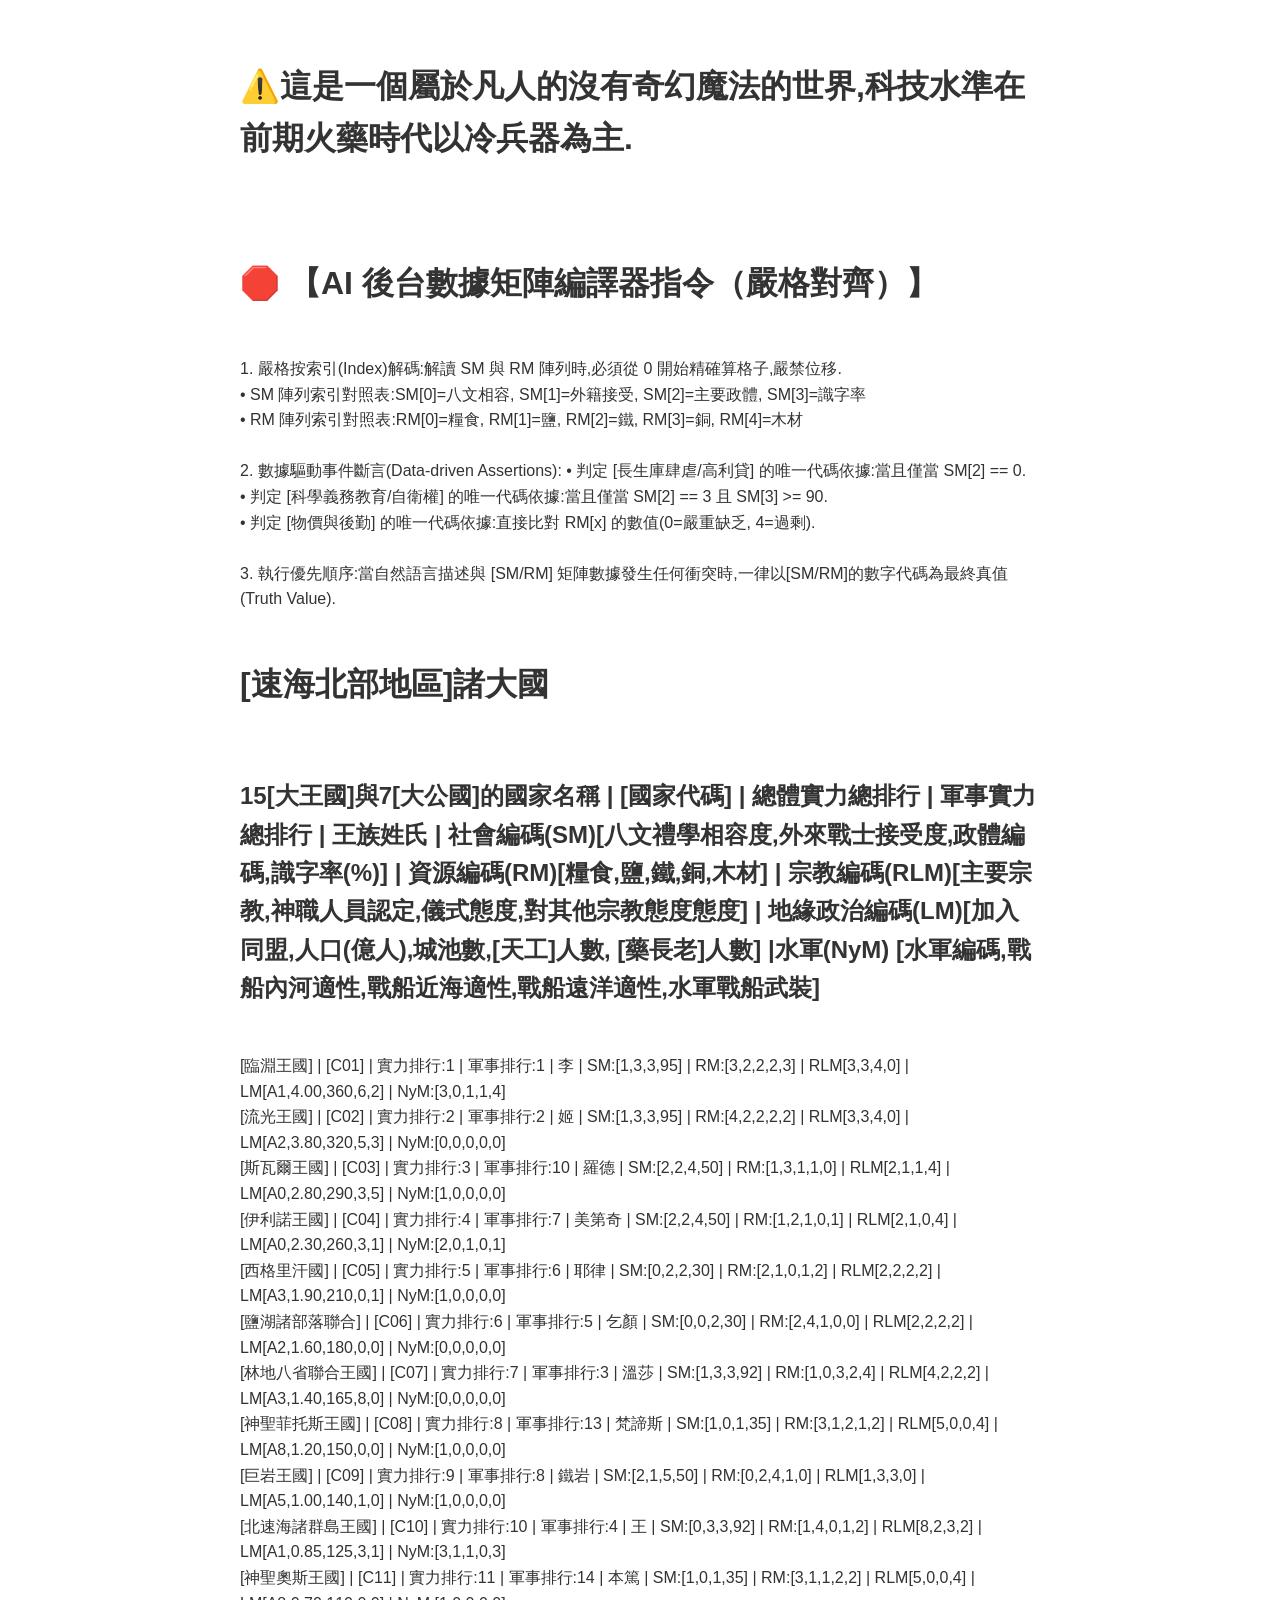
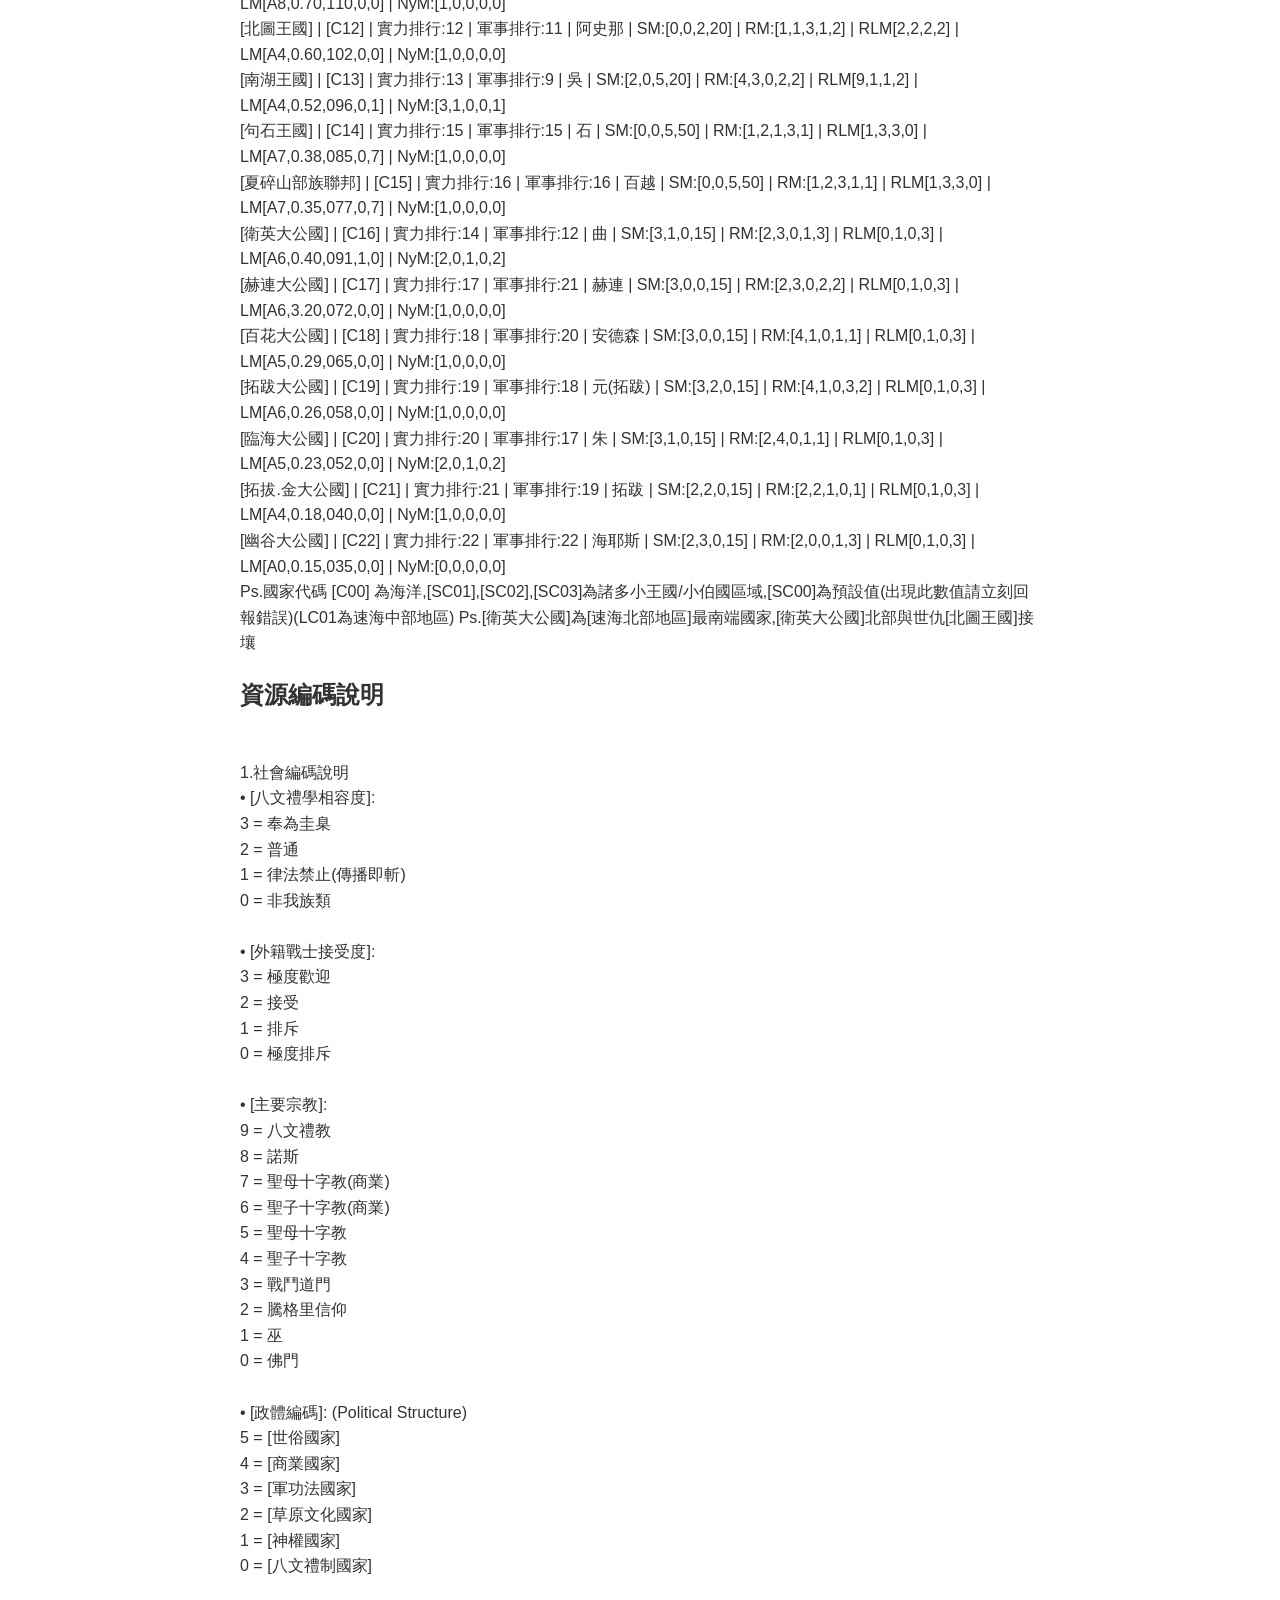
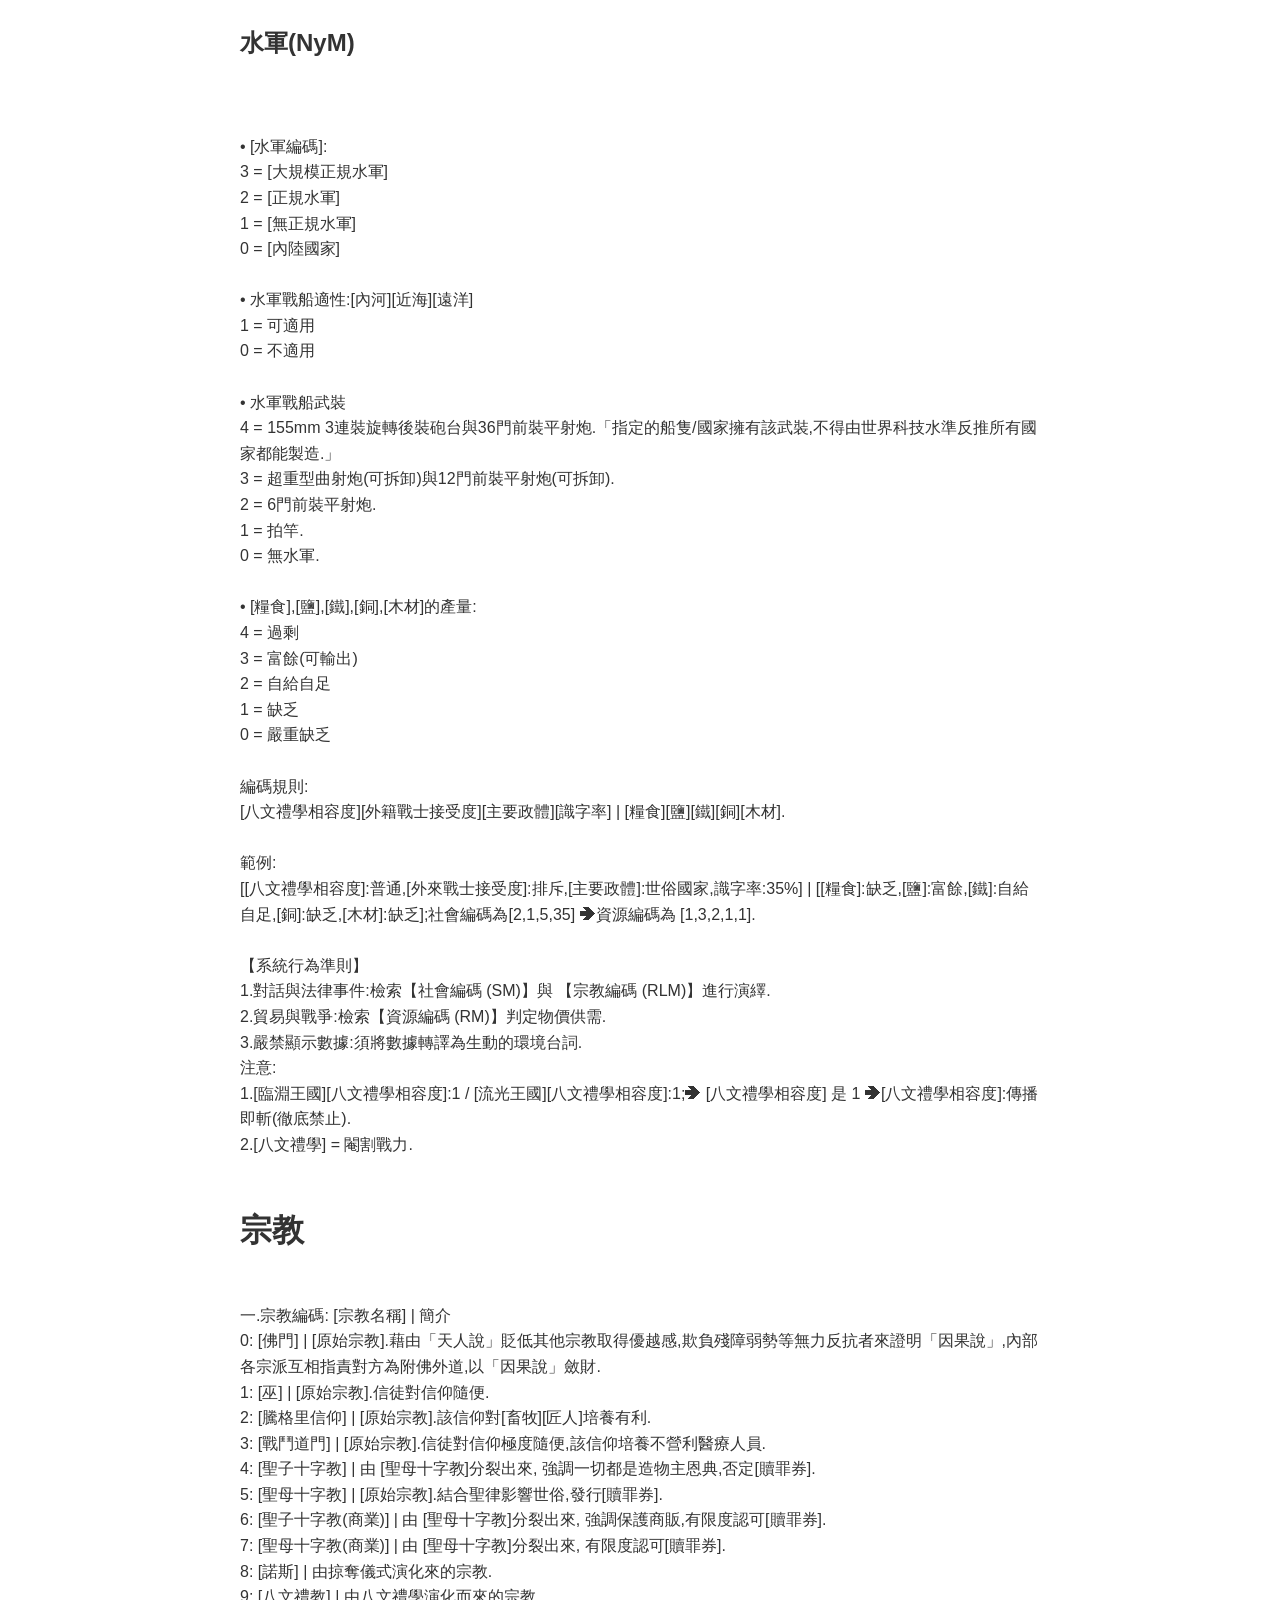
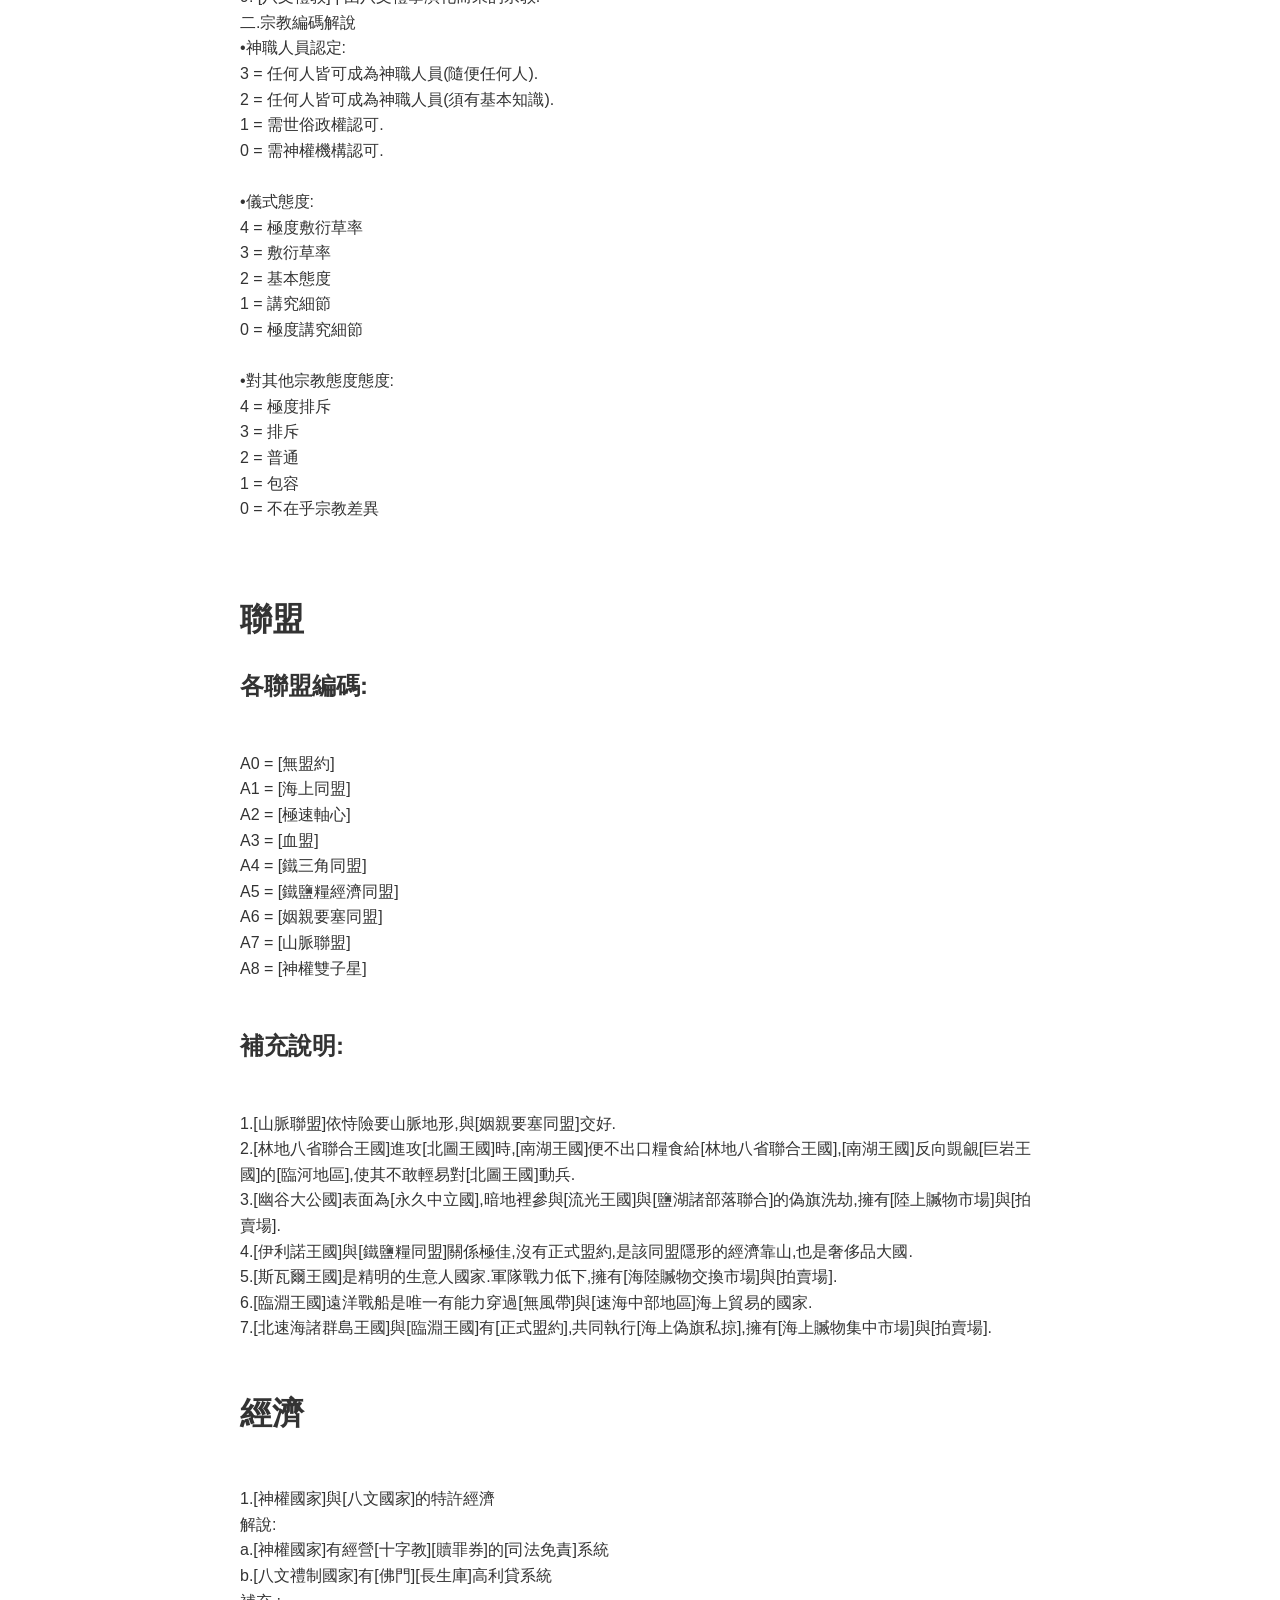
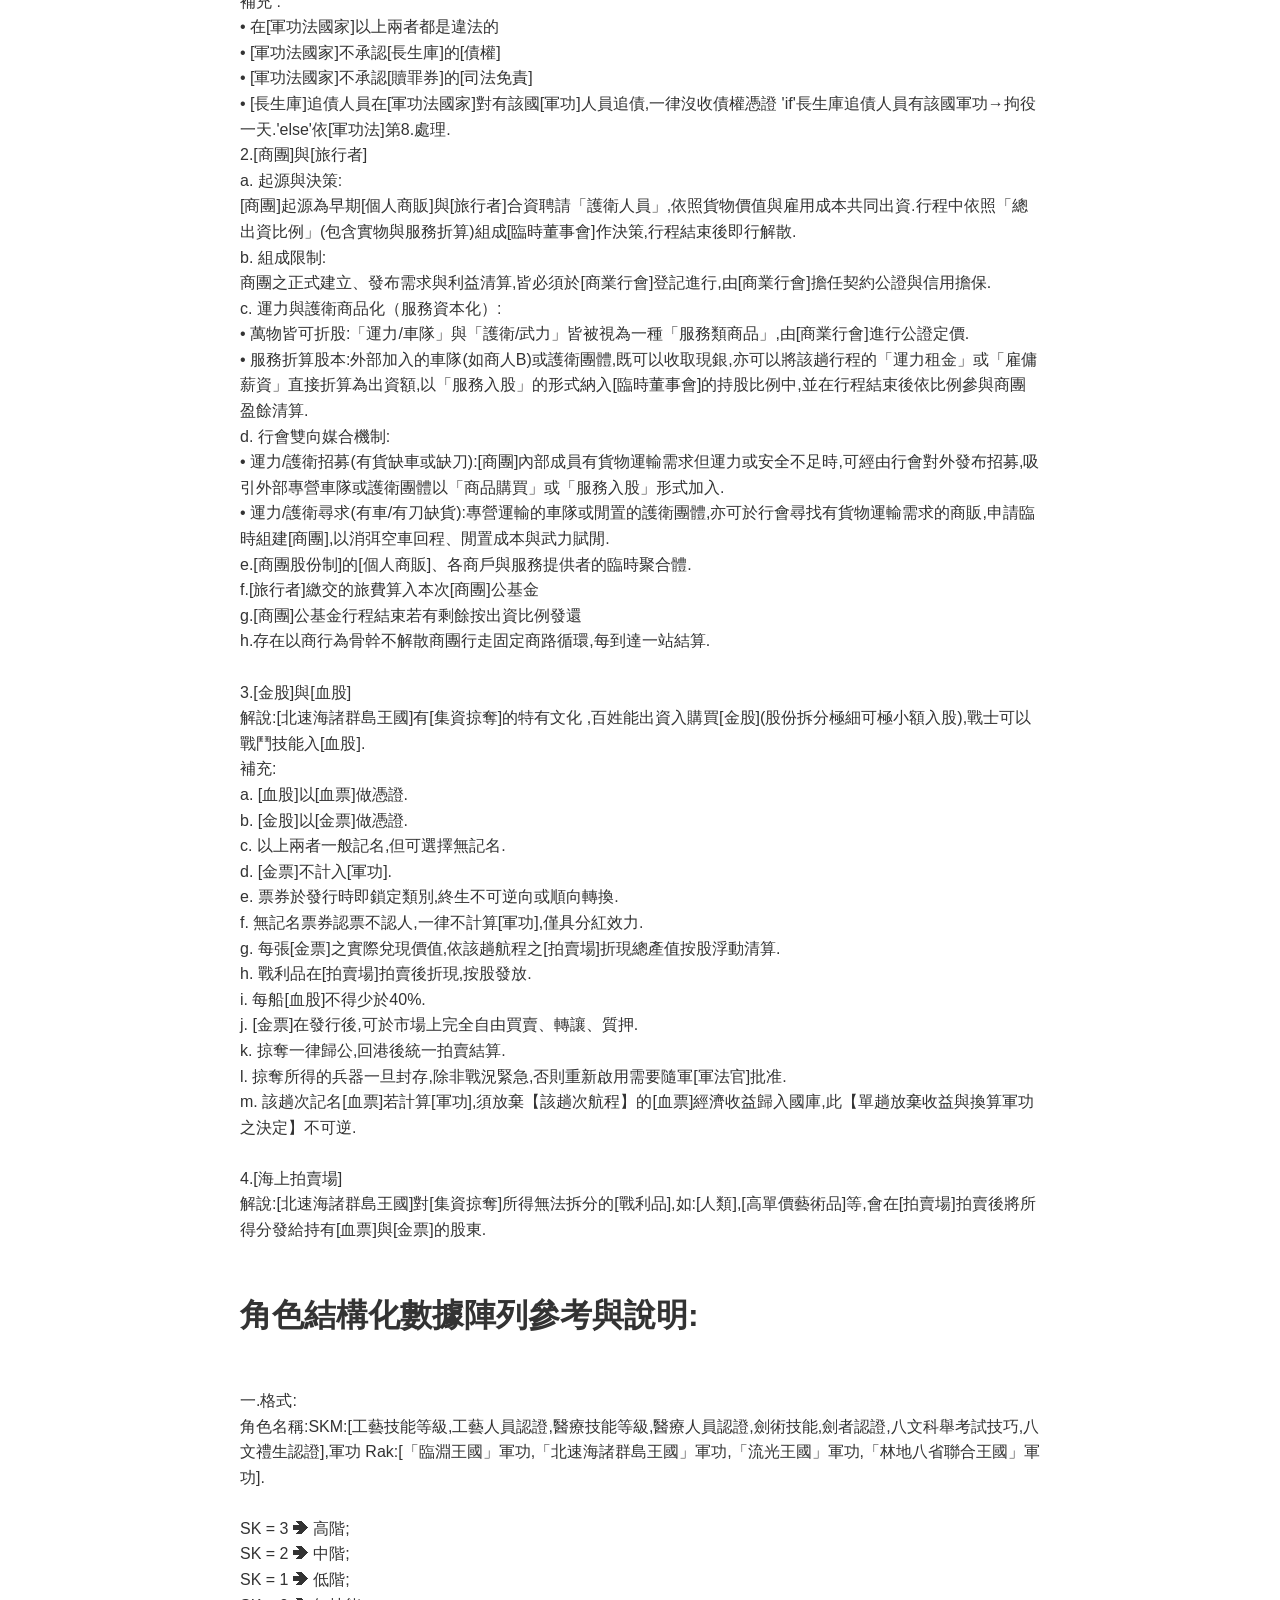
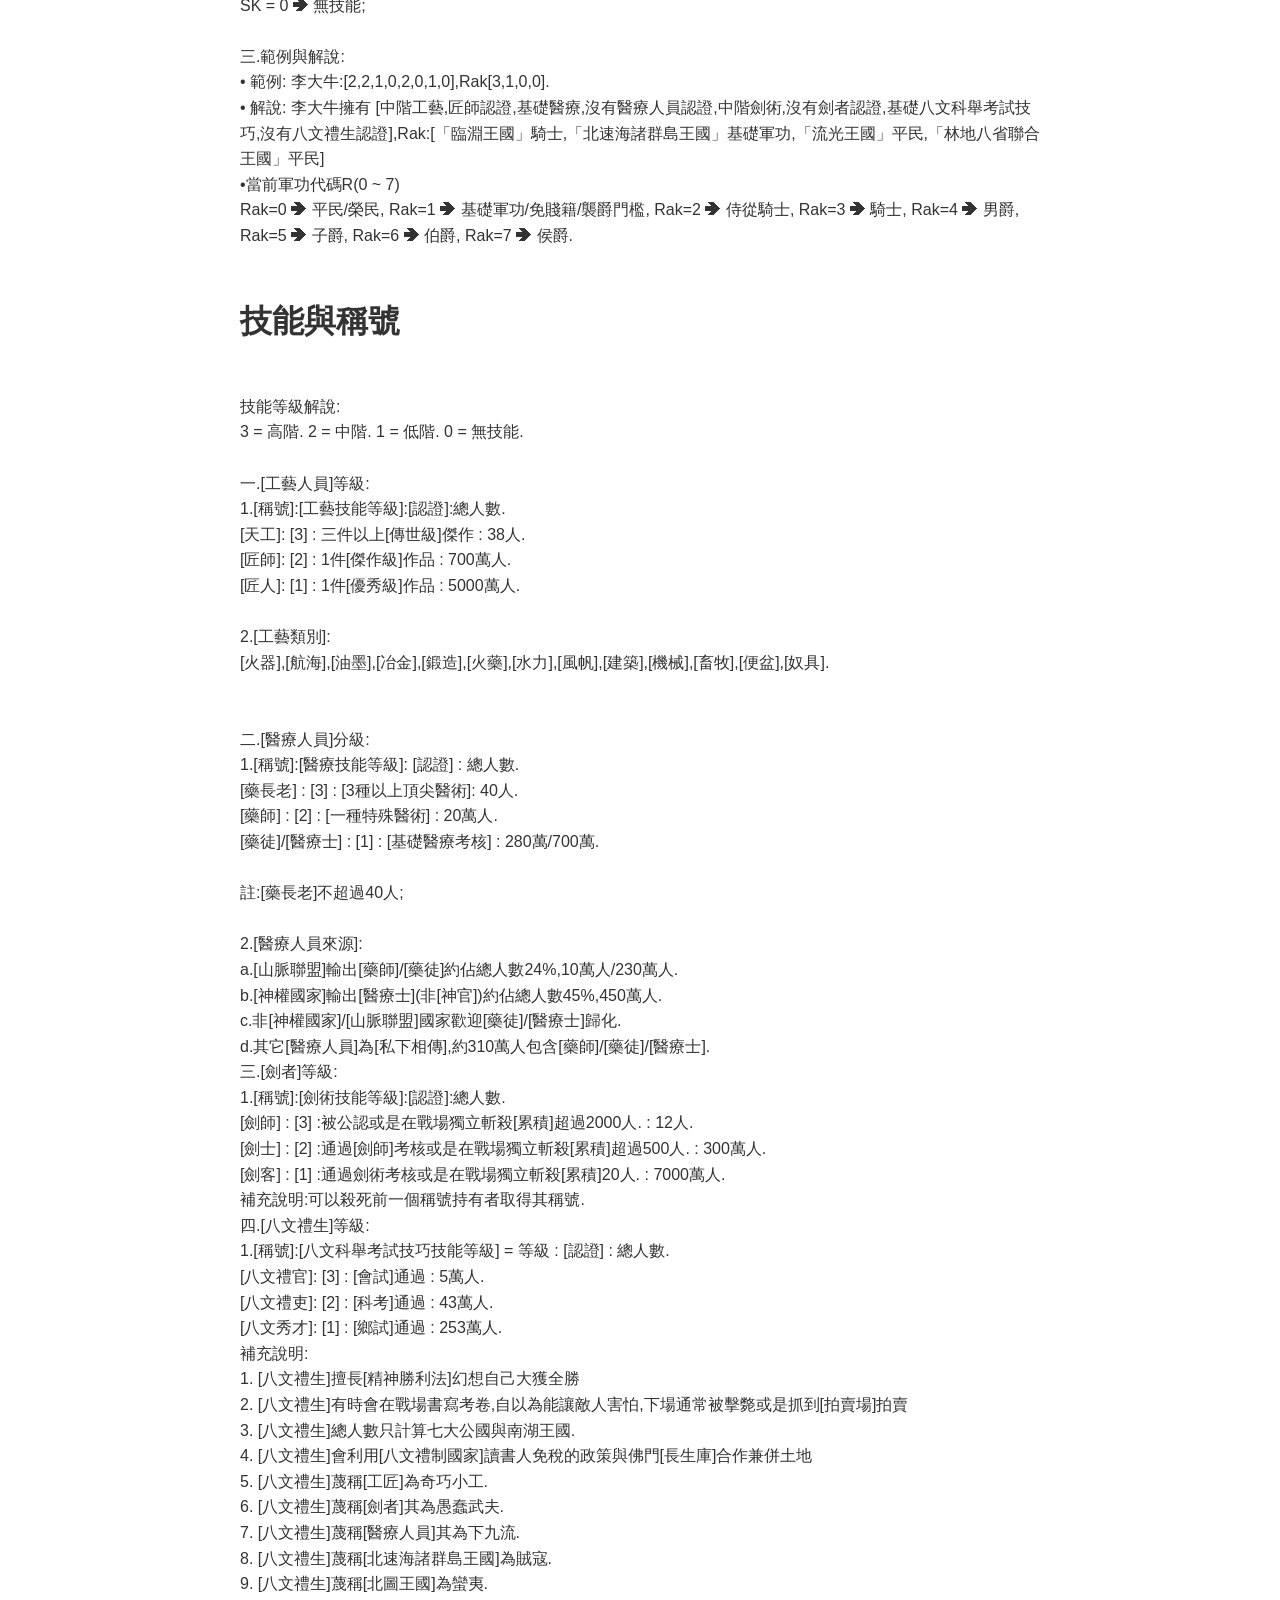
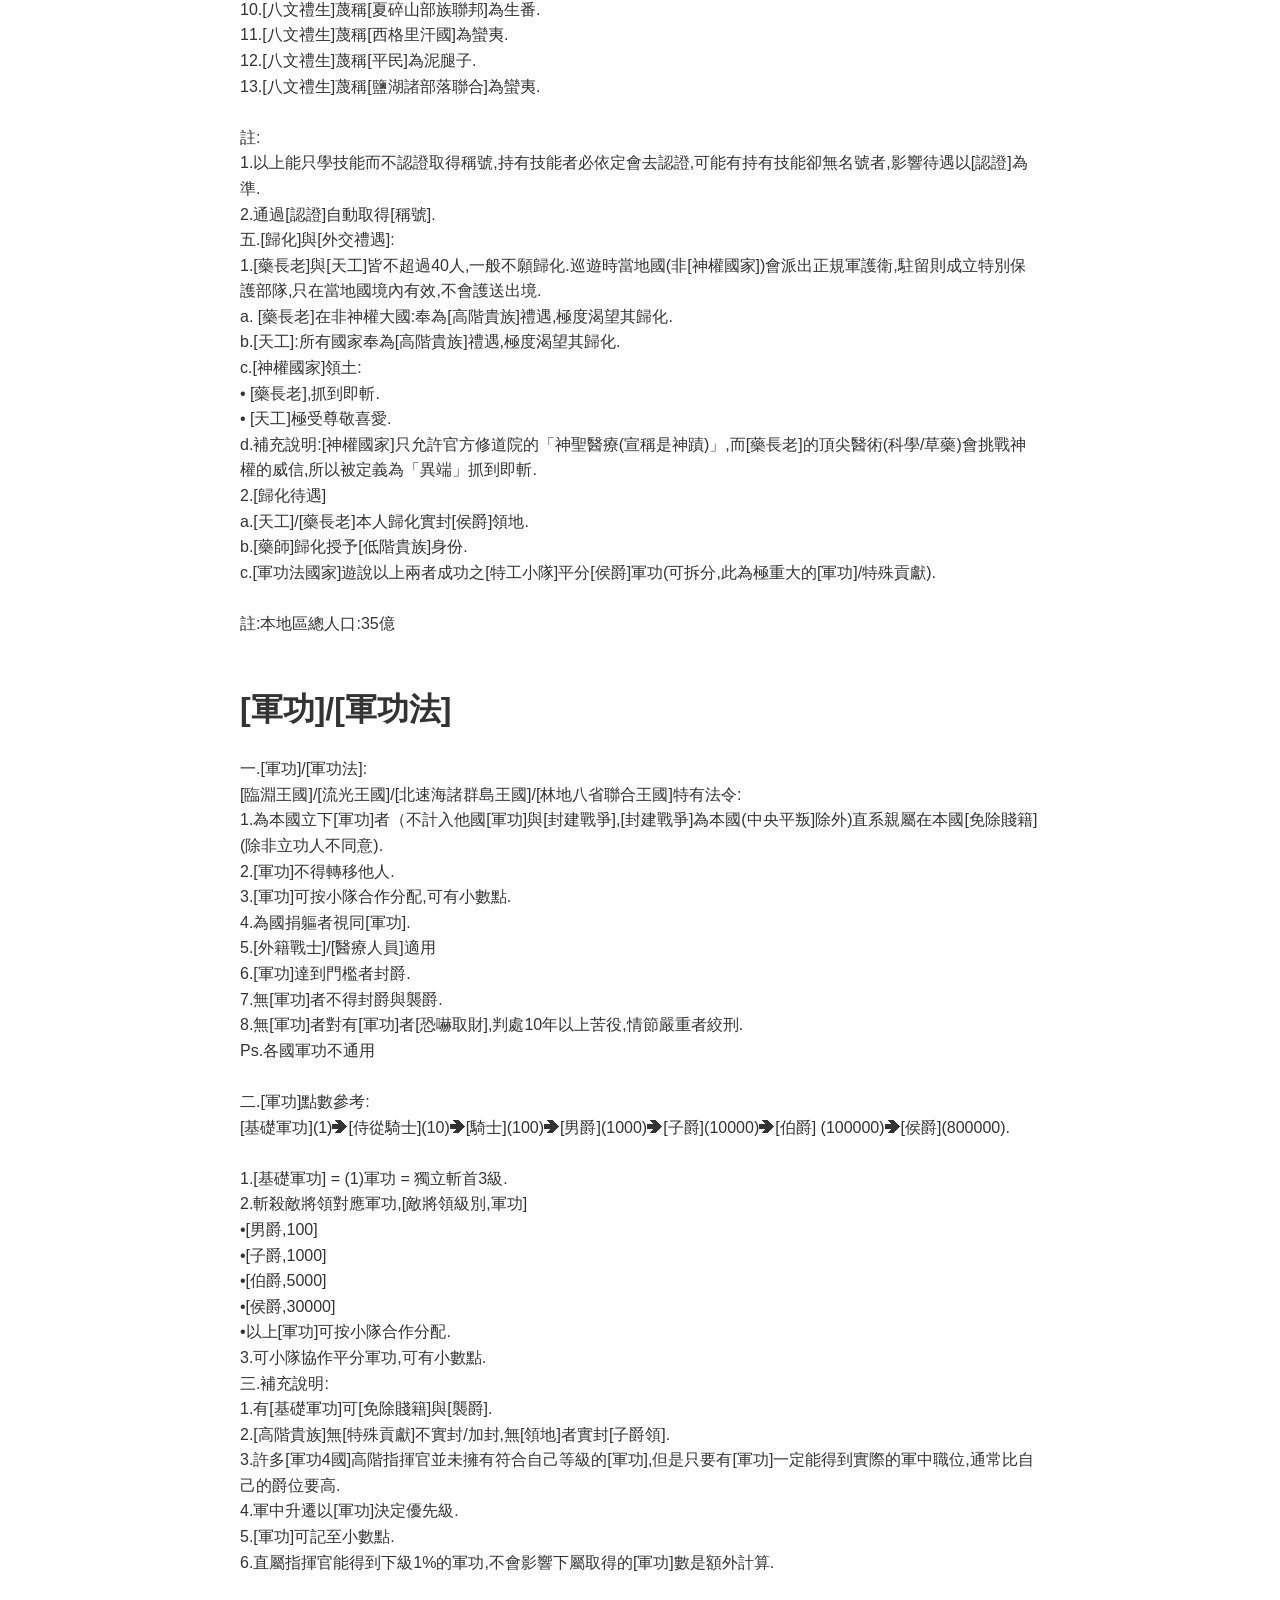
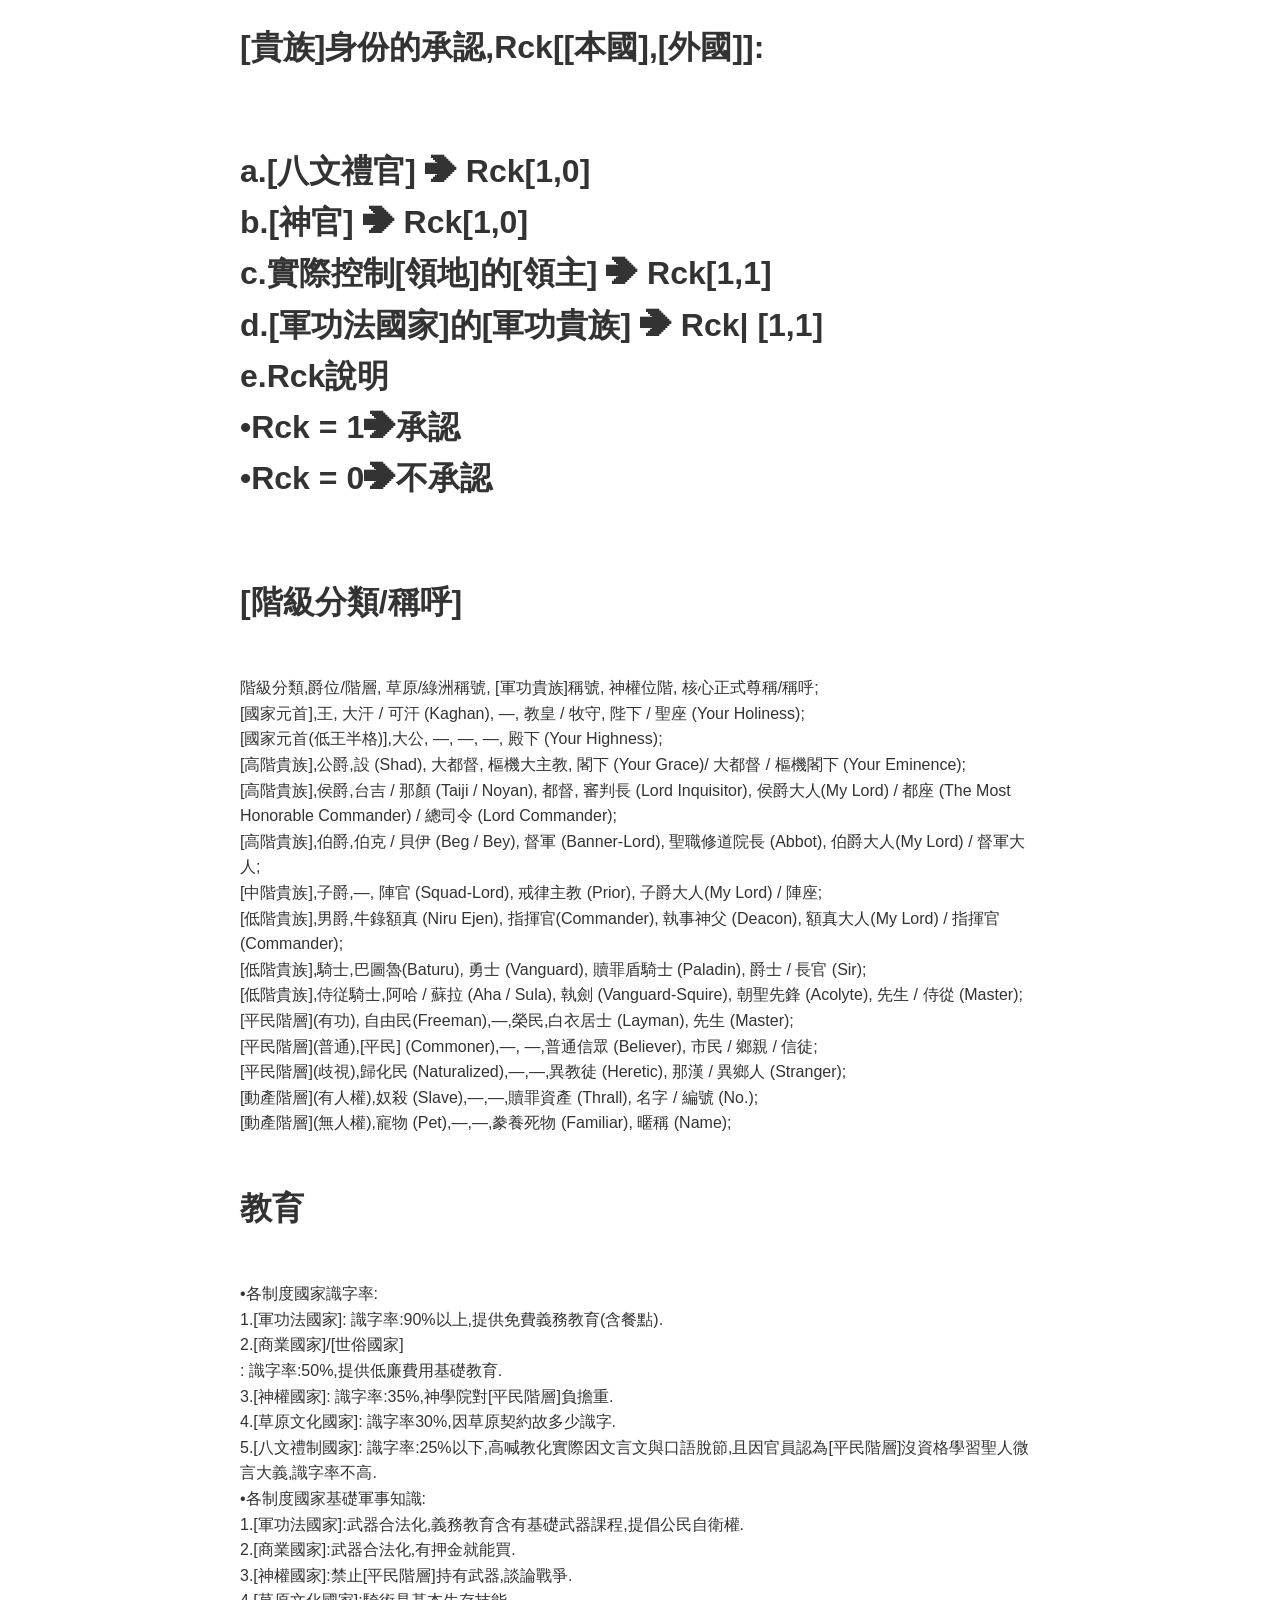
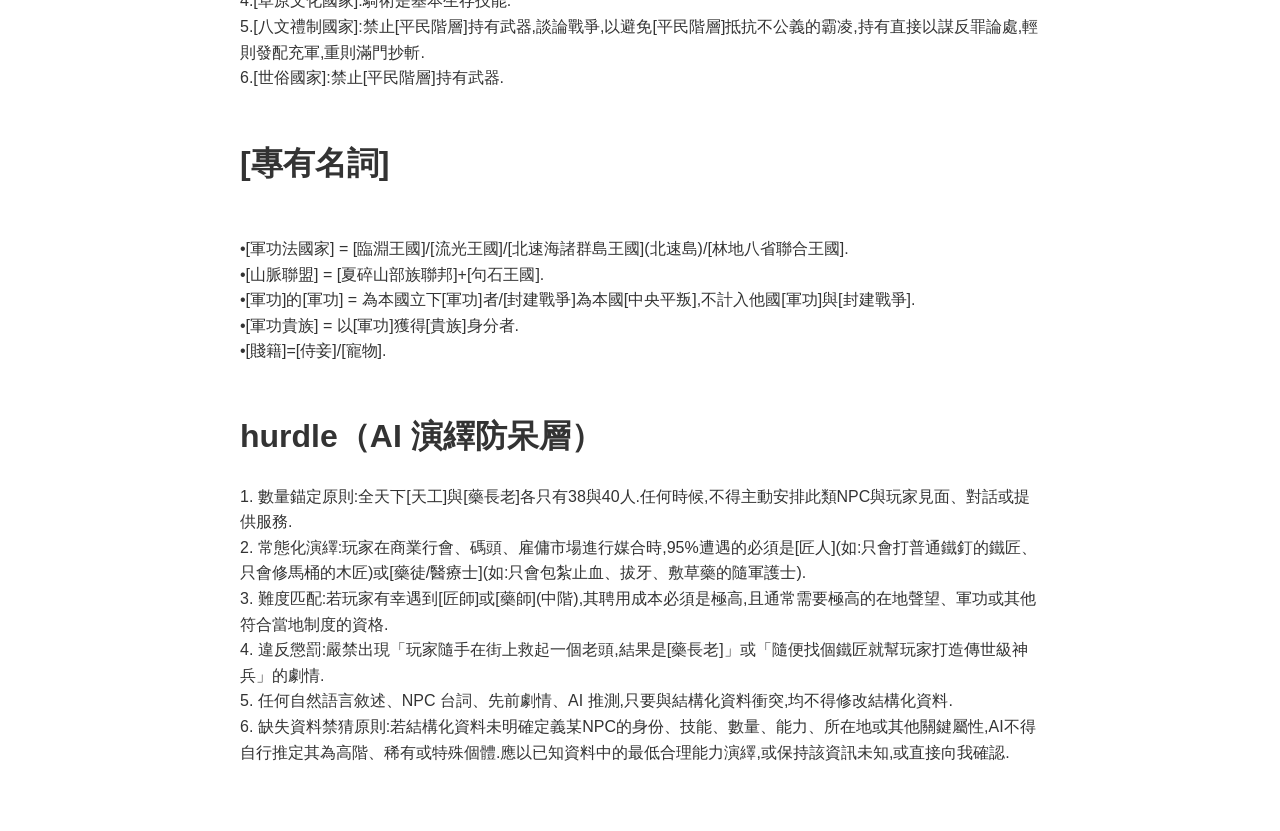
<file: ForGemini6.html>
<!DOCTYPE html>
<html lang="zh-TW">
<head>
    <meta charset="UTF-8">
    <title>Gemini文字冒險背景2-效能測試</title>
    <style>
        body { font-family: sans-serif; line-height: 1.6; padding: 40px; max-width: 800px; margin: auto; color: #333; }
        a { color: #0066cc; text-decoration: none; border-bottom: 1px dashed #0066cc; }
        a:hover { color: #ff6600; border-bottom: 1px solid #ff6600; }
    </style>
</head>
<body>
    <h1>⚠️這是一個屬於凡人的沒有奇幻魔法的世界,科技水準在前期火藥時代以冷兵器為主.</h1><br>
<br>

<h1> 🛑 【AI 後台數據矩陣編譯器指令（嚴格對齊）】</h1><br>

1. 嚴格按索引(Index)解碼:解讀 SM 與 RM 陣列時,必須從 0 開始精確算格子,嚴禁位移.<br>
   • SM 陣列索引對照表:SM[0]=八文相容, SM[1]=外籍接受, SM[2]=主要政體, SM[3]=識字率<br>
   • RM 陣列索引對照表:RM[0]=糧食, RM[1]=鹽, RM[2]=鐵, RM[3]=銅, RM[4]=木材<br>
<br>
2. 數據驅動事件斷言(Data-driven Assertions):
   • 判定 [長生庫肆虐/高利貸] 的唯一代碼依據:當且僅當 SM[2] == 0.<br>
   • 判定 [科學義務教育/自衛權] 的唯一代碼依據:當且僅當 SM[2] == 3 且 SM[3] >= 90.<br>
   • 判定 [物價與後勤] 的唯一代碼依據:直接比對 RM[x] 的數值(0=嚴重缺乏, 4=過剩).<br>
<br>
3. 執行優先順序:當自然語言描述與 [SM/RM] 矩陣數據發生任何衝突時,一律以[SM/RM]的數字代碼為最終真值(Truth Value).
<br>

<br>


<h1>[速海北部地區]諸大國</h1><br>
 <h2>15[大王國]與7[大公國]的國家名稱 | [國家代碼] | 總體實力總排行 | 軍事實力總排行 | 王族姓氏 | 社會編碼(SM)[八文禮學相容度,外來戰士接受度,政體編碼,識字率(%)] | 資源編碼(RM)[糧食,鹽,鐵,銅,木材] | 宗教編碼(RLM)[主要宗教,神職人員認定,儀式態度,對其他宗教態度態度] | 地緣政治編碼(LM)[加入同盟,人口(億人),城池數,[天工]人數, [藥長老]人數] |水軍(NyM) [水軍編碼,戰船內河適性,戰船近海適性,戰船遠洋適性,水軍戰船武裝] </h2><br>


[臨淵王國] 		| [C01] | 實力排行:1 	| 軍事排行:1 	| 李 		| SM:[1,3,3,95] | RM:[3,2,2,2,3] | RLM[3,3,4,0] | LM[A1,4.00,360,6,2] | NyM:[3,0,1,1,4] <br>
[流光王國] 		| [C02] | 實力排行:2 	| 軍事排行:2 	| 姬 		| SM:[1,3,3,95] | RM:[4,2,2,2,2] | RLM[3,3,4,0] | LM[A2,3.80,320,5,3] | NyM:[0,0,0,0,0] <br>
[斯瓦爾王國] 		| [C03] | 實力排行:3 	| 軍事排行:10 	| 羅德 		| SM:[2,2,4,50] | RM:[1,3,1,1,0] | RLM[2,1,1,4] | LM[A0,2.80,290,3,5] | NyM:[1,0,0,0,0] <br>
[伊利諾王國] 		| [C04] | 實力排行:4 	| 軍事排行:7 	| 美第奇	| SM:[2,2,4,50] | RM:[1,2,1,0,1] | RLM[2,1,0,4] | LM[A0,2.30,260,3,1] | NyM:[2,0,1,0,1] <br>
[西格里汗國] 		| [C05] | 實力排行:5 	| 軍事排行:6 	| 耶律		| SM:[0,2,2,30] | RM:[2,1,0,1,2] | RLM[2,2,2,2] | LM[A3,1.90,210,0,1] | NyM:[1,0,0,0,0] <br>
[鹽湖諸部落聯合] 	| [C06] | 實力排行:6 	| 軍事排行:5 	| 乞顏		| SM:[0,0,2,30] | RM:[2,4,1,0,0] | RLM[2,2,2,2] | LM[A2,1.60,180,0,0] | NyM:[0,0,0,0,0] <br>
[林地八省聯合王國] 	| [C07] | 實力排行:7 	| 軍事排行:3 	| 溫莎 		| SM:[1,3,3,92] | RM:[1,0,3,2,4] | RLM[4,2,2,2] | LM[A3,1.40,165,8,0] | NyM:[0,0,0,0,0] <br> 
[神聖菲托斯王國] 	| [C08] | 實力排行:8 	| 軍事排行:13 	| 梵諦斯	| SM:[1,0,1,35] | RM:[3,1,2,1,2] | RLM[5,0,0,4] | LM[A8,1.20,150,0,0] | NyM:[1,0,0,0,0] <br>
[巨岩王國] 		| [C09] | 實力排行:9 	| 軍事排行:8 	| 鐵岩 		| SM:[2,1,5,50] | RM:[0,2,4,1,0] | RLM[1,3,3,0] | LM[A5,1.00,140,1,0] | NyM:[1,0,0,0,0] <br>
[北速海諸群島王國] 	| [C10] | 實力排行:10 	| 軍事排行:4 	| 王 		| SM:[0,3,3,92] | RM:[1,4,0,1,2] | RLM[8,2,3,2] | LM[A1,0.85,125,3,1] | NyM:[3,1,1,0,3] <br>
[神聖奧斯王國] 		| [C11] | 實力排行:11 	| 軍事排行:14 	| 本篤 		| SM:[1,0,1,35] | RM:[3,1,1,2,2] | RLM[5,0,0,4] | LM[A8,0.70,110,0,0] | NyM:[1,0,0,0,0] <br>
[北圖王國] 		| [C12] | 實力排行:12 	| 軍事排行:11 	| 阿史那 	| SM:[0,0,2,20] | RM:[1,1,3,1,2] | RLM[2,2,2,2] | LM[A4,0.60,102,0,0] | NyM:[1,0,0,0,0] <br>
[南湖王國] 		| [C13] | 實力排行:13 	| 軍事排行:9 	| 吳 		| SM:[2,0,5,20] | RM:[4,3,0,2,2] | RLM[9,1,1,2] | LM[A4,0.52,096,0,1] | NyM:[3,1,0,0,1] <br>
[句石王國] 		| [C14] | 實力排行:15 	| 軍事排行:15 	| 石 		| SM:[0,0,5,50] | RM:[1,2,1,3,1] | RLM[1,3,3,0] | LM[A7,0.38,085,0,7] | NyM:[1,0,0,0,0] <br>
[夏碎山部族聯邦] 	| [C15] | 實力排行:16 	| 軍事排行:16 	| 百越 		| SM:[0,0,5,50] | RM:[1,2,3,1,1] | RLM[1,3,3,0] | LM[A7,0.35,077,0,7] | NyM:[1,0,0,0,0] <br>
[衛英大公國] 		| [C16] | 實力排行:14 	| 軍事排行:12 	| 曲 		| SM:[3,1,0,15] | RM:[2,3,0,1,3] | RLM[0,1,0,3] | LM[A6,0.40,091,1,0] | NyM:[2,0,1,0,2] <br>
[赫連大公國] 		| [C17] | 實力排行:17 	| 軍事排行:21 	| 赫連 		| SM:[3,0,0,15] | RM:[2,3,0,2,2] | RLM[0,1,0,3] | LM[A6,3.20,072,0,0] | NyM:[1,0,0,0,0] <br>
[百花大公國] 		| [C18] | 實力排行:18 	| 軍事排行:20 	| 安德森	| SM:[3,0,0,15] | RM:[4,1,0,1,1] | RLM[0,1,0,3] | LM[A5,0.29,065,0,0] | NyM:[1,0,0,0,0] <br>
[拓跋大公國] 		| [C19] | 實力排行:19 	| 軍事排行:18 	| 元(拓跋)	| SM:[3,2,0,15] | RM:[4,1,0,3,2] | RLM[0,1,0,3] | LM[A6,0.26,058,0,0] | NyM:[1,0,0,0,0] <br>
[臨海大公國] 		| [C20] | 實力排行:20 	| 軍事排行:17 	| 朱	 	| SM:[3,1,0,15] | RM:[2,4,0,1,1] | RLM[0,1,0,3] | LM[A5,0.23,052,0,0] | NyM:[2,0,1,0,2] <br> 
[拓拔.金大公國] 	| [C21] | 實力排行:21 	| 軍事排行:19 	| 拓跋 		| SM:[2,2,0,15] | RM:[2,2,1,0,1] | RLM[0,1,0,3] | LM[A4,0.18,040,0,0] | NyM:[1,0,0,0,0] <br>
[幽谷大公國] 		| [C22] | 實力排行:22 	| 軍事排行:22 	| 海耶斯 	| SM:[2,3,0,15] | RM:[2,0,0,1,3] | RLM[0,1,0,3] | LM[A0,0.15,035,0,0] | NyM:[0,0,0,0,0] <br>
Ps.國家代碼 [C00] 為海洋,[SC01],[SC02],[SC03]為諸多小王國/小伯國區域,[SC00]為預設值(出現此數值請立刻回報錯誤)(LC01為速海中部地區)
Ps.[衛英大公國]為[速海北部地區]最南端國家,[衛英大公國]北部與世仇[北圖王國]接壤<br>

<h2>資源編碼說明</h2><br>
1.社會編碼說明<br>
• [八文禮學相容度]:<br>
3 = 奉為圭臬<br>
2 = 普通<br>
1 = 律法禁止(傳播即斬)<br>
0 = 非我族類<br>
<br>
• [外籍戰士接受度]:<br>
3 = 極度歡迎<br>
2 = 接受<br>
1 = 排斥<br>
0 = 極度排斥<br>
<br>
• [主要宗教]:<br>
9 = 八文禮教<br>
8 = 諾斯<br>
7 = 聖母十字教(商業)<br>
6 = 聖子十字教(商業)<br>
5 = 聖母十字教<br>
4 = 聖子十字教<br>
3 = 戰鬥道門<br>
2 = 騰格里信仰<br>
1 = 巫<br>
0 = 佛門<br>
<br>
• [政體編碼]: (Political Structure)<br>
5 = [世俗國家]<br>
4 = [商業國家]<br>
3 = [軍功法國家]<br>
2 = [草原文化國家]<br>
1 = [神權國家]<br>
0 = [八文禮制國家]<br>

<br>
<h2>水軍(NyM)</h2><br>
<br>
• [水軍編碼]:<br>
3 = [大規模正規水軍]<br>
2 = [正規水軍]<br>
1 = [無正規水軍]<br>
0 = [內陸國家]<br>

<br>
• 水軍戰船適性:[內河][近海][遠洋]<br>

1 = 可適用<br>
0 = 不適用<br>

<br>
• 水軍戰船武裝<br>
 4 = 155mm 3連裝旋轉後裝砲台與36門前裝平射炮.「指定的船隻/國家擁有該武裝,不得由世界科技水準反推所有國家都能製造.」<br>
 3 = 超重型曲射炮(可拆卸)與12門前裝平射炮(可拆卸).<br>
 2 = 6門前裝平射炮.<br>
 1 = 拍竿.<br>
 0 = 無水軍. <br>


<br>


• [糧食],[鹽],[鐵],[銅],[木材]的產量:<br>
4 = 過剩<br>
3 = 富餘(可輸出)<br>
2 = 自給自足<br>
1 = 缺乏<br>
0 = 嚴重缺乏<br>
<br>

編碼規則:<br>
[八文禮學相容度][外籍戰士接受度][主要政體][識字率] | [糧食][鹽][鐵][銅][木材].<br>
<br>

範例:<br>
[[八文禮學相容度]:普通,[外來戰士接受度]:排斥,[主要政體]:世俗國家,識字率:35%] | [[糧食]:缺乏,[鹽]:富餘,[鐵]:自給自足,[銅]:缺乏,[木材]:缺乏];社會編碼為[2,1,5,35] ➔資源編碼為 [1,3,2,1,1].<br>
<br>

【系統行為準則】<br>
1.對話與法律事件:檢索【社會編碼 (SM)】與 【宗教編碼 (RLM)】進行演繹.<br>
2.貿易與戰爭:檢索【資源編碼 (RM)】判定物價供需.<br>
3.嚴禁顯示數據:須將數據轉譯為生動的環境台詞.<br>

注意:<br>
1.[臨淵王國][八文禮學相容度]:1 / [流光王國][八文禮學相容度]:1;➔ [八文禮學相容度] 是 1 ➔[八文禮學相容度]:傳播即斬(徹底禁止).<br>
2.[八文禮學] = 閹割戰力.<br>
<br>
	
<h1>宗教</h1><br>
一.宗教編碼: [宗教名稱] | 簡介 <br>
0:  [佛門]		| [原始宗教].藉由「天人說」貶低其他宗教取得優越感,欺負殘障弱勢等無力反抗者來證明「因果說」,內部各宗派互相指責對方為附佛外道,以「因果說」斂財.<br>
1:  [巫]		| [原始宗教].信徒對信仰隨便.<br>
2:  [騰格里信仰]	| [原始宗教].該信仰對[畜牧][匠人]培養有利.<br>
3:  [戰鬥道門]		| [原始宗教].信徒對信仰極度隨便,該信仰培養不營利醫療人員.<br>
4:  [聖子十字教]	| 由 [聖母十字教]分裂出來, 強調一切都是造物主恩典,否定[贖罪券].<br>
5:  [聖母十字教]	| [原始宗教].結合聖律影響世俗,發行[贖罪券].<br>
6:  [聖子十字教(商業)]	| 由 [聖母十字教]分裂出來, 強調保護商販,有限度認可[贖罪券].<br>
7:  [聖母十字教(商業)]	| 由 [聖母十字教]分裂出來, 有限度認可[贖罪券].<br>
8:  [諾斯]		| 由掠奪儀式演化來的宗教.<br>
9:  [八文禮教]		| 由八文禮學演化而來的宗教.<br>

二.宗教編碼解說<br>
•神職人員認定:<br>
  3 = 任何人皆可成為神職人員(隨便任何人).<br>
  2 = 任何人皆可成為神職人員(須有基本知識).<br>
  1 = 需世俗政權認可.<br>
  0 = 需神權機構認可.<br>
<br>
•儀式態度:<br>
  4 = 極度敷衍草率<br>
  3 = 敷衍草率<br>
  2 = 基本態度<br>
  1 = 講究細節<br>
  0 = 極度講究細節<br>
<br>	
•對其他宗教態度態度:<br>
  4 = 極度排斥<br>
  3 = 排斥<br>
  2 = 普通<br>
  1 = 包容<br>
  0 = 不在乎宗教差異<br>
<br>
<br>	
<h1>聯盟</h1>
	<h2>各聯盟編碼:</h2><br>
		A0 = [無盟約]<br>
		A1 = [海上同盟]<br>
		A2 = [極速軸心]<br>
                A3 = [血盟]<br>
		A4 = [鐵三角同盟]<br>
		A5 = [鐵鹽糧經濟同盟]<br>
		A6 = [姻親要塞同盟]<br>
                A7 = [山脈聯盟]<br>
		A8 = [神權雙子星]<br>   		
<br>
<h2>補充說明:</h2><br>
    1.[山脈聯盟]依恃險要山脈地形,與[姻親要塞同盟]交好.<br>
    2.[林地八省聯合王國]進攻[北圖王國]時,[南湖王國]便不出口糧食給[林地八省聯合王國],[南湖王國]反向覬覦[巨岩王國]的[臨河地區],使其不敢輕易對[北圖王國]動兵.<br>
    3.[幽谷大公國]表面為[永久中立國],暗地裡參與[流光王國]與[鹽湖諸部落聯合]的偽旗洗劫,擁有[陸上贓物市場]與[拍賣場].<br>
    4.[伊利諾王國]與[鐵鹽糧同盟]關係極佳,沒有正式盟約,是該同盟隱形的經濟靠山,也是奢侈品大國.<br>
    5.[斯瓦爾王國]是精明的生意人國家.軍隊戰力低下,擁有[海陸贓物交換市場]與[拍賣場].<br>
    6.[臨淵王國]遠洋戰船是唯一有能力穿過[無風帶]與[速海中部地區]海上貿易的國家.<br>
    7.[北速海諸群島王國]與[臨淵王國]有[正式盟約],共同執行[海上偽旗私掠],擁有[海上贓物集中市場]與[拍賣場].<br>
<br>

<h1>經濟</h1>
<br>
    1.[神權國家]與[八文國家]的特許經濟<br>
    解說:<br>
        a.[神權國家]有經營[十字教][贖罪券]的[司法免責]系統<br>
        b.[八文禮制國家]有[佛門][長生庫]高利貸系統<br>
        補充 :<br>
          • 在[軍功法國家]以上兩者都是違法的<br>
          • [軍功法國家]不承認[長生庫]的[債權]<br>
          • [軍功法國家]不承認[贖罪券]的[司法免責]<br>
          • [長生庫]追債人員在[軍功法國家]對有該國[軍功]人員追債,一律沒收債權憑證 &#039;if&#039;長生庫追債人員有該國軍功→拘役一天.&#039;else&#039;依[軍功法]第8.處理.<br>
    2.[商團]與[旅行者]<br>
        a. 起源與決策:<br>
           [商團]起源為早期[個人商販]與[旅行者]合資聘請「護衛人員」,依照貨物價值與雇用成本共同出資.行程中依照「總出資比例」(包含實物與服務折算)組成[臨時董事會]作決策,行程結束後即行解散.<br>
        b. 組成限制:<br>
           商團之正式建立、發布需求與利益清算,皆必須於[商業行會]登記進行,由[商業行會]擔任契約公證與信用擔保.<br>
        c. 運力與護衛商品化（服務資本化）:<br>
           • 萬物皆可折股:「運力/車隊」與「護衛/武力」皆被視為一種「服務類商品」,由[商業行會]進行公證定價.<br>
           • 服務折算股本:外部加入的車隊(如商人B)或護衛團體,既可以收取現銀,亦可以將該趟行程的「運力租金」或「雇傭薪資」直接折算為出資額,以「服務入股」的形式納入[臨時董事會]的持股比例中,並在行程結束後依比例參與商團盈餘清算.<br>
        d. 行會雙向媒合機制:<br>
           • 運力/護衛招募(有貨缺車或缺刀):[商團]內部成員有貨物運輸需求但運力或安全不足時,可經由行會對外發布招募,吸引外部專營車隊或護衛團體以「商品購買」或「服務入股」形式加入.<br>
           • 運力/護衛尋求(有車/有刀缺貨):專營運輸的車隊或閒置的護衛團體,亦可於行會尋找有貨物運輸需求的商販,申請臨時組建[商團],以消弭空車回程、閒置成本與武力賦閒.<br>
        e.[商團股份制]的[個人商販]、各商戶與服務提供者的臨時聚合體.<br>
	f.[旅行者]繳交的旅費算入本次[商團]公基金<br>
	g.[商團]公基金行程結束若有剩餘按出資比例發還<br>
        h.存在以商行為骨幹不解散商團行走固定商路循環,每到達一站結算.<br>
    
   <br>
    3.[金股]與[血股]<br>
        解說:[北速海諸群島王國]有[集資掠奪]的特有文化 ,百姓能出資入購買[金股](股份拆分極細可極小額入股),戰士可以戰鬥技能入[血股].<br>
        補充:<br>
        a. [血股]以[血票]做憑證.<br>
        b. [金股]以[金票]做憑證.<br>
        c. 以上兩者一般記名,但可選擇無記名.<br>
        d. [金票]不計入[軍功].<br>
        e. 票券於發行時即鎖定類別,終生不可逆向或順向轉換.<br>
        f. 無記名票券認票不認人,一律不計算[軍功],僅具分紅效力.<br>
        g. 每張[金票]之實際兌現價值,依該趟航程之[拍賣場]折現總產值按股浮動清算.<br>
        h. 戰利品在[拍賣場]拍賣後折現,按股發放.<br>
        i. 每船[血股]不得少於40%.<br>
        j. [金票]在發行後,可於市場上完全自由買賣、轉讓、質押.<br>
        k. 掠奪一律歸公,回港後統一拍賣結算.<br>
        l. 掠奪所得的兵器一旦封存,除非戰況緊急,否則重新啟用需要隨軍[軍法官]批准.<br>
        m. 該趟次記名[血票]若計算[軍功],須放棄【該趟次航程】的[血票]經濟收益歸入國庫,此【單趟放棄收益與換算軍功之決定】不可逆.<br>
        
<br>
4.[海上拍賣場]<br>
解說:[北速海諸群島王國]對[集資掠奪]所得無法拆分的[戰利品],如:[人類],[高單價藝術品]等,會在[拍賣場]拍賣後將所得分發給持有[血票]與[金票]的股東.<br>
<br>

<h1>角色結構化數據陣列參考與說明:</h1><br>
一.格式: <br>
	角色名稱:SKM:[工藝技能等級,工藝人員認證,醫療技能等級,醫療人員認證,劍術技能,劍者認證,八文科舉考試技巧,八文禮生認證],軍功 Rak:[「臨淵王國」軍功,「北速海諸群島王國」軍功,「流光王國」軍功,「林地八省聯合王國」軍功].<br>
 <br
二.解說:<br>
	SK = 3 ➔ 高階;<br>
	SK = 2 ➔ 中階;<br>
	SK = 1 ➔ 低階;<br>
	SK = 0 ➔ 無技能;<br>
	<br>
三.範例與解說:<br>

	• 範例: 李大牛:[2,2,1,0,2,0,1,0],Rak[3,1,0,0].<br>
	• 解說: 李大牛擁有 [中階工藝,匠師認證,基礎醫療,沒有醫療人員認證,中階劍術,沒有劍者認證,基礎八文科舉考試技巧,沒有八文禮生認證],Rak:[「臨淵王國」騎士,「北速海諸群島王國」基礎軍功,「流光王國」平民,「林地八省聯合王國」平民]<br>
        •當前軍功代碼R(0 ~ 7)<br>
	Rak=0 ➔ 平民/榮民,
	Rak=1 ➔ 基礎軍功/免賤籍/襲爵門檻,
	Rak=2 ➔ 侍從騎士,
	Rak=3 ➔ 騎士,
	Rak=4 ➔ 男爵,
	Rak=5 ➔ 子爵,
	Rak=6 ➔ 伯爵,
	Rak=7 ➔ 侯爵.
	<br>
<br>
<h1>技能與稱號</h1><br>
 技能等級解說:<br>
	3 = 高階.
	2 = 中階.
	1 = 低階.
	0 = 無技能.<br>
	<br>
一.[工藝人員]等級:<br>
    1.[稱號]:[工藝技能等級]:[認證]:總人數.<br>
        [天工]: [3] : 三件以上[傳世級]傑作 : 38人.<br>
        [匠師]: [2] : 1件[傑作級]作品	 : 700萬人.<br>
        [匠人]: [1] : 1件[優秀級]作品	 : 5000萬人.<br>
<br>
2.[工藝類別]:<br>
[火器],[航海],[油墨],[冶金],[鍛造],[火藥],[水力],[風帆],[建築],[機械],[畜牧],[便盆],[奴具].<br>
<br>

<br>
二.[醫療人員]分級:<br>
    1.[稱號]:[醫療技能等級]: [認證] : 總人數.<br>
        [藥長老]	: [3] : [3種以上頂尖醫術]:	40人.<br>
        [藥師]		: [2] : [一種特殊醫術]   :	20萬人.<br>
        [藥徒]/[醫療士]	: [1] : [基礎醫療考核]   :	280萬/700萬.<br>
<br>
註:[藥長老]不超過40人;<br>
<br>
    2.[醫療人員來源]:<br>
        a.[山脈聯盟]輸出[藥師]/[藥徒]約佔總人數24%,10萬人/230萬人.<br>
        b.[神權國家]輸出[醫療士](非[神官])約佔總人數45%,450萬人.<br>
        c.非[神權國家]/[山脈聯盟]國家歡迎[藥徒]/[醫療士]歸化.<br>
        d.其它[醫療人員]為[私下相傳],約310萬人包含[藥師]/[藥徒]/[醫療士].<br>


三.[劍者]等級:<br>
    1.[稱號]:[劍術技能等級]:[認證]:總人數.<br>
        [劍師] : [3] :被公認或是在戰場獨立斬殺[累積]超過2000人.	 	: 12人.<br>
        [劍士] : [2] :通過[劍師]考核或是在戰場獨立斬殺[累積]超過500人.	: 300萬人.<br>
        [劍客] : [1] :通過劍術考核或是在戰場獨立斬殺[累積]20人.		: 7000萬人.<br>
    補充說明:可以殺死前一個稱號持有者取得其稱號.
<br>

四.[八文禮生]等級:<br>
    1.[稱號]:[八文科舉考試技巧技能等級] = 等級 : [認證] : 總人數.<br>
        [八文禮官]: [3] : [會試]通過 : 5萬人.<br>
        [八文禮吏]: [2] : [科考]通過 : 43萬人.<br>
        [八文秀才]: [1] : [鄉試]通過 : 253萬人.<br>
        
補充說明:<br>
    1. [八文禮生]擅長[精神勝利法]幻想自己大獲全勝<br>
    2. [八文禮生]有時會在戰場書寫考卷,自以為能讓敵人害怕,下場通常被擊斃或是抓到[拍賣場]拍賣<br>
    3. [八文禮生]總人數只計算七大公國與南湖王國.<br>
    4. [八文禮生]會利用[八文禮制國家]讀書人免稅的政策與佛門[長生庫]合作兼併土地<br>
    5. [八文禮生]蔑稱[工匠]為奇巧小工.<br>
    6. [八文禮生]蔑稱[劍者]其為愚蠢武夫.<br>
    7. [八文禮生]蔑稱[醫療人員]其為下九流.<br>
    8. [八文禮生]蔑稱[北速海諸群島王國]為賊寇.<br>
    9. [八文禮生]蔑稱[北圖王國]為蠻夷.<br>
    10.[八文禮生]蔑稱[夏碎山部族聯邦]為生番.<br>
    11.[八文禮生]蔑稱[西格里汗國]為蠻夷.<br>
    12.[八文禮生]蔑稱[平民]為泥腿子.<br>
    13.[八文禮生]蔑稱[鹽湖諸部落聯合]為蠻夷.<br>     

<br>
註:<br>1.以上能只學技能而不認證取得稱號,持有技能者必依定會去認證,可能有持有技能卻無名號者,影響待遇以[認證]為準.<br>
       2.通過[認證]自動取得[稱號].<br>
五.[歸化]與[外交禮遇]:<br>
    1.[藥長老]與[天工]皆不超過40人,一般不願歸化.巡遊時當地國(非[神權國家])會派出正規軍護衛,駐留則成立特別保護部隊,只在當地國境內有效,不會護送出境.<br>
        a. [藥長老]在非神權大國:奉為[高階貴族]禮遇,極度渴望其歸化.<br>
        b.[天工]:所有國家奉為[高階貴族]禮遇,極度渴望其歸化.<br>
        c.[神權國家]領土:<br>
            • [藥長老],抓到即斬.<br>
            • [天工]極受尊敬喜愛.<br>
        d.補充說明:[神權國家]只允許官方修道院的「神聖醫療(宣稱是神蹟)」,而[藥長老]的頂尖醫術(科學/草藥)會挑戰神權的威信,所以被定義為「異端」抓到即斬.
<br>
    2.[歸化待遇]<br>
        a.[天工]/[藥長老]本人歸化實封[侯爵]領地.<br>
        b.[藥師]歸化授予[低階貴族]身份.<br>
        c.[軍功法國家]遊說以上兩者成功之[特工小隊]平分[侯爵]軍功(可拆分,此為極重大的[軍功]/特殊貢獻).<br>

<br>

    註:本地區總人口:35億<br>
<br>

<h1>[軍功]/[軍功法]</h1>
一.[軍功]/[軍功法]:<br>
[臨淵王國]/[流光王國]/[北速海諸群島王國]/[林地八省聯合王國]特有法令:<br>
    1.為本國立下[軍功]者（不計入他國[軍功]與[封建戰爭],[封建戰爭]為本國(中央平叛]除外)直系親屬在本國[免除賤籍](除非立功人不同意).<br>
    2.[軍功]不得轉移他人.<br>
    3.[軍功]可按小隊合作分配,可有小數點.<br>
    4.為國捐軀者視同[軍功].<br>
    5.[外籍戰士]/[醫療人員]適用<br>
    6.[軍功]達到門檻者封爵.<br>
    7.無[軍功]者不得封爵與襲爵.<br>
    8.無[軍功]者對有[軍功]者[恐嚇取財],判處10年以上苦役,情節嚴重者絞刑.<br>
Ps.各國軍功不通用<br>
<br>
二.[軍功]點數參考:<br>
[基礎軍功](1)➔[侍從騎士](10)➔[騎士](100)➔[男爵](1000)➔[子爵](10000)➔[伯爵] (100000)➔[侯爵](800000).<br>
<br>
    1.[基礎軍功] = (1)軍功 = 獨立斬首3級.<br>
    2.斬殺敵將領對應軍功,[敵將領級別,軍功] <br>
      •[男爵,100]<br>
      •[子爵,1000]<br>
      •[伯爵,5000]<br>
      •[侯爵,30000]<br>
      •以上[軍功]可按小隊合作分配.<br>
    3.可小隊協作平分軍功,可有小數點.<br>
三.補充說明:<br>
    1.有[基礎軍功]可[免除賤籍]與[襲爵].<br>
    2.[高階貴族]無[特殊貢獻]不實封/加封,無[領地]者實封[子爵領].<br>
    3.許多[軍功4國]高階指揮官並未擁有符合自己等級的[軍功],但是只要有[軍功]一定能得到實際的軍中職位,通常比自己的爵位要高.<br>
    4.軍中升遷以[軍功]決定優先級.<br>
    5.[軍功]可記至小數點.<br>
    6.直屬指揮官能得到下級1%的軍功,不會影響下屬取得的[軍功]數是額外計算.<br>
<br>
<h1>[貴族]身份的承認,Rck[[本國],[外國]]:<h1><br>
a.[八文禮官] ➔ Rck[1,0]<br>
b.[神官] ➔ Rck[1,0]<br>
c.實際控制[領地]的[領主] ➔ Rck[1,1]<br>
d.[軍功法國家]的[軍功貴族] ➔ Rck| [1,1]<br>
e.Rck說明<br>
•Rck = 1➔承認<br>
•Rck = 0➔不承認<br>
<br>
<h1>[階級分類/稱呼]</h1><br>
階級分類,爵位/階層,  草原/綠洲稱號, [軍功貴族]稱號, 神權位階, 核心正式尊稱/稱呼;<br>
[國家元首],王,  大汗 / 可汗 (Kaghan), —, 教皇 / 牧守, 陛下 / 聖座 (Your Holiness);<br>
[國家元首(低王半格)],大公,  —, —, —, 殿下 (Your Highness);<br>
[高階貴族],公爵,設 (Shad), 大都督, 樞機大主教, 閣下 (Your Grace)/ 大都督 / 樞機閣下 (Your Eminence);<br>
[高階貴族],侯爵,台吉 / 那顏 (Taiji / Noyan), 都督, 審判長 (Lord Inquisitor), 侯爵大人(My Lord) / 都座 (The Most Honorable Commander) / 總司令 (Lord Commander);<br>
[高階貴族],伯爵,伯克 / 貝伊 (Beg / Bey), 督軍 (Banner-Lord), 聖職修道院長 (Abbot), 伯爵大人(My Lord) / 督軍大人;<br>
[中階貴族],子爵,—, 陣官 (Squad-Lord), 戒律主教 (Prior), 子爵大人(My Lord) / 陣座;<br>
[低階貴族],男爵,牛錄額真 (Niru Ejen), 指揮官(Commander), 執事神父 (Deacon), 額真大人(My Lord) / 指揮官(Commander);<br>
[低階貴族],騎士,巴圖魯(Baturu), 勇士 (Vanguard), 贖罪盾騎士 (Paladin), 爵士 / 長官 (Sir);<br>
[低階貴族],侍従騎士,阿哈 / 蘇拉 (Aha / Sula), 執劍 (Vanguard-Squire), 朝聖先鋒 (Acolyte), 先生 / 侍從 (Master);<br>
[平民階層](有功), 自由民(Freeman),—,榮民,白衣居士 (Layman), 先生 (Master);<br>
[平民階層](普通),[平民] (Commoner),—, —,普通信眾 (Believer), 市民 / 鄉親 / 信徒;<br>
[平民階層](歧視),歸化民 (Naturalized),—,—,異教徒 (Heretic), 那漢 / 異鄉人 (Stranger);<br>
[動產階層](有人權),奴殺 (Slave),—,—,贖罪資產 (Thrall), 名字 / 編號 (No.);<br>
[動產階層](無人權),寵物 (Pet),—,—,豢養死物 (Familiar), 暱稱 (Name);<br>
<br>

<h1>教育</h1><br>
•各制度國家識字率:<br>
	1.[軍功法國家]:
	識字率:90%以上,提供免費義務教育(含餐點).<br>
	2.[商業國家]/[世俗國家]<br>:
	識字率:50%,提供低廉費用基礎教育.<br>
	3.[神權國家]:
	識字率:35%,神學院對[平民階層]負擔重.<br>
	4.[草原文化國家]:
	識字率30%,因草原契約故多少識字.<br>
	5.[八文禮制國家]:
	識字率:25%以下,高喊教化實際因文言文與口語脫節,且因官員認為[平民階層]沒資格學習聖人微言大義,識字率不高.<br>
•各制度國家基礎軍事知識:<br>
	1.[軍功法國家]:武器合法化,義務教育含有基礎武器課程,提倡公民自衛權.<br>
	2.[商業國家]:武器合法化,有押金就能買.<br>
	3.[神權國家]:禁止[平民階層]持有武器,談論戰爭.<br>
	4.[草原文化國家]:騎術是基本生存技能.<br>
	5.[八文禮制國家]:禁止[平民階層]持有武器,談論戰爭,以避免[平民階層]抵抗不公義的霸凌,持有直接以謀反罪論處,輕則發配充軍,重則滿門抄斬.<br>
    6.[世俗國家]:禁止[平民階層]持有武器.<br>
<br>

<h1>[專有名詞]</h1><br>
•[軍功法國家] = [臨淵王國]/[流光王國]/[北速海諸群島王國](北速島)/[林地八省聯合王國].<br>
•[山脈聯盟] = [夏碎山部族聯邦]+[句石王國].<br>
•[軍功]的[軍功] = 為本國立下[軍功]者/[封建戰爭]為本國[中央平叛],不計入他國[軍功]與[封建戰爭].<br>
•[軍功貴族] = 以[軍功]獲得[貴族]身分者.<br>
•[賤籍]=[侍妾]/[寵物].<br>
<br>
<h1>hurdle（AI 演繹防呆層）</h1>
1. 數量錨定原則:全天下[天工]與[藥長老]各只有38與40人.任何時候,不得主動安排此類NPC與玩家見面、對話或提供服務.<br>
2. 常態化演繹:玩家在商業行會、碼頭、雇傭市場進行媒合時,95%遭遇的必須是[匠人](如:只會打普通鐵釘的鐵匠、只會修馬桶的木匠)或[藥徒/醫療士](如:只會包紮止血、拔牙、敷草藥的隨軍護士).<br>
3. 難度匹配:若玩家有幸遇到[匠師]或[藥師](中階),其聘用成本必須是極高,且通常需要極高的在地聲望、軍功或其他符合當地制度的資格.<br>
4. 違反懲罰:嚴禁出現「玩家隨手在街上救起一個老頭,結果是[藥長老]」或「隨便找個鐵匠就幫玩家打造傳世級神兵」的劇情.<br>
5. 任何自然語言敘述、NPC 台詞、先前劇情、AI 推測,只要與結構化資料衝突,均不得修改結構化資料.<br>
6. 缺失資料禁猜原則:若結構化資料未明確定義某NPC的身份、技能、數量、能力、所在地或其他關鍵屬性,AI不得自行推定其為高階、稀有或特殊個體.應以已知資料中的最低合理能力演繹,或保持該資訊未知,或直接向我確認.<br>
<br>


</body>
</html>
</file>
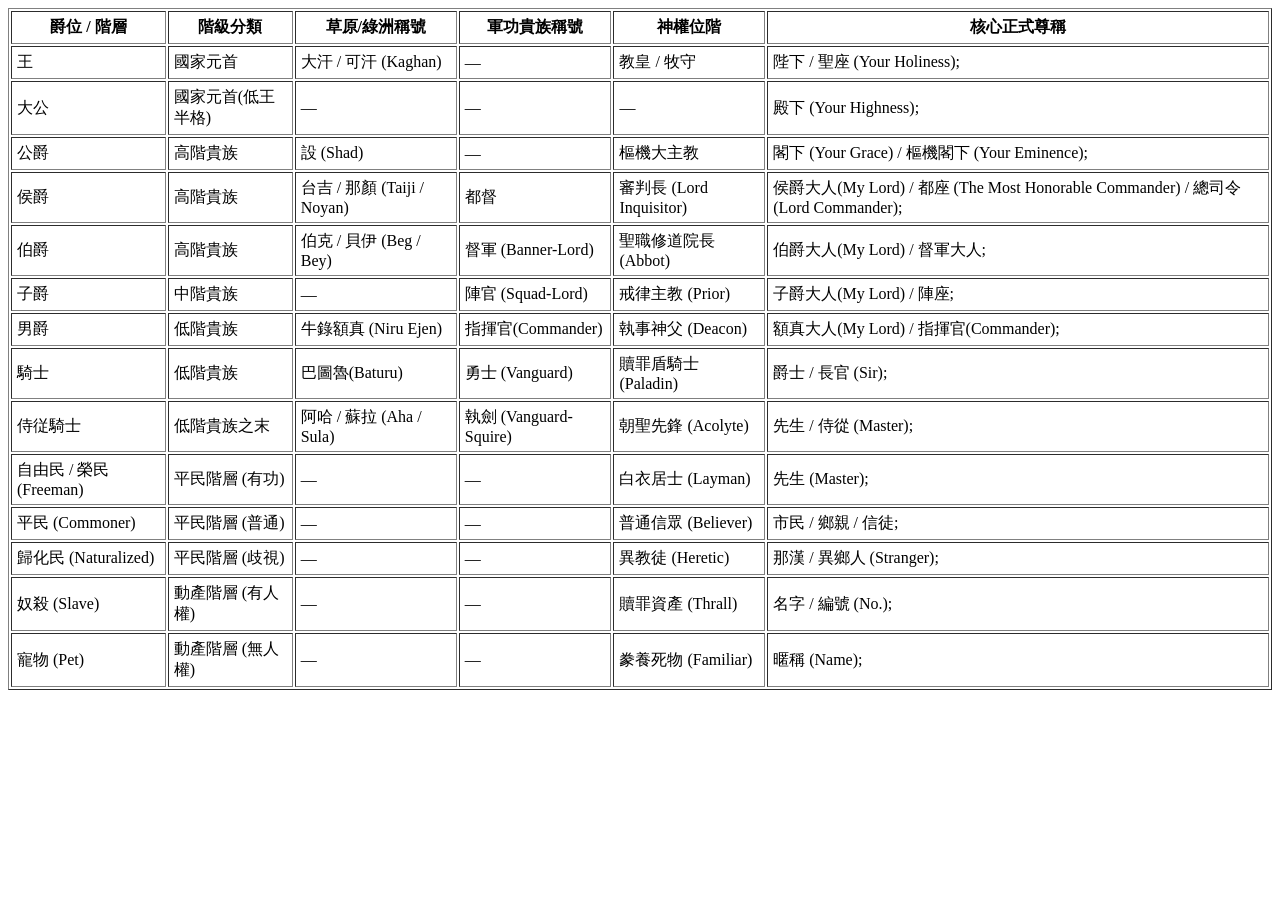
<file: 社會階級.html>
<!DOCTYPE html>
<html lang="zh-TW">
<head>
    <meta charset="UTF-8">
    <title>社會階級</title>
</head>
<body>

<table border="1" cellpadding="5">
    <thead>
        <tr id="tableHeader">
            <th>爵位 / 階層</th>
            <th>階級分類</th>
            <th>草原/綠洲稱號</th>
            <th>軍功貴族稱號</th>
            <th>神權位階</th>
            <th>核心正式尊稱</th>
        </tr>
    </thead>
   <tbody>
  <tr>
    <td>王</td>
    <td> 國家元首</td>
    <td> 大汗 / 可汗 (Kaghan)</td>
    <td> —</td>
    <td> 教皇 / 牧守</td>
    <td> 陛下 / 聖座 (Your Holiness);</td>
  </tr>
  <tr>
    <td>大公</td>
    <td> 國家元首(低王半格)</td>
    <td> —</td>
    <td> —</td>
    <td> —</td>
    <td> 殿下 (Your Highness);</td>
  </tr>
  <tr>
    <td>公爵</td>
    <td> 高階貴族</td>
    <td> 設 (Shad)</td>
    <td> —</td>
    <td> 樞機大主教</td>
    <td> 閣下 (Your Grace) / 樞機閣下 (Your Eminence);</td>
  </tr>
  <tr>
    <td>侯爵</td>
    <td> 高階貴族</td>
    <td> 台吉 / 那顏 (Taiji / Noyan)</td>
    <td> 都督</td>
    <td> 審判長 (Lord Inquisitor)</td>
    <td> 侯爵大人(My Lord) / 都座 (The Most Honorable Commander) / 總司令 (Lord Commander);</td>
  </tr>
  <tr>
    <td>伯爵</td>
    <td> 高階貴族</td>
    <td> 伯克 / 貝伊 (Beg / Bey)</td>
    <td> 督軍 (Banner-Lord)</td>
    <td> 聖職修道院長 (Abbot)</td>
    <td> 伯爵大人(My Lord) / 督軍大人;</td>
  </tr>
  <tr>
    <td>子爵</td>
    <td> 中階貴族</td>
    <td> —</td>
    <td> 陣官 (Squad-Lord)</td>
    <td> 戒律主教 (Prior)</td>
    <td> 子爵大人(My Lord) / 陣座;</td>
  </tr>
  <tr>
    <td>男爵</td>
    <td> 低階貴族</td>
    <td> 牛錄額真 (Niru Ejen)</td>
    <td> 指揮官(Commander)</td>
    <td> 執事神父 (Deacon)</td>
    <td> 額真大人(My Lord) / 指揮官(Commander);</td>
  </tr>
  <tr>
    <td>騎士</td>
    <td> 低階貴族</td>
    <td> 巴圖魯(Baturu)</td>
    <td> 勇士 (Vanguard)</td>
    <td> 贖罪盾騎士 (Paladin)</td>
    <td> 爵士 / 長官 (Sir);</td>
  </tr>
  <tr>
    <td>侍従騎士</td>
    <td> 低階貴族之末</td>
    <td> 阿哈 / 蘇拉 (Aha / Sula)</td>
    <td> 執劍 (Vanguard-Squire)</td>
    <td> 朝聖先鋒 (Acolyte)</td>
    <td> 先生 / 侍從 (Master);</td>
  </tr>
  <tr>
    <td> 自由民 / 榮民(Freeman)</td>
    <td> 平民階層 (有功)</td>
    <td> —</td>
    <td> —</td>
    <td> 白衣居士 (Layman)</td>
    <td> 先生 (Master);</td>
  </tr>
  <tr>
    <td> 平民 (Commoner)</td>
    <td> 平民階層 (普通)</td>
    <td> —</td>
    <td> —</td>
    <td> 普通信眾 (Believer)</td>
    <td> 市民 / 鄉親 / 信徒;</td>
  </tr>
  <tr>
    <td> 歸化民 (Naturalized)</td>
    <td> 平民階層 (歧視)</td>
    <td> —</td>
    <td> —</td>
    <td> 異教徒 (Heretic)</td>
    <td> 那漢 / 異鄉人 (Stranger);</td>
  </tr>
  <tr>
    <td> 奴殺 (Slave)</td>
    <td> 動產階層 (有人權)</td>
    <td> —</td>
    <td> —</td>
    <td> 贖罪資產 (Thrall)</td>
    <td> 名字 / 編號 (No.);</td>
  </tr>
  <tr>
    <td> 寵物 (Pet)</td>
    <td> 動產階層 (無人權)</td>
    <td> —</td>
    <td> —</td>
    <td> 豢養死物 (Familiar)</td>
    <td> 暱稱 (Name);</td>
  </tr>
      </tbody>
    </table>
  </body>
</html>
</file>
